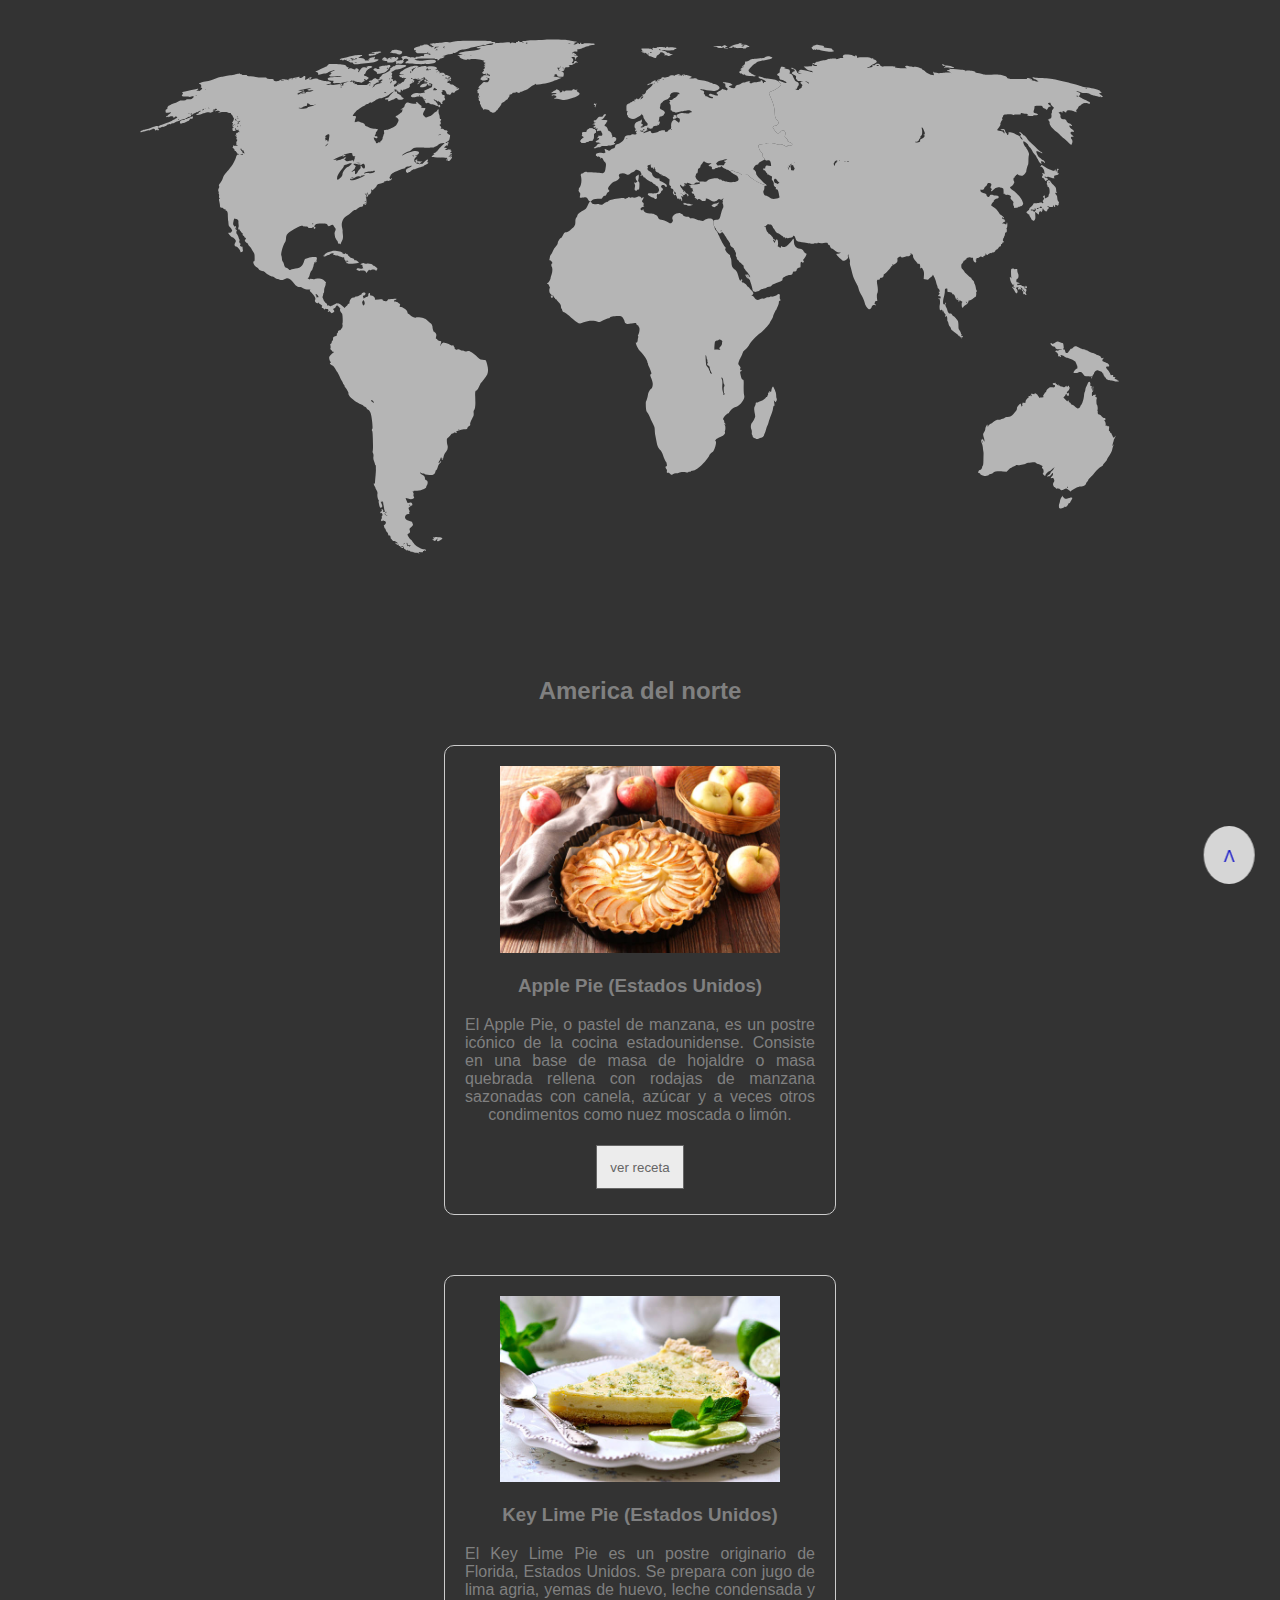
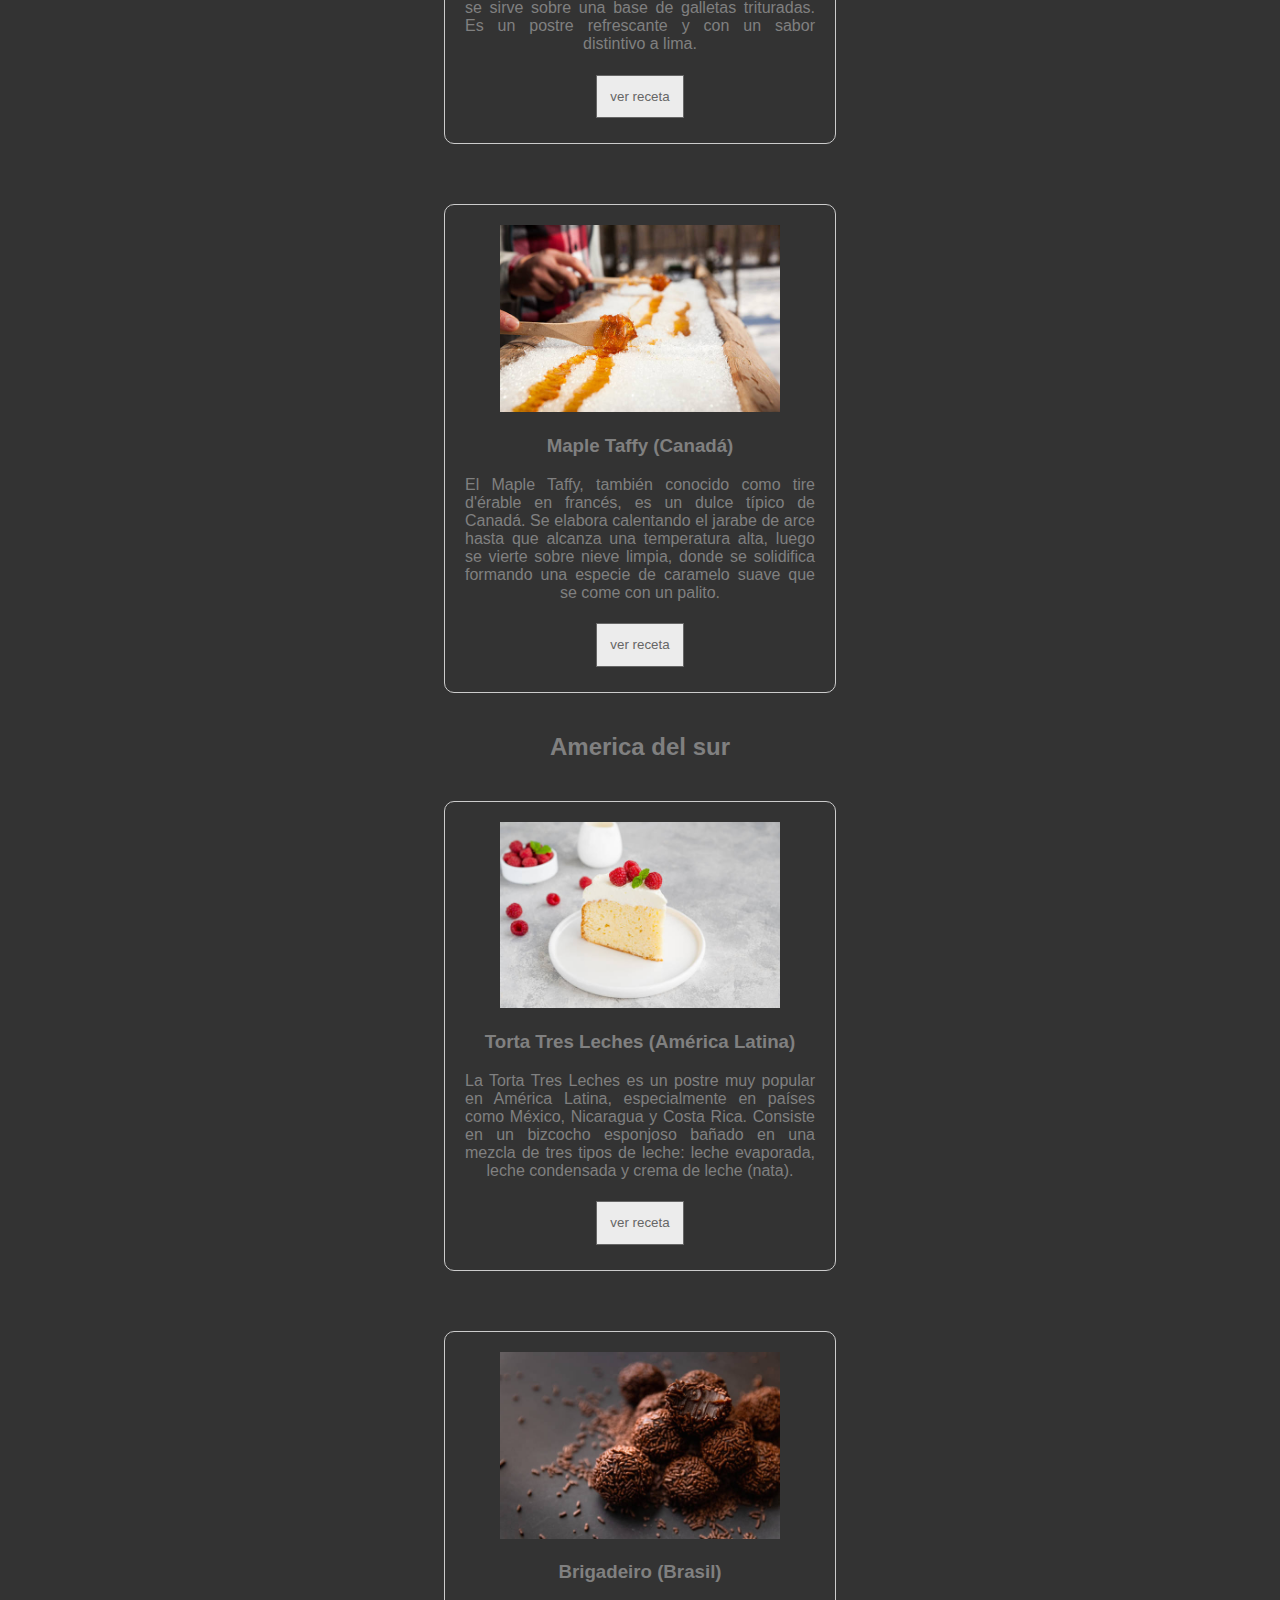
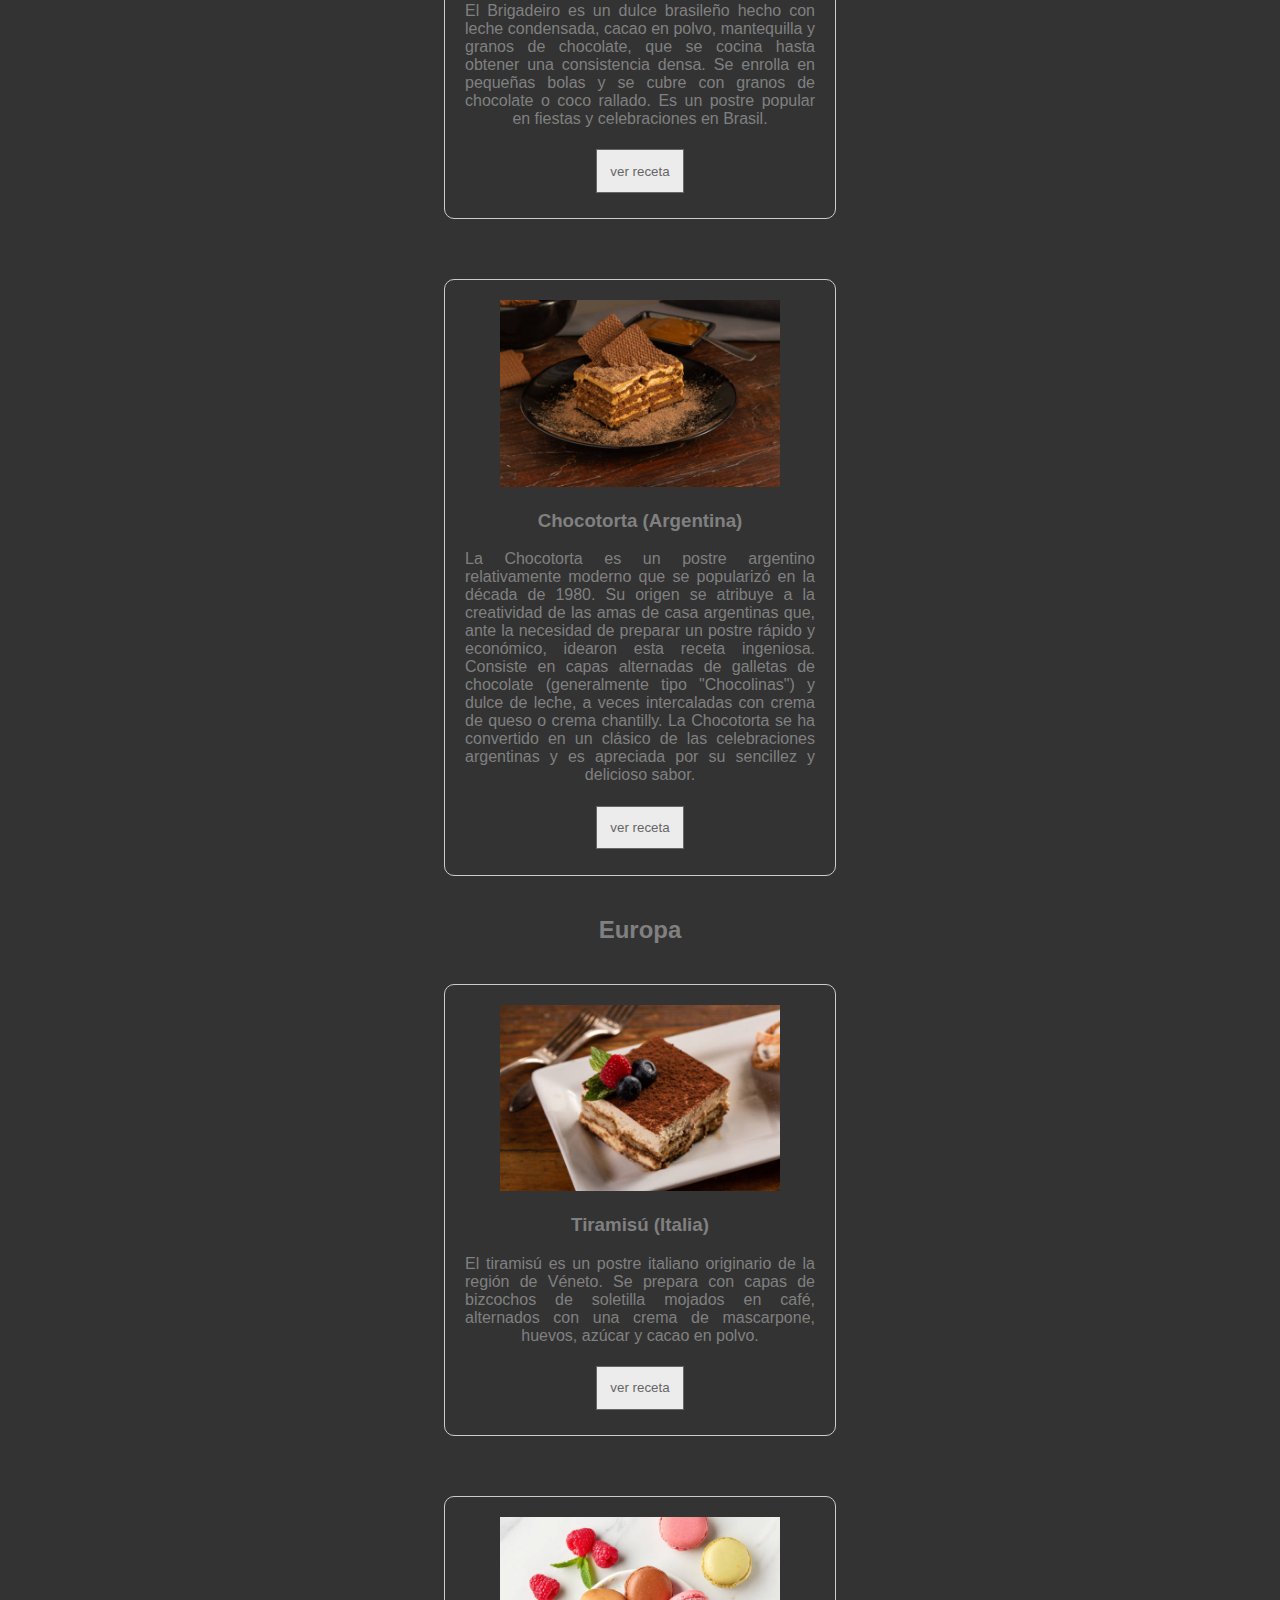
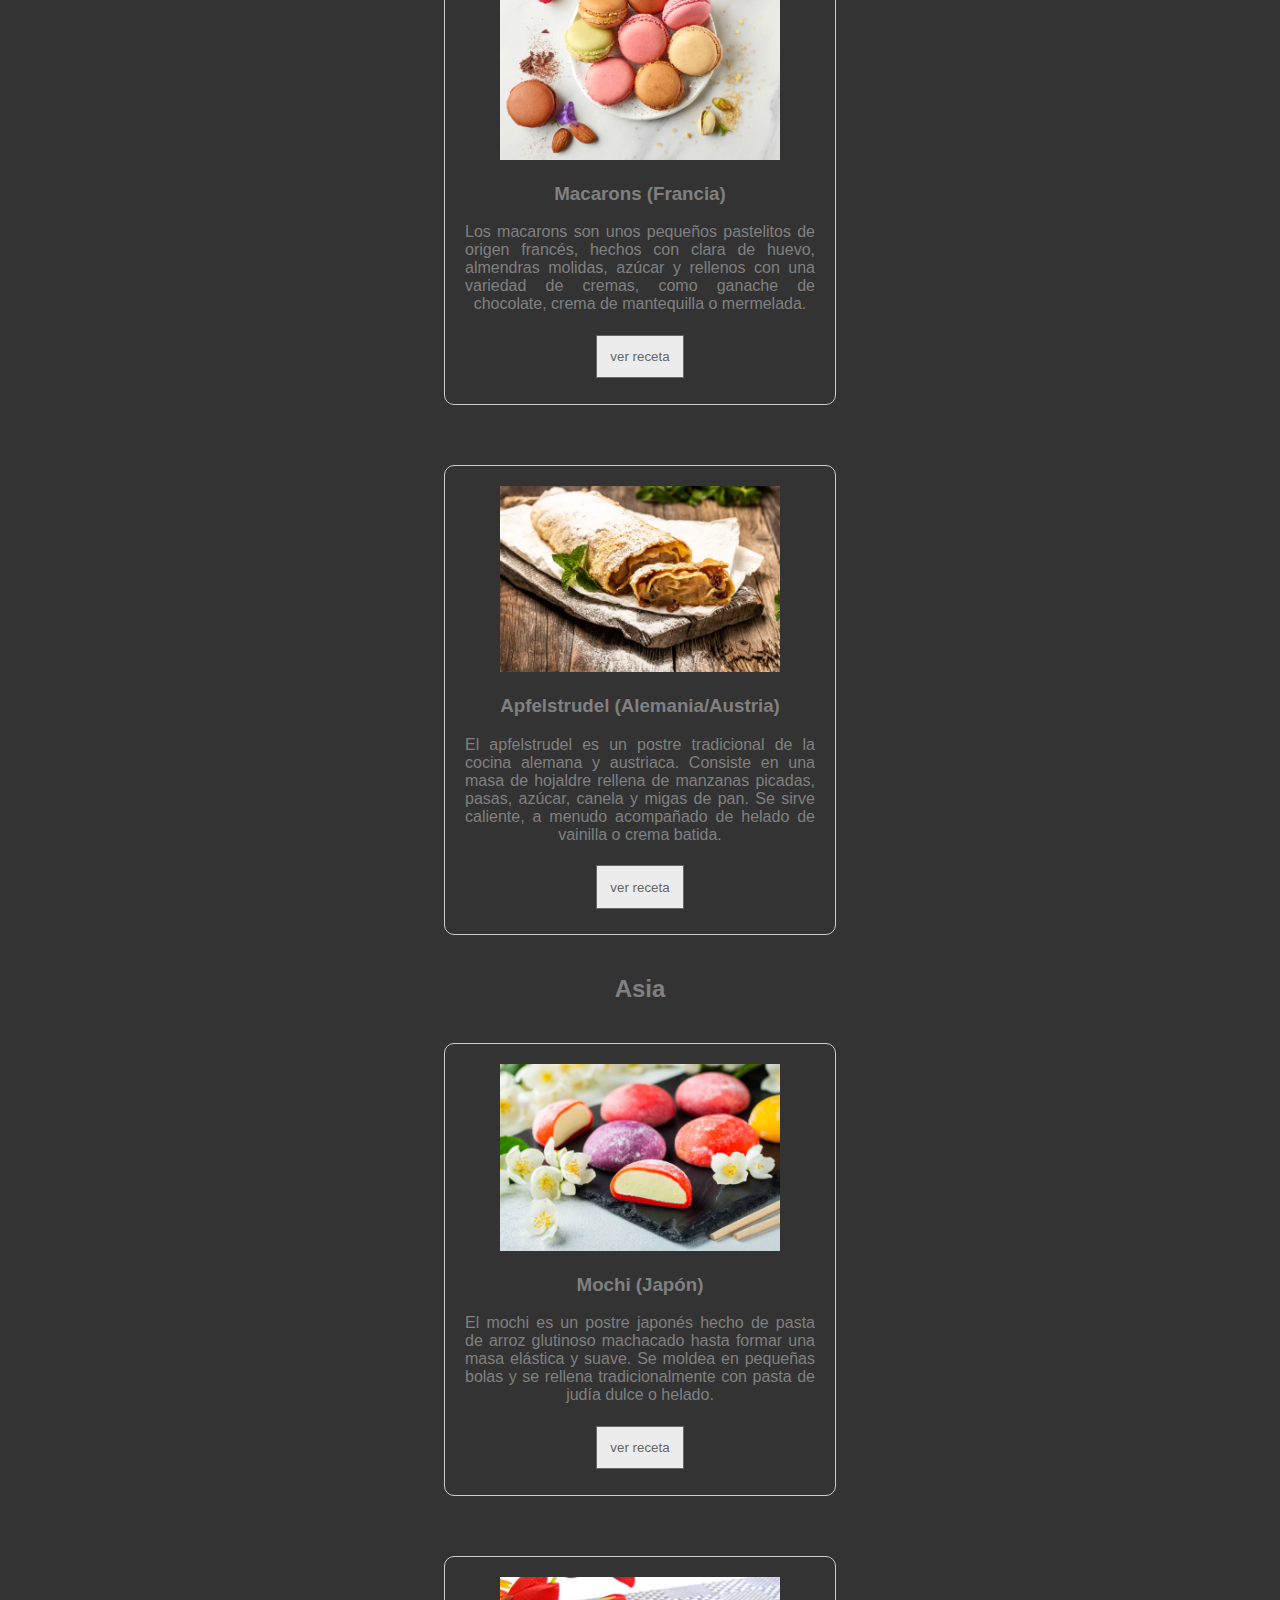
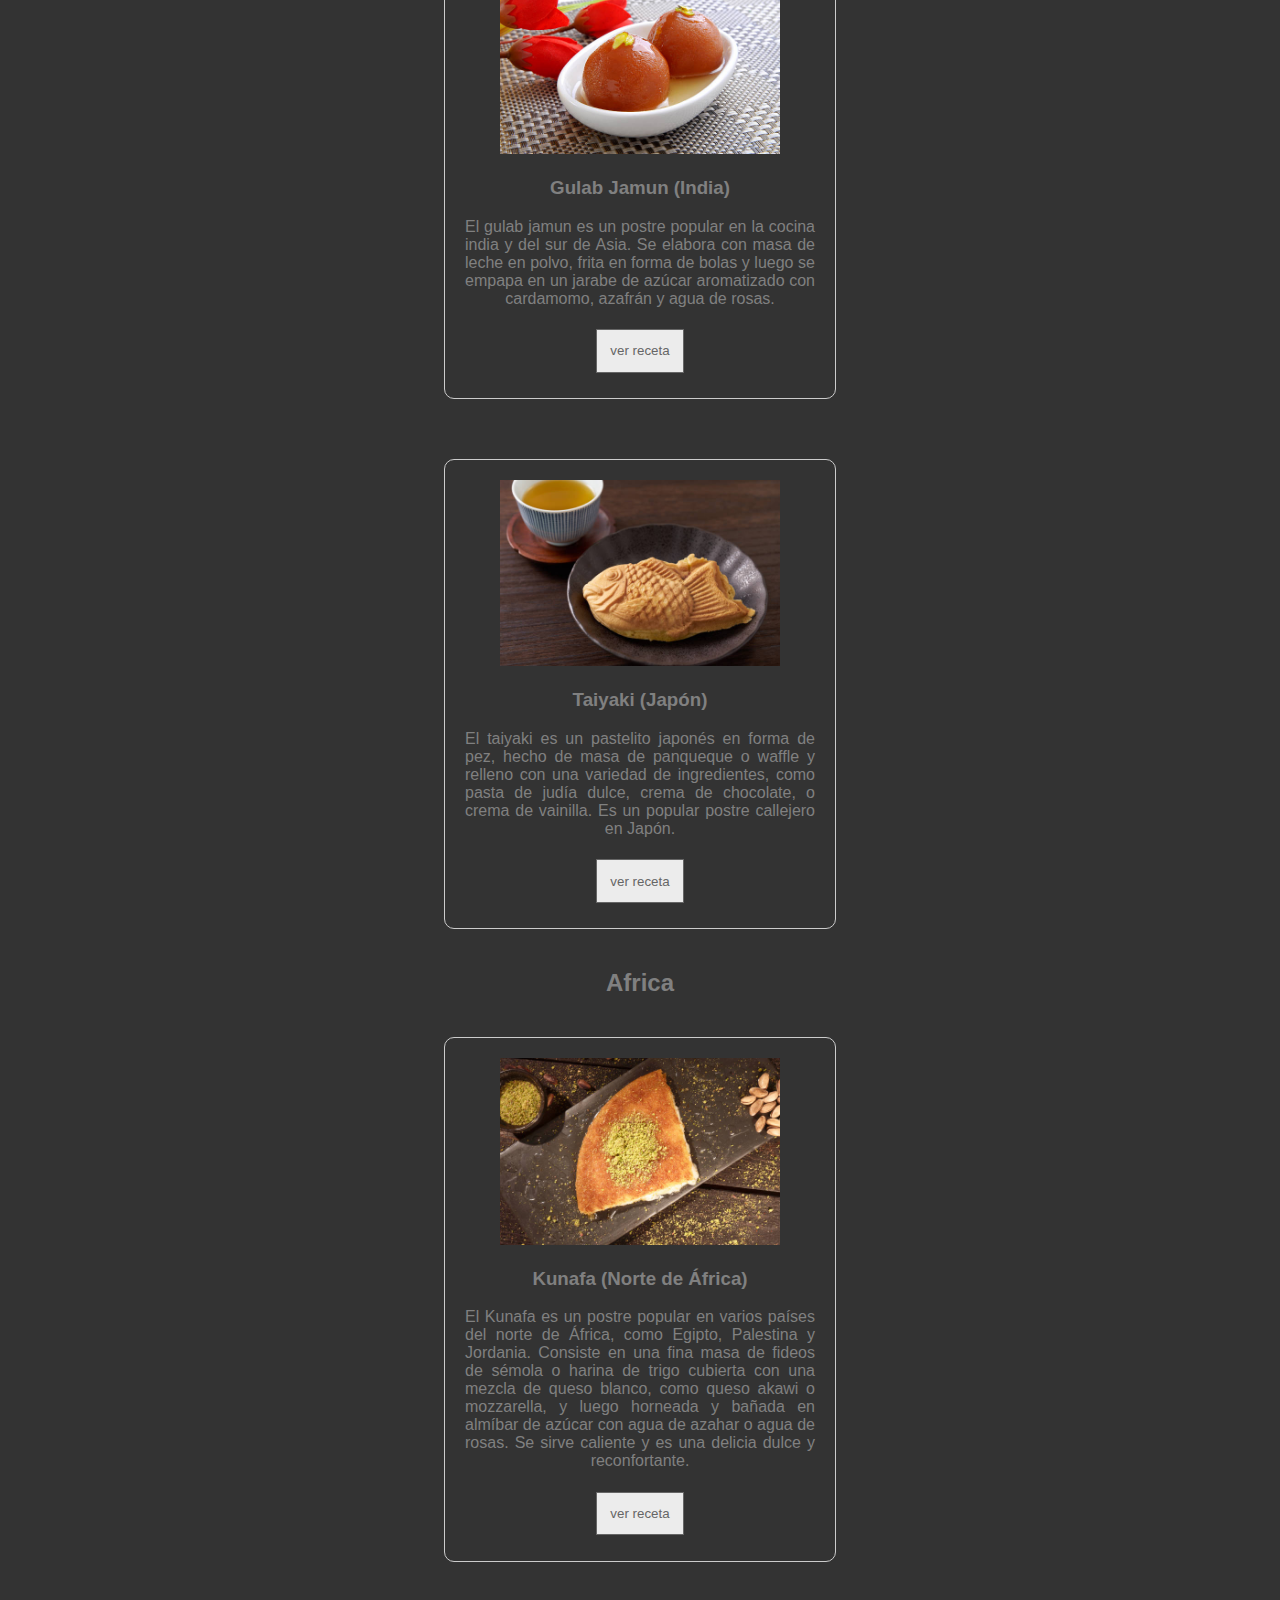
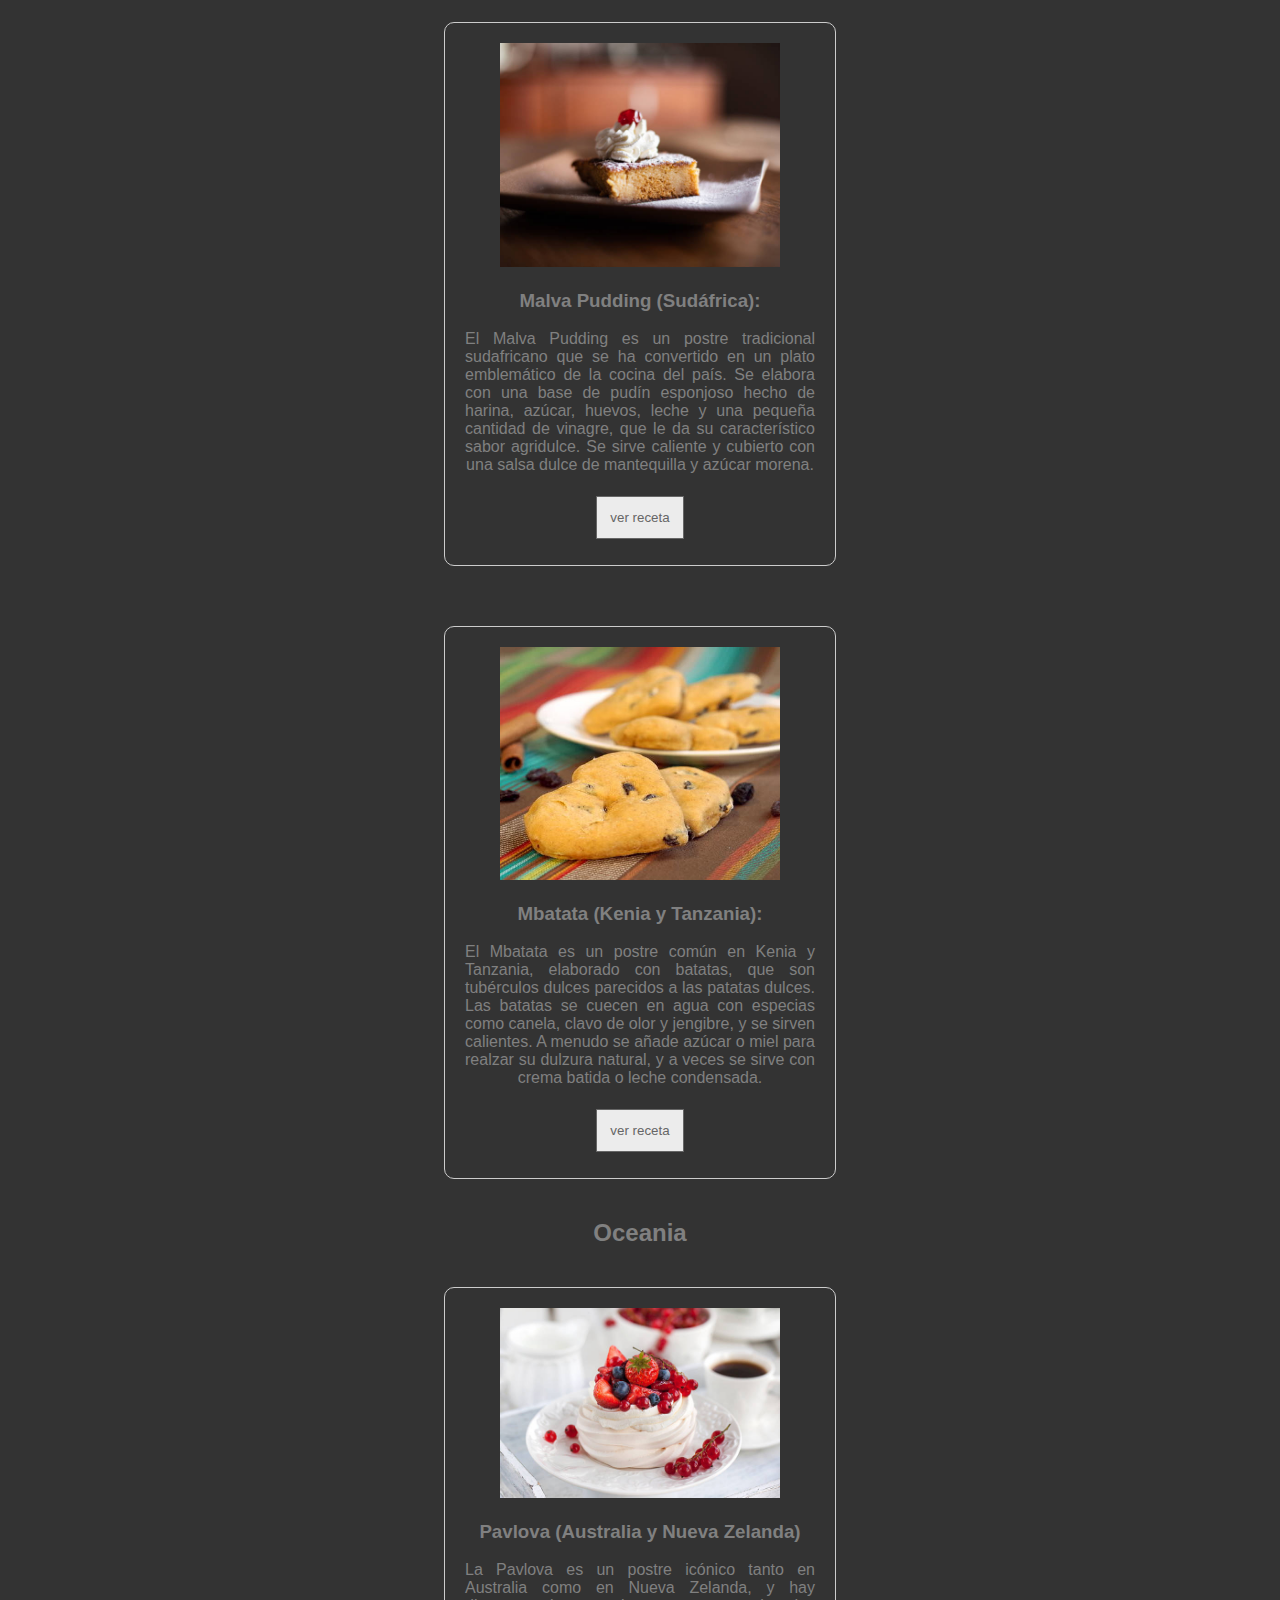
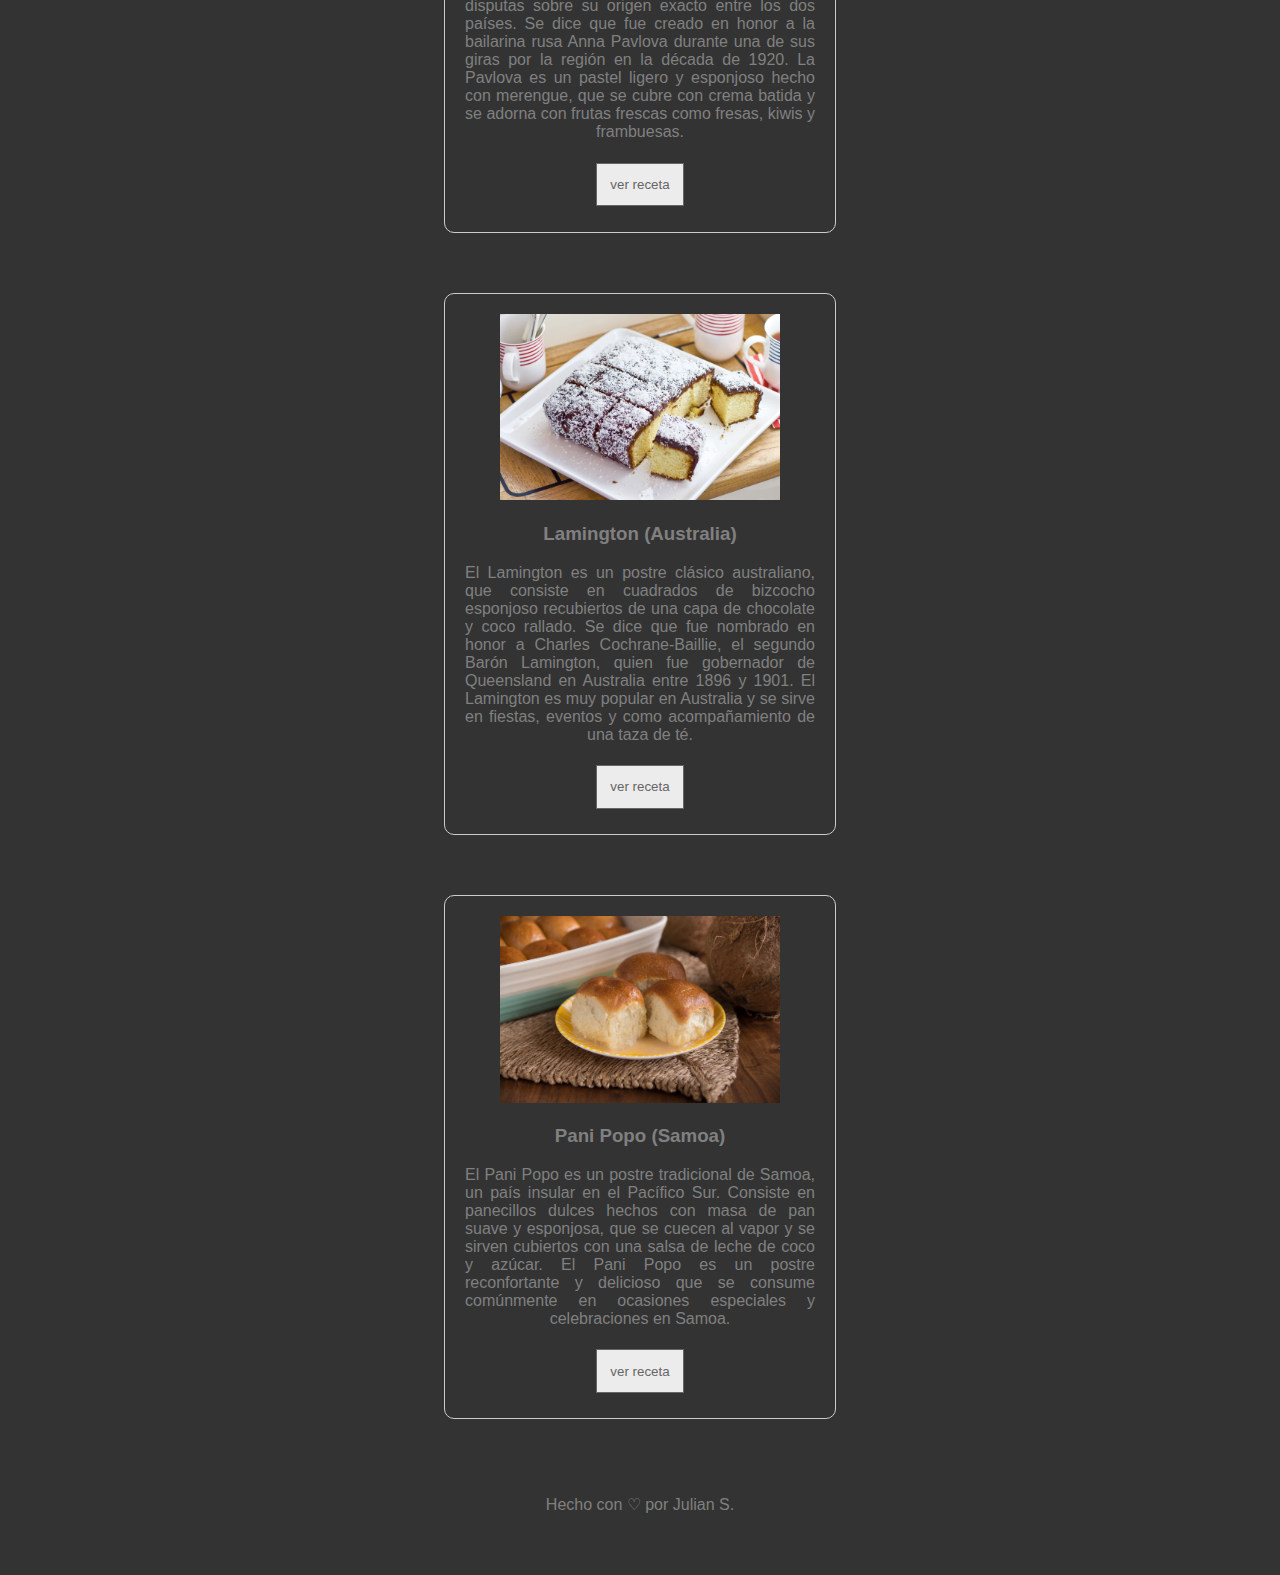
<file: pages/mapa.html>
<!DOCTYPE html>
<html lang="es">
<head>
    <meta charset="UTF-8">
    <meta name="viewport" content="width=device-width, initial-scale=1.0">
    <link rel="stylesheet" href="../css/style.css">
    <script src="../js/main.js"></script>
    <title>mapa</title>
</head>
<body class="body-mapa">
    <header> 

    </header>
    <main class="mapa-scroll">
       <!--mapa continentes-->
            <section class="mapa-continentes" id="mapa-continentes">
                <div class="">
                    <a href="#mapa-continentes"><p class="flecha">V</p></a>
                </div>
                <div class="mapa-svg">
                <?xml version="1.0" standalone="no"?>
                <svg version="1.0" xmlns="http://www.w3.org/2000/svg" preserveAspectRatio="xMidYMid"  viewBox="0 0 468 239">
                <g transform="translate(0,239) scale(0.016963,-0.016963)"
                fill="#000000" stroke="none">
                <a href="#africa"><path d="M13728 10231 c-34 -19 -84 -21 -109 -5 -6 4 -15 1 -19 -5 -5 -9 -14 -9 -35 1 -22 10 -29 10 -33 0 -2 -6 -11 -12 -21 -12 -9 0 -23 -6 -29 -12 -10 -10 -17 -10 -32 0 -27 16 -55 15 -190 -7 -113 -19 -180 -42 -180 -63 0 -5 -7 -8 -15 -5 -8 4 -17 2 -20 -3 -4 -6 -13 -10 -21 -10 -8 0 -26 -11 -40 -25 -14 -14 -30 -25 -37 -26 -25 -2 -62 3 -70 10 -4 4 -33 4 -65 0 -63 -9 -100 6 -109 42 -6 20 -20 24 -39 11 -6 -4 -22 -32 -35 -62 -34 -81 -57 -108 -119 -137 -60 -29 -120 -82 -120 -107 0 -9 -10 -31 -22 -47 -18 -24 -23 -44 -23 -94 0 -38 -5 -69 -12 -76 -7 -7 -13 -18 -13 -24 0 -5 -16 -24 -36 -40 -20 -17 -45 -38 -56 -48 -23 -21 -80 -47 -103 -47 -22 0 -36 -16 -62 -72 -13 -27 -27 -48 -31 -48 -27 0 -82 -82 -82 -123 0 -24 -26 -64 -66 -102 -12 -11 -32 -47 -45 -80 -12 -33 -30 -66 -40 -72 -9 -7 -20 -29 -24 -50 -3 -21 -9 -49 -12 -62 -4 -17 -2 -22 8 -19 7 2 24 -7 36 -20 23 -25 30 -52 14 -52 -17 0 -22 -50 -6 -73 21 -30 19 -116 -5 -177 -11 -28 -20 -62 -20 -77 0 -30 -49 -113 -67 -113 -7 0 -13 -4 -13 -10 0 -5 7 -10 15 -10 9 0 20 -12 26 -27 6 -16 15 -36 20 -45 5 -10 5 -19 -1 -23 -6 -3 -10 -27 -10 -53 1 -39 6 -52 30 -76 33 -32 39 -49 14 -39 -13 5 -15 2 -9 -18 11 -35 18 -39 40 -22 14 11 16 17 8 20 -15 5 -18 33 -4 33 5 0 14 -13 20 -30 5 -16 15 -30 20 -30 6 0 11 -7 11 -15 0 -8 7 -15 15 -15 8 0 15 -3 15 -8 0 -4 23 -31 50 -61 32 -35 50 -63 51 -80 1 -42 7 -64 20 -71 6 -4 8 -13 5 -19 -4 -6 -3 -11 3 -11 6 0 8 -6 6 -12 -3 -8 12 -20 37 -31 42 -17 77 -45 197 -153 121 -109 151 -118 242 -74 96 46 247 50 331 9 11 -5 28 -3 45 6 92 46 161 75 181 75 12 0 25 7 28 14 7 19 88 36 181 38 59 2 75 -1 93 -17 25 -23 60 -87 60 -109 0 -8 10 -25 23 -36 17 -17 30 -20 57 -15 19 3 53 8 75 10 22 3 54 6 72 8 26 4 33 0 37 -19 3 -12 15 -26 26 -29 11 -3 20 -12 20 -19 0 -8 6 -19 14 -25 19 -16 10 -113 -15 -163 -13 -25 -15 -38 -7 -40 7 -3 9 -11 3 -24 -4 -10 -10 -39 -12 -64 -5 -43 -18 -64 -35 -54 -13 8 -9 -20 6 -52 8 -16 22 -47 32 -69 10 -22 35 -56 54 -75 71 -69 160 -201 160 -238 0 -12 5 -24 10 -27 6 -4 8 -10 5 -15 -3 -5 5 -33 19 -62 13 -29 32 -77 43 -106 18 -52 18 -54 -1 -67 -18 -14 -18 -17 14 -97 22 -56 32 -98 31 -128 -2 -52 -18 -100 -35 -100 -19 -1 -65 -84 -72 -131 -8 -60 -34 -149 -42 -149 -13 0 -7 -184 7 -217 7 -18 17 -33 20 -33 10 0 53 -89 96 -195 9 -22 28 -60 43 -85 21 -36 27 -59 28 -115 1 -38 6 -92 12 -120 6 -27 18 -90 27 -139 19 -103 33 -135 85 -192 24 -26 45 -65 60 -110 24 -74 57 -146 71 -155 5 -3 12 -26 15 -52 6 -39 4 -47 -9 -47 -8 0 -17 -6 -20 -12 -4 -14 12 -48 27 -59 5 -4 7 -18 4 -32 -7 -34 8 -58 22 -37 6 10 10 11 10 3 0 -7 6 -13 13 -13 8 0 22 -9 32 -20 22 -25 42 -25 67 -3 12 11 34 17 60 16 23 -1 51 5 65 14 29 19 101 24 156 11 26 -6 43 -6 52 2 8 6 24 10 37 8 13 -2 22 2 21 8 -1 7 17 14 41 16 53 6 154 72 211 136 11 13 37 40 59 60 37 36 106 134 106 151 0 13 67 81 80 81 11 0 29 37 54 115 18 56 22 130 6 120 -18 -11 -10 13 13 40 12 14 54 38 92 54 51 20 76 37 93 61 14 21 19 37 13 43 -6 6 -6 19 1 36 13 32 11 112 -2 125 -6 6 -10 15 -10 20 0 6 5 4 10 -4 8 -12 10 -11 10 8 0 12 -5 21 -12 20 -7 -2 -12 11 -13 32 -1 19 -7 36 -14 38 -6 2 -11 14 -11 26 0 26 90 126 114 126 9 0 16 4 16 8 0 4 8 19 18 32 36 49 73 78 129 101 32 12 60 26 63 29 3 4 12 11 21 16 26 14 93 105 107 146 10 29 10 47 2 80 -7 24 -11 99 -10 173 3 167 4 160 -23 172 -19 9 -28 26 -40 80 -22 87 -21 100 3 106 11 3 20 11 20 17 0 7 -7 10 -15 6 -20 -7 -32 21 -18 43 8 13 4 25 -18 52 -16 18 -29 41 -29 49 0 21 33 114 43 121 10 7 56 113 64 147 3 12 15 27 26 33 31 17 83 73 103 110 43 85 178 230 260 282 54 34 213 208 214 234 0 4 16 33 35 63 19 30 35 62 35 72 0 20 61 151 73 156 4 2 7 8 7 14 0 5 11 32 25 60 14 27 25 65 25 85 0 26 5 36 20 40 21 6 27 19 10 25 -9 3 -14 56 -8 92 5 28 -37 40 -59 17 -22 -22 -108 -52 -129 -44 -8 3 -26 0 -39 -7 -13 -7 -34 -10 -46 -7 -13 4 -32 -2 -49 -15 -20 -14 -38 -19 -61 -16 -22 3 -44 -1 -64 -13 -52 -32 -90 -19 -130 44 -10 15 -28 30 -42 33 l-24 6 23 12 c38 19 34 48 -14 98 -24 25 -50 55 -58 67 -8 11 -19 21 -25 21 -5 0 -18 14 -27 30 -10 17 -25 33 -35 37 -10 4 -24 13 -31 20 -7 6 -19 10 -26 7 -9 -3 -15 4 -18 20 -4 18 -1 26 9 26 12 0 12 2 -1 15 -19 20 -23 19 -30 -7 -6 -23 -7 -23 -21 -3 -9 11 -20 38 -25 60 -28 115 -42 144 -91 182 -56 44 -70 76 -73 173 -2 38 -9 76 -15 84 -7 9 -14 27 -15 41 0 14 -3 25 -6 25 -3 0 -24 17 -48 38 -47 42 -75 112 -44 112 11 0 8 7 -11 24 -14 13 -38 50 -55 82 -16 33 -39 76 -51 97 -11 21 -21 43 -21 50 0 7 -8 24 -17 37 -10 14 -19 33 -20 43 -2 11 -19 37 -38 60 -19 22 -35 51 -35 63 0 13 -4 25 -9 29 -6 3 -13 37 -17 75 -3 38 -12 77 -19 87 -26 35 -145 23 -189 -19 -12 -11 -29 -17 -41 -14 -11 2 -40 10 -65 15 -25 6 -54 15 -65 20 -36 16 -103 29 -128 24 -19 -4 -27 0 -32 16 -5 16 -15 21 -38 21 -54 0 -104 19 -110 40 -3 12 -14 20 -25 20 -12 0 -24 5 -27 10 -15 24 -110 2 -155 -36 -31 -27 -40 -72 -21 -103 16 -26 -24 -80 -60 -81 -8 0 -33 13 -55 28 -41 30 -104 52 -145 52 -35 0 -66 25 -74 61 -5 20 -16 34 -33 41 -15 6 -40 17 -56 26 -18 9 -52 15 -82 14 -33 -1 -66 6 -93 18 -40 20 -67 51 -54 64 3 3 -1 6 -10 6 -9 0 -17 -4 -17 -10 0 -17 -29 -11 -40 9 -8 16 -4 24 20 45 17 14 37 23 45 20 8 -4 15 -1 15 6 0 6 -5 8 -10 5 -7 -4 -8 7 -4 33 5 34 3 42 -15 51 -25 14 -27 36 -5 58 8 9 13 22 10 30 -3 8 -1 11 4 8 6 -3 10 -2 10 3 0 19 -14 21 -32 5 -18 -16 -19 -16 -24 4 -5 17 -29 32 -54 33 -3 0 -22 -9 -42 -19z m1908 -3229 c8 -11 9 -21 2 -29 -5 -7 -7 -16 -4 -21 6 -11 -15 -62 -26 -62 -5 0 -8 -5 -8 -11 0 -7 -8 -18 -17 -25 -17 -13 -17 -15 0 -28 25 -20 10 -26 -43 -16 -27 5 -50 4 -57 -1 -19 -16 -24 6 -18 78 10 107 11 110 52 123 21 7 42 16 47 20 11 11 56 -6 72 -28z m-346 -384 c0 -15 5 -30 11 -33 6 -4 8 -14 5 -22 -3 -8 -1 -24 5 -36 9 -16 9 -22 0 -25 -20 -7 -12 -42 13 -51 24 -10 36 -30 36 -62 0 -11 11 -42 25 -69 31 -61 31 -62 0 -48 -16 7 -24 17 -20 26 3 7 -2 23 -10 35 -8 12 -15 28 -15 35 0 8 -13 30 -30 49 -16 18 -31 41 -32 51 0 9 -2 31 -4 47 -2 17 -5 66 -7 110 -3 72 -2 77 9 50 7 -16 13 -42 14 -57z m360 -458 c6 -11 12 -41 14 -65 1 -25 8 -51 14 -57 15 -15 16 -55 2 -63 -14 -9 -6 -148 9 -153 6 -2 11 -8 11 -13 0 -6 -4 -7 -10 -4 -5 3 -10 1 -10 -4 0 -6 -5 -11 -11 -11 -6 0 -8 9 -4 20 4 12 2 26 -3 33 -10 13 -25 90 -23 122 7 119 5 153 -6 175 -7 14 -13 28 -13 33 0 15 20 6 30 -13z" /></a>
                <a href="#africa"> <path d="M16760 5958 c-8 -13 -15 -38 -17 -57 -3 -42 -9 -48 -33 -33 -16 10 -20 10 -20 -2 0 -8 6 -17 13 -20 6 -3 2 -3 -10 0 -23 5 -27 -1 -24 -38 1 -9 -3 -19 -9 -23 -5 -3 -10 -15 -10 -25 0 -13 -5 -17 -15 -14 -9 4 -15 0 -15 -9 0 -20 -71 -70 -125 -88 -22 -7 -44 -17 -49 -21 -6 -4 -20 -8 -33 -8 -18 0 -23 -5 -23 -27 0 -16 -9 -41 -19 -57 -20 -30 -20 -54 0 -169 12 -67 12 -69 -17 -125 -16 -31 -33 -60 -37 -63 -35 -25 -48 -116 -23 -163 8 -16 12 -44 9 -70 -3 -26 -1 -46 6 -50 6 -4 11 -15 11 -25 0 -22 30 -51 53 -51 9 0 17 -4 17 -10 0 -15 52 -11 74 5 11 8 32 15 47 15 30 0 69 40 69 69 0 9 6 25 14 36 7 11 19 45 26 75 8 30 22 71 31 91 10 20 24 58 30 85 7 27 29 92 50 146 21 53 41 114 44 135 12 72 15 83 28 80 12 -2 13 7 1 83 l-7 45 20 -24 20 -25 17 32 c12 24 14 37 6 51 -5 11 -10 40 -10 64 0 24 -5 59 -11 78 -14 44 -53 128 -59 129 -3 0 -12 -10 -20 -22z" /></a>
                </g>
                <g transform="translate(0,239) scale(0.016963,-0.016963)"
                fill="#000000" stroke="none">
                <a href="#asia"><path d="M17725 13638 c-68 -17 -73 -19 -50 -28 19 -8 19 -9 -2 -9 -33 -1 -38 -20 -12 -47 25 -26 45 -31 52 -11 4 10 6 10 6 0 1 -7 8 -13 16 -13 8 0 15 6 15 13 0 8 3 8 9 -2 5 -8 16 -11 25 -8 9 4 36 0 59 -8 46 -15 187 -35 254 -35 45 0 68 18 34 27 -12 3 -21 13 -21 23 0 23 -24 31 -102 36 -79 5 -102 12 -89 28 8 9 -5 15 -52 25 -98 20 -100 20 -142 9z" /></a>
                <a href="#asia"><path d="M18374 13421 c-27 -12 -38 -39 -23 -57 9 -12 3 -14 -34 -14 -25 0 -47 -4 -49 -9 -1 -5 -20 -12 -41 -15 -28 -4 -36 -3 -31 5 10 17 -184 3 -201 -15 -7 -7 -44 -16 -81 -19 -37 -4 -78 -14 -91 -23 -15 -9 -34 -13 -49 -10 -14 4 -24 2 -24 -4 0 -5 -7 -10 -15 -10 -8 0 -15 -8 -16 -17 0 -11 -3 -13 -6 -5 -7 18 -40 15 -47 -4 -4 -9 -3 -20 0 -23 4 -3 9 0 11 6 3 9 10 9 28 -3 13 -8 31 -14 41 -12 9 2 19 -3 21 -9 6 -16 -73 -18 -82 -3 -3 6 -14 10 -23 10 -14 0 -14 -2 -3 -9 21 -13 -10 -20 -108 -23 l-84 -2 29 -23 c16 -13 39 -33 50 -44 13 -13 40 -23 68 -26 25 -3 46 -9 46 -14 0 -4 8 -10 18 -12 9 -3 2 -5 -16 -6 -19 0 -46 5 -60 13 -24 13 -86 27 -188 43 -20 3 -35 -1 -43 -11 -12 -14 -10 -16 10 -17 26 -1 20 -4 -25 -14 -28 -6 -28 -7 -9 -20 10 -7 35 -18 54 -24 33 -11 33 -11 -14 -7 -49 4 -76 24 -77 57 0 18 -41 59 -58 59 -7 0 -21 6 -32 12 -14 9 -22 10 -31 1 -8 -8 -2 -14 21 -22 18 -6 37 -8 43 -4 5 3 7 1 3 -5 -3 -6 -2 -13 4 -17 18 -11 10 -23 -20 -30 -16 -4 -30 -13 -30 -20 0 -7 -5 -15 -12 -17 -6 -2 14 -17 46 -33 54 -27 56 -30 50 -61 -5 -26 -2 -35 15 -46 12 -7 21 -19 21 -27 0 -11 15 -12 73 -8 62 5 67 4 34 -5 -51 -14 -57 -34 -21 -63 23 -19 27 -26 17 -36 -7 -7 -13 -23 -13 -35 0 -17 -8 -24 -30 -29 -18 -4 -30 -13 -30 -22 0 -12 -7 -14 -32 -9 -18 3 -37 11 -43 17 -7 7 -5 8 6 4 11 -4 21 5 34 35 10 22 21 40 25 40 5 0 7 15 6 33 -1 28 -7 35 -43 51 -24 10 -43 24 -43 30 0 6 -10 27 -22 46 -12 19 -23 43 -25 53 -4 25 -26 45 -58 53 -19 5 -23 10 -16 17 15 15 13 48 -3 70 -10 13 -35 21 -83 26 -41 5 -54 9 -33 10 33 2 34 2 16 16 -25 19 -100 21 -94 3 3 -7 -1 -19 -9 -26 -7 -7 -13 -31 -13 -52 0 -34 -4 -42 -30 -55 -37 -19 -39 -42 -5 -55 19 -7 25 -17 25 -39 0 -32 22 -56 43 -48 8 3 27 -4 43 -14 16 -11 39 -24 52 -29 22 -9 29 -25 15 -33 -5 -3 -39 8 -78 24 -101 41 -118 39 -72 -9 20 -21 37 -42 37 -47 -2 -35 -111 -112 -212 -150 -26 -10 -52 -23 -58 -30 -7 -8 7 -49 46 -136 57 -126 83 -238 84 -351 0 -60 14 -96 51 -130 52 -48 28 -128 -39 -128 -16 0 -37 -9 -47 -20 -17 -18 -17 -20 6 -49 13 -16 35 -46 49 -65 34 -48 67 -48 109 -1 39 45 70 46 95 4 16 -26 16 -37 6 -77 -10 -43 -10 -48 9 -62 66 -49 66 -49 53 -58 -17 -12 4 -30 55 -47 67 -23 51 -81 -20 -72 -27 4 -40 1 -44 -9 -7 -18 -31 -18 -49 1 -9 8 -24 15 -35 15 -10 0 -19 5 -19 11 0 8 -15 10 -48 5 -36 -5 -62 -1 -107 16 -65 23 -188 29 -208 9 -6 -6 -34 -11 -61 -11 -28 0 -68 -5 -89 -11 -37 -10 -37 -10 -31 -52 8 -53 18 -72 61 -120 27 -30 33 -45 31 -73 -2 -29 3 -40 25 -56 15 -11 27 -26 27 -33 0 -18 34 -28 70 -20 23 5 32 2 45 -19 16 -23 29 -119 15 -111 -3 2 -29 6 -57 9 -46 4 -52 2 -62 -21 -6 -13 -9 -29 -6 -34 4 -5 -8 -9 -25 -9 -28 0 -30 -2 -20 -20 6 -11 17 -20 25 -20 8 0 22 -13 32 -30 9 -16 21 -30 25 -30 4 0 8 -9 8 -21 0 -13 4 -18 12 -13 6 4 16 0 22 -8 7 -9 23 -18 36 -20 34 -4 39 -14 33 -59 -3 -22 -2 -39 4 -39 16 0 45 -61 39 -83 -7 -29 16 -73 35 -69 12 2 14 -5 11 -30 -4 -25 -2 -30 11 -25 25 9 44 -24 55 -93 6 -36 13 -72 16 -80 5 -13 -8 -19 -62 -33 -82 -19 -120 -12 -177 33 -21 17 -48 30 -60 30 -30 0 -55 30 -62 75 -4 26 -2 40 8 45 8 6 13 28 14 57 0 46 1 48 28 48 15 -1 27 4 27 10 0 7 -14 9 -33 7 -48 -5 -251 99 -337 173 l-65 57 -54 -6 c-48 -6 -59 -3 -100 23 -25 16 -62 32 -81 36 -19 4 -50 15 -68 26 -25 14 -38 16 -59 8 l-26 -10 23 -24 c12 -13 48 -36 79 -51 43 -21 62 -37 75 -64 34 -70 -10 -100 -149 -105 -53 -2 -95 1 -95 6 0 5 -13 9 -29 9 -17 0 -33 5 -36 10 -4 6 -15 8 -25 5 -13 -4 -22 1 -30 15 -8 15 -17 19 -32 14 -15 -4 -26 0 -37 13 -15 18 -23 19 -98 13 -80 -8 -140 -31 -169 -66 -8 -10 -28 -11 -83 -5 -74 7 -104 -2 -79 -27 24 -24 -14 -38 -107 -40 -49 -1 -91 -6 -93 -11 -2 -6 -10 -7 -18 -4 -8 3 -14 0 -14 -6 0 -6 7 -11 15 -11 9 0 15 -9 15 -25 0 -23 8 -29 37 -26 6 1 10 -6 8 -16 -1 -10 0 -22 4 -28 3 -5 6 -19 8 -30 1 -11 -1 -14 -3 -7 -9 20 -31 13 -29 -10 1 -15 12 -26 36 -34 19 -7 28 -13 21 -13 -10 -1 -10 -5 0 -23 7 -13 17 -26 22 -29 4 -4 0 -12 -10 -18 -20 -11 -16 -13 31 -14 16 0 17 -1 3 -4 -10 -3 -18 -9 -18 -15 0 -5 7 -8 15 -4 8 3 15 1 15 -4 0 -6 7 -10 15 -10 8 0 15 5 15 11 0 16 47 2 70 -21 15 -15 31 -20 60 -18 39 3 45 10 41 46 -4 29 77 3 123 -40 30 -27 113 -17 139 18 21 27 38 30 67 12 15 -10 23 -9 40 7 25 22 39 13 16 -11 -12 -11 -14 -20 -7 -27 6 -6 6 -18 1 -32 -5 -12 -5 -26 -1 -31 12 -13 21 -80 12 -90 -13 -15 -49 -125 -61 -185 -12 -62 -34 -90 -71 -90 -13 -1 -39 -3 -56 -5 -29 -4 -33 -9 -33 -35 0 -48 20 -115 41 -138 10 -11 19 -27 19 -34 0 -15 72 -97 85 -97 3 0 13 7 21 15 9 8 24 15 35 15 10 0 19 -7 19 -15 0 -8 5 -15 10 -15 6 0 10 -5 10 -10 0 -6 8 -19 18 -30 9 -10 26 -36 37 -57 11 -21 28 -47 38 -58 24 -26 50 -75 43 -82 -9 -9 27 -63 41 -63 8 0 16 -7 19 -15 4 -8 11 -12 17 -8 5 3 7 1 4 -4 -4 -6 2 -22 13 -36 11 -14 20 -32 20 -40 0 -9 5 -19 11 -23 7 -4 9 -21 5 -44 -4 -28 -2 -41 10 -51 8 -7 13 -21 11 -31 -4 -12 3 -24 18 -34 14 -9 27 -23 30 -32 2 -10 18 -26 34 -37 16 -10 28 -22 26 -26 -3 -3 7 -11 20 -17 19 -9 25 -19 25 -43 0 -19 7 -37 18 -45 9 -7 17 -17 17 -22 0 -5 17 -26 38 -46 20 -21 37 -44 37 -52 0 -8 4 -14 9 -14 5 0 14 -14 20 -32 11 -31 11 -31 -9 -13 -11 10 -17 22 -14 26 3 5 -2 6 -11 3 -10 -4 -15 -2 -13 7 2 7 -5 15 -14 17 -13 2 -16 -1 -12 -15 5 -17 5 -17 -9 0 -8 10 -18 14 -20 9 -7 -10 47 -94 55 -86 9 8 51 -37 53 -55 0 -9 4 -21 7 -26 8 -14 42 -127 43 -145 3 -48 17 -68 52 -75 20 -3 40 -2 46 4 5 5 15 7 22 5 7 -3 28 9 46 25 22 21 44 31 65 31 34 0 99 24 109 40 3 5 21 10 40 10 24 0 39 7 54 26 13 17 49 36 103 55 97 35 144 61 140 79 -6 27 10 48 51 65 78 32 88 35 121 35 37 0 52 13 58 50 2 19 10 26 33 28 37 5 55 19 55 43 0 22 36 49 66 49 19 0 21 5 20 61 -1 65 10 82 36 55 13 -13 17 -12 30 3 15 18 13 45 -3 35 -17 -10 -9 15 15 43 29 35 56 87 56 108 0 9 -9 15 -21 15 -12 0 -23 8 -26 20 -3 11 -9 20 -14 20 -5 0 -9 5 -9 11 0 21 -32 42 -78 50 -90 17 -134 73 -134 170 0 62 -12 74 -33 32 -21 -40 -139 -160 -153 -155 -7 2 -12 0 -12 -5 0 -5 -16 -7 -35 -5 -19 2 -35 8 -35 13 0 5 -4 9 -10 9 -5 0 -10 -6 -10 -14 0 -23 -20 -29 -39 -12 -10 9 -23 16 -30 16 -8 0 -10 7 -4 23 11 32 4 120 -10 129 -24 15 -36 7 -48 -32 l-12 -40 -19 27 c-20 32 -23 43 -8 43 6 0 10 -7 10 -16 0 -8 5 -12 10 -9 17 11 11 37 -10 42 -11 3 -21 9 -21 14 -1 5 -2 13 -3 19 0 5 -10 16 -21 24 -11 8 -20 20 -20 28 -1 7 -6 12 -13 11 -7 -2 -12 1 -12 6 0 5 -9 13 -20 16 -11 3 -20 13 -20 21 0 8 -4 14 -8 14 -14 0 -53 96 -46 116 4 12 3 15 -3 7 -6 -8 -14 -9 -23 -3 -13 8 -13 10 0 10 9 0 23 8 32 18 33 34 44 40 62 30 9 -5 24 -7 34 -4 12 4 24 -5 40 -27 12 -18 22 -38 22 -44 0 -6 4 -13 9 -15 5 -1 22 -25 37 -52 21 -35 39 -51 64 -60 19 -7 48 -24 64 -39 16 -15 36 -27 45 -27 13 0 13 -2 3 -9 -10 -6 -3 -10 22 -15 20 -4 34 -11 31 -17 -4 -5 -1 -9 4 -9 6 0 11 5 11 10 0 7 7 7 20 0 11 -6 25 -8 31 -5 5 4 26 9 46 11 40 5 66 21 57 35 -8 14 34 10 43 -3 4 -7 13 -31 18 -53 13 -49 51 -70 144 -80 75 -8 106 -13 141 -21 43 -11 130 -13 130 -4 0 4 18 6 40 3 24 -4 40 -2 40 5 0 6 13 7 36 2 20 -5 64 -4 101 2 74 11 93 7 93 -22 0 -13 7 -20 19 -20 12 0 21 -10 26 -27 8 -34 33 -63 53 -63 8 0 28 -13 43 -30 41 -42 82 -61 121 -54 31 5 32 5 14 -10 -20 -16 -36 -20 -68 -17 -10 1 -18 -3 -18 -10 0 -19 138 -149 157 -149 52 2 127 70 104 93 -10 10 -3 47 9 47 4 0 5 -11 2 -25 -2 -15 0 -25 7 -25 7 0 9 -5 6 -10 -4 -6 1 -24 9 -42 11 -21 14 -43 10 -66 -4 -19 -2 -50 4 -70 26 -91 45 -161 57 -214 7 -31 30 -89 50 -130 21 -40 46 -89 55 -108 10 -19 25 -61 33 -94 9 -32 31 -81 50 -110 37 -55 87 -173 87 -203 0 -26 54 -109 80 -123 29 -15 65 8 73 48 7 32 42 48 79 36 15 -4 19 -2 16 7 -3 8 -11 14 -19 14 -16 0 -16 8 -5 48 6 20 15 27 33 27 22 0 24 3 18 29 -10 49 -9 129 3 143 16 19 17 101 2 178 -19 107 -14 136 26 126 19 -5 25 -2 30 19 3 14 12 25 20 25 34 0 64 24 64 52 0 15 4 28 9 28 16 0 116 101 148 150 17 26 48 55 70 65 21 11 48 30 61 42 23 21 25 33 20 82 -2 13 4 27 12 31 8 4 25 12 38 19 18 9 24 9 28 -3 6 -15 44 -13 98 4 16 6 41 10 55 10 35 1 76 33 68 53 -3 9 -2 19 2 22 5 2 11 -5 14 -16 3 -12 10 -18 15 -15 11 7 22 -16 22 -45 0 -24 22 -61 67 -112 18 -20 33 -42 33 -48 0 -6 8 -9 18 -7 20 6 46 -17 39 -35 -2 -7 0 -20 5 -29 6 -13 5 -18 -4 -18 -9 0 -9 -3 0 -12 10 -10 15 -10 20 -1 12 18 29 2 51 -48 17 -37 19 -58 15 -121 l-6 -75 28 -8 c56 -15 74 -14 88 7 8 11 30 31 50 44 23 16 36 33 36 47 1 31 67 -108 76 -158 3 -22 13 -52 20 -67 8 -15 14 -38 14 -53 0 -15 6 -25 14 -25 8 0 19 -14 25 -31 15 -42 14 -49 -4 -43 -11 5 -13 2 -9 -10 3 -9 10 -16 15 -16 4 0 3 -14 -3 -31 -8 -23 -13 -27 -19 -17 -5 7 -9 9 -9 3 0 -19 16 -34 35 -32 22 2 33 -29 16 -46 -7 -7 -15 -6 -26 3 -9 8 -15 8 -15 2 0 -6 8 -15 17 -21 19 -10 24 -78 10 -136 -10 -42 3 -129 16 -116 20 20 47 13 47 -11 0 -19 2 -20 10 -8 7 12 10 12 10 1 0 -7 14 -30 30 -51 27 -34 29 -40 15 -48 -15 -8 -15 -10 -1 -21 14 -11 16 -11 16 5 0 17 1 17 15 -2 8 -12 13 -40 12 -63 -1 -23 3 -45 9 -49 6 -4 14 -26 18 -49 3 -24 17 -54 31 -69 14 -15 25 -37 25 -49 0 -16 19 -35 73 -71 79 -53 97 -70 93 -87 -2 -7 -1 -9 1 -4 9 15 35 7 29 -9 -4 -12 -2 -15 9 -10 10 4 15 -1 15 -14 0 -11 5 -20 11 -20 7 0 9 9 6 21 -4 16 -3 18 8 9 9 -8 15 -8 20 0 10 16 -4 30 -33 31 -17 1 -21 3 -9 6 9 2 17 11 17 19 0 8 -3 13 -7 11 -5 -3 -9 6 -9 19 -1 13 -14 40 -29 60 -24 31 -27 44 -27 107 1 40 -4 86 -11 102 -11 29 -90 115 -105 115 -4 0 -16 14 -26 31 -13 21 -24 29 -36 26 -31 -8 -57 20 -71 75 -6 29 -18 58 -24 63 -15 12 -28 75 -16 75 10 0 9 26 -2 36 -4 4 -7 -3 -7 -15 0 -26 -28 -40 -41 -20 -13 19 -5 103 15 169 10 30 18 82 19 115 2 58 3 60 30 63 25 3 27 1 27 -36 0 -37 1 -39 35 -40 43 -2 75 -18 75 -38 0 -9 7 -14 18 -12 11 2 22 -8 34 -32 10 -19 17 -41 18 -47 0 -16 36 -53 51 -53 5 0 7 6 3 13 -4 7 -3 9 2 4 9 -9 10 -13 13 -42 2 -24 21 -18 21 7 0 19 2 20 18 6 9 -8 26 -18 37 -22 14 -5 16 -9 7 -15 -18 -11 -14 -121 5 -121 7 0 18 9 25 20 7 12 32 32 55 46 39 22 55 47 58 89 1 6 6 9 13 7 17 -3 69 25 101 54 14 13 31 24 38 24 14 0 25 52 19 92 -2 15 1 25 5 22 5 -3 9 4 9 15 0 11 -4 22 -9 25 -4 3 -11 27 -14 53 -3 26 -13 62 -21 78 -9 17 -16 37 -16 46 0 8 -13 28 -30 44 -16 16 -30 34 -30 41 0 7 -8 15 -19 19 -23 7 -141 120 -141 134 0 6 -15 26 -34 46 -29 29 -34 42 -34 81 0 29 5 47 13 50 7 3 21 21 30 40 9 19 20 32 25 29 4 -3 11 2 14 10 3 8 11 14 18 13 7 -2 12 4 12 13 -2 21 66 45 93 34 10 -4 29 -7 42 -6 19 2 22 -1 17 -14 -9 -25 25 -94 47 -95 23 0 31 23 17 50 -8 15 -8 20 -1 16 7 -4 11 1 11 13 0 12 6 22 13 22 6 1 17 2 22 4 6 1 16 3 23 3 7 1 10 7 6 14 -4 6 -3 8 4 4 6 -3 13 -2 17 3 4 7 15 7 31 1 36 -14 47 -12 40 6 -3 8 -2 12 4 9 6 -3 10 -1 10 5 0 6 5 8 11 4 16 -9 29 16 24 46 -4 24 -4 24 7 -2 11 -26 48 -40 48 -19 0 5 18 19 41 30 22 12 38 17 34 11 -3 -5 -1 -10 4 -10 6 0 11 5 11 10 0 6 3 9 8 9 35 -6 55 4 65 30 6 17 20 32 31 35 12 3 30 19 41 36 11 16 25 30 32 30 16 0 36 37 27 52 -4 6 -3 9 2 6 11 -7 35 17 27 26 -4 3 3 6 15 6 13 0 22 6 22 16 0 8 -4 13 -9 10 -13 -8 -22 36 -11 49 6 7 7 15 3 18 -3 4 -1 7 5 7 7 0 12 9 12 19 0 11 5 23 10 26 6 3 10 17 10 30 0 34 10 55 26 55 8 0 15 6 15 13 5 36 4 54 -4 70 -5 11 -4 16 4 15 7 -2 12 18 14 60 1 34 -2 62 -7 62 -4 0 -9 -4 -9 -10 -1 -5 -2 -14 -3 -19 -2 -20 -16 -23 -32 -6 -11 10 -25 14 -40 11 -34 -9 -21 19 17 36 30 14 36 23 19 33 -6 4 -8 10 -5 14 2 5 -8 11 -24 14 -32 7 -48 32 -25 41 7 3 13 0 11 -6 -1 -6 4 -13 11 -15 6 -3 12 2 12 9 0 12 -34 42 -85 76 -5 4 -17 19 -25 33 -40 70 -84 116 -130 138 -45 21 -49 26 -43 49 3 14 19 38 35 54 29 29 37 44 16 32 -7 -4 2 7 20 25 22 20 43 31 63 31 24 0 29 4 29 24 0 31 -6 34 -62 40 -25 2 -55 9 -66 15 -21 11 -76 5 -68 -8 2 -3 -2 -15 -10 -25 -12 -16 -18 -18 -39 -8 -14 6 -25 20 -25 29 -1 30 -23 50 -58 51 -46 1 -82 26 -82 58 0 20 4 25 16 20 30 -11 65 5 70 33 3 15 19 36 35 46 16 11 29 26 29 33 0 23 25 40 53 35 40 -8 53 -28 37 -61 -19 -37 -18 -45 3 -61 17 -12 17 -15 3 -30 -15 -17 -12 -31 5 -31 5 0 26 19 48 41 32 33 48 42 85 46 25 3 53 2 63 -2 10 -5 22 -7 26 -6 4 0 17 -3 27 -9 17 -9 20 -21 20 -78 0 -47 3 -63 10 -52 5 8 10 11 10 5 0 -14 49 -35 56 -24 3 5 13 5 25 -1 10 -6 19 -8 19 -5 0 3 11 -2 25 -11 25 -16 34 -44 15 -44 -17 0 -11 -17 18 -48 42 -46 51 -59 45 -66 -11 -11 -10 -61 1 -68 6 -4 11 -17 11 -30 0 -21 4 -23 45 -20 25 1 47 7 48 12 2 6 12 10 23 10 10 0 19 4 19 10 0 5 6 7 14 4 20 -8 56 31 56 59 0 40 -59 144 -107 189 -25 24 -55 53 -67 66 -11 13 -38 33 -59 45 -20 11 -44 31 -52 44 -15 22 -14 24 12 40 15 8 40 32 54 53 24 34 25 39 12 64 -17 32 -14 82 5 79 6 -2 12 6 12 18 0 11 4 18 9 15 5 -4 14 6 19 21 6 16 11 22 11 14 1 -11 5 -10 16 5 12 15 14 16 15 3 0 -22 70 -42 102 -30 32 12 88 77 88 101 0 27 28 130 39 144 5 6 9 52 9 101 0 50 4 101 10 115 7 20 4 37 -15 80 -13 30 -29 58 -36 62 -6 4 -8 10 -4 14 4 4 -3 14 -14 22 -37 25 -76 132 -49 132 20 0 98 -65 104 -85 3 -11 21 -36 39 -55 18 -19 43 -56 55 -81 12 -25 35 -58 51 -72 16 -14 34 -41 41 -61 6 -20 15 -36 20 -36 5 0 13 -15 19 -33 7 -19 25 -47 42 -63 l31 -29 -7 36 c-7 36 -6 36 21 31 16 -3 36 -15 46 -26 14 -17 17 -18 18 -5 0 19 -33 59 -48 59 -6 0 -22 10 -35 23 -14 12 -36 30 -50 39 -14 10 -32 37 -40 60 -8 24 -18 51 -22 61 -11 26 37 22 85 -8 42 -27 50 -29 50 -17 0 4 -15 16 -32 27 -18 10 -51 37 -74 59 -22 23 -80 77 -128 121 -48 44 -94 92 -102 107 -18 34 -58 78 -71 78 -6 0 -21 12 -34 28 -36 41 -55 53 -73 46 -14 -5 -11 -10 15 -26 31 -19 31 -19 13 -39 -17 -19 -17 -22 -3 -32 21 -16 53 -66 47 -73 -8 -8 -58 49 -58 66 0 5 -28 24 -62 41 -35 16 -76 37 -91 45 -33 18 -121 26 -108 10 10 -13 -4 -56 -19 -56 -5 0 -10 9 -10 20 0 11 -7 20 -15 20 -8 0 -15 9 -15 20 0 11 -5 20 -11 20 -6 0 -9 6 -6 14 8 21 -28 50 -50 41 -10 -5 -23 -7 -30 -6 -6 1 -14 -3 -18 -9 -6 -9 22 -14 70 -12 11 0 14 -2 7 -5 -10 -4 -9 -9 4 -24 9 -10 12 -19 6 -19 -5 0 -8 -10 -5 -22 3 -15 -2 -11 -15 12 -17 31 -25 36 -71 41 -86 11 -87 13 -49 61 43 55 59 86 46 90 -11 4 31 98 44 98 4 0 3 11 -2 25 -8 20 -6 27 5 31 8 4 15 17 15 30 0 16 8 27 21 32 33 13 176 15 184 3 3 -6 15 -11 26 -11 11 0 18 3 15 8 -2 4 32 6 76 5 76 -3 80 -2 75 18 -4 15 -1 19 11 15 40 -11 88 -20 96 -17 6 1 21 0 34 -4 19 -5 21 -9 12 -20 -13 -16 -2 -25 32 -25 79 0 98 2 98 11 0 6 11 8 28 4 16 -3 42 -1 57 5 35 13 24 24 -41 41 -44 11 -50 25 -32 71 5 14 10 41 11 59 2 31 5 33 42 37 22 2 49 3 60 3 11 -1 32 -1 48 -2 17 0 27 -5 27 -14 0 -20 38 -57 51 -50 5 4 18 -4 29 -17 13 -15 19 -18 20 -9 0 8 3 11 7 7 4 -3 12 8 17 26 9 25 17 34 39 36 24 3 40 22 17 22 -5 0 -21 12 -36 27 -26 26 -26 27 -5 34 24 9 54 1 45 -12 -6 -11 47 -79 62 -79 19 0 11 -33 -13 -55 -16 -14 -21 -28 -18 -44 2 -14 0 -30 -6 -38 -7 -7 -9 -27 -5 -43 7 -37 -8 -80 -29 -80 -8 0 -15 -4 -15 -10 0 -5 -10 -10 -22 -10 -23 0 -23 0 3 -24 19 -18 25 -32 22 -49 -8 -42 44 -110 160 -210 27 -23 68 -59 90 -81 23 -21 62 -55 87 -75 24 -20 55 -48 68 -63 13 -15 37 -37 52 -48 l29 -21 16 31 c18 35 13 81 -11 101 -18 15 -18 45 0 52 8 3 25 3 38 0 19 -4 15 3 -21 34 -35 32 -42 44 -36 62 6 19 11 21 42 15 30 -6 35 -4 31 12 -2 10 -21 30 -42 44 -61 42 -85 103 -31 78 14 -6 28 -8 32 -5 9 10 -37 57 -56 57 -22 1 -71 45 -71 64 0 21 -37 39 -66 32 -36 -9 -76 33 -68 72 5 23 0 35 -20 56 -25 24 -25 31 -3 27 4 -1 17 4 29 10 11 6 18 7 14 1 -3 -5 1 -12 9 -16 16 -6 29 9 21 23 -13 21 24 17 44 -4 25 -26 40 -25 40 4 0 38 93 41 169 6 58 -27 69 -27 53 1 -7 13 -4 23 14 41 13 13 27 35 30 48 3 14 17 28 35 34 16 5 29 15 29 20 0 6 6 11 14 11 7 0 20 7 27 16 13 16 52 15 132 -2 23 -5 27 -3 27 14 0 13 -9 23 -22 28 -13 3 -30 12 -38 19 -8 7 -26 16 -40 21 -39 14 -150 78 -150 87 0 4 9 17 19 29 26 27 11 52 -41 67 -21 7 -36 16 -33 21 3 6 32 -3 63 -19 48 -24 69 -29 127 -28 58 0 79 -4 120 -26 27 -15 60 -27 72 -27 11 0 49 -9 82 -19 57 -18 62 -18 72 -2 9 14 10 14 5 -1 -6 -20 19 -24 44 -8 13 8 11 11 -7 16 -13 4 -20 10 -17 15 3 5 0 9 -5 9 -6 0 -20 9 -30 19 -20 20 -20 20 6 23 15 2 29 9 31 17 3 10 0 12 -11 8 -10 -4 -14 -2 -11 6 2 7 -8 20 -24 29 -47 28 -218 68 -290 68 -50 0 -79 6 -117 24 -54 27 -503 139 -650 163 -49 8 -128 16 -175 18 -128 6 -243 15 -265 22 -16 4 -15 1 8 -21 15 -14 32 -26 37 -26 5 0 26 -10 47 -22 l38 -23 -28 -3 c-16 -2 -34 1 -41 7 -7 6 -34 14 -60 17 -26 4 -49 10 -51 14 -3 5 4 6 15 3 11 -3 20 0 20 6 0 6 -3 10 -7 10 -5 -1 -24 0 -43 1 l-35 3 35 7 35 7 -32 3 c-62 6 -68 5 -68 -10 0 -11 -11 -15 -45 -14 -81 3 -265 4 -280 2 -35 -5 -120 14 -120 28 0 19 -47 41 -127 60 -55 13 -99 15 -224 10 -125 -5 -162 -4 -191 8 -19 8 -56 17 -83 21 -69 8 -96 16 -89 26 16 26 -183 52 -213 28 -9 -8 -14 -9 -10 -2 11 17 -11 21 -198 38 -203 18 -196 18 -165 0 l25 -14 -37 -1 c-29 0 -36 -3 -32 -15 4 -8 18 -15 32 -15 14 0 22 -3 18 -7 -3 -4 6 -13 21 -20 l28 -13 -30 6 c-16 4 -39 6 -50 6 -11 -1 -48 -2 -83 -2 -34 0 -73 -5 -85 -9 -14 -5 -42 -5 -68 1 -24 5 -54 10 -66 11 -11 1 -19 5 -16 10 2 4 -1 7 -8 7 -6 0 -9 -8 -6 -17 21 -67 22 -63 -14 -57 -52 10 -130 48 -167 83 -18 17 -40 31 -48 31 -8 0 -14 6 -14 13 0 28 -181 79 -196 55 -3 -4 -11 -5 -17 -1 -7 4 -23 9 -37 10 -14 2 -45 8 -70 14 -32 7 -46 7 -48 0 -2 -6 -8 -9 -13 -5 -5 3 -9 0 -9 -5 0 -6 9 -16 20 -23 11 -7 20 -15 20 -18 0 -5 -85 -4 -180 4 -30 2 -64 4 -75 5 -15 1 -17 3 -6 10 8 5 9 11 3 15 -14 8 -256 11 -269 3 -15 -9 -83 31 -83 49 0 10 -13 14 -46 14 -37 0 -47 -4 -51 -19 -3 -13 -11 -17 -24 -14 -10 3 -26 2 -35 -1 -13 -5 -14 -9 -4 -20 9 -12 5 -17 -27 -25 -48 -14 -96 -14 -88 -1 3 6 17 10 30 10 13 0 28 6 32 13 10 15 36 31 95 60 26 12 50 28 53 36 9 23 -35 62 -65 58 -14 -2 -19 -2 -12 0 10 4 9 8 -5 19 -21 16 -37 18 -28 4 10 -16 -7 -12 -27 7 -15 13 -41 17 -141 17 -67 1 -133 -3 -146 -8 -18 -6 -22 -5 -19 5 7 20 -10 49 -28 49 -8 0 -12 -4 -9 -10 10 -15 -33 -12 -59 5 -27 18 -162 29 -192 16z m776 -241 c11 -7 7 -10 -17 -10 -18 0 -33 5 -33 10 0 13 30 13 50 0z m-1574 -381 c24 -27 12 -33 -16 -9 -13 11 -29 20 -36 20 -7 0 -15 4 -18 8 -10 17 53 -1 70 -19z m6239 -139 c3 -6 -1 -7 -9 -4 -18 7 -21 14 -7 14 6 0 13 -4 16 -10z m-190 -170 c8 -13 -15 -13 -35 0 -12 8 -11 10 7 10 12 0 25 -4 28 -10z m-3478 -727 c40 -93 45 -112 33 -130 -10 -16 -11 -16 -6 0 3 9 1 17 -4 17 -6 0 -10 -9 -10 -20 0 -12 7 -20 18 -20 10 0 13 -3 6 -8 -6 -4 -14 -16 -18 -27 -3 -13 -23 -27 -49 -36 -36 -14 -42 -19 -39 -42 3 -22 -2 -27 -37 -38 -30 -9 -47 -9 -63 -1 -22 10 -22 11 6 11 28 1 66 25 66 43 0 4 9 17 21 29 11 11 18 27 15 35 -3 7 0 17 7 21 33 21 42 100 21 176 -9 28 20 20 33 -10z m-1923 -722 c3 -5 -1 -11 -9 -15 -8 -3 -15 -12 -15 -21 0 -8 -7 -15 -15 -15 -10 0 -15 -10 -15 -31 0 -27 -2 -30 -15 -19 -18 15 -20 60 -3 60 6 0 9 3 6 6 -9 9 25 42 44 43 9 1 19 -3 22 -8z m59 2 c-7 -2 -19 -2 -25 0 -7 3 -2 5 12 5 14 0 19 -2 13 -5z m137 -13 c11 -8 7 -9 -15 -4 -37 8 -45 14 -19 14 10 0 26 -5 34 -10z m60 1 c0 -6 -9 -9 -20 -8 -11 1 -20 5 -20 9 0 4 9 8 20 8 11 0 20 -4 20 -9z m-1203 -17 c-3 -3 -12 -4 -19 -1 -8 3 -5 6 6 6 11 1 17 -2 13 -5z m-77 -44 c0 -5 -5 -10 -11 -10 -5 0 -7 -5 -4 -10 4 -6 15 -8 26 -5 14 5 20 0 25 -19 3 -14 12 -30 20 -37 11 -9 11 -16 -2 -41 -10 -20 -20 -28 -30 -24 -9 3 -22 6 -30 6 -10 0 -14 14 -14 54 0 30 -4 58 -10 61 -6 4 -5 11 3 20 14 17 27 19 27 5z m-35 -50 c10 -33 -6 -44 -21 -15 -17 34 -17 35 0 35 8 0 17 -9 21 -20z m-30 -78 c-6 -6 -25 45 -24 66 0 9 7 -1 15 -22 8 -22 12 -41 9 -44z m-274 -224 c6 -13 25 -36 43 -51 17 -16 25 -26 18 -22 -8 4 -20 -1 -28 -11 -11 -14 -17 -15 -20 -6 -3 6 -15 12 -26 12 -26 0 -47 27 -48 62 0 41 42 52 61 16z m-1241 -1143 c0 -8 -4 -15 -10 -15 -5 0 -7 7 -4 15 4 8 8 15 10 15 2 0 4 -7 4 -15z m3850 -755 c0 -5 -2 -10 -4 -10 -3 0 -8 5 -11 10 -3 6 -1 10 4 10 6 0 11 -4 11 -10z m-3246 -278 c3 -5 -1 -9 -9 -9 -8 0 -12 4 -9 9 3 4 7 8 9 8 2 0 6 -4 9 -8z m4691 -481 c3 -5 1 -12 -5 -16 -5 -3 -10 1 -10 9 0 18 6 21 15 7z m210 -91 c10 -11 13 -20 7 -20 -6 0 -16 9 -22 20 -6 11 -9 20 -7 20 2 0 12 -9 22 -20z" /></a>
                <a href="#asia"><path d="M20570 13201 c0 -17 29 -33 48 -27 13 4 22 1 26 -9 4 -10 -1 -15 -15 -15 -12 0 -17 -4 -13 -11 3 -6 16 -8 29 -5 12 3 60 1 105 -5 82 -10 108 -6 80 11 -25 16 -116 40 -152 40 -18 0 -42 7 -52 15 -22 16 -56 20 -56 6z" /></a>
                <a href="#asia"><path d="M22790 10934 c0 -8 -4 -12 -10 -9 -5 3 -10 1 -10 -5 0 -7 6 -10 14 -7 25 10 91 -87 80 -118 -3 -7 -1 -16 5 -20 22 -13 10 -23 -18 -15 -37 10 -46 2 -25 -21 14 -16 15 -19 2 -24 -9 -4 -15 -19 -15 -38 0 -18 2 -26 4 -20 7 19 50 -13 57 -43 7 -27 33 -32 42 -9 4 8 12 15 20 15 27 0 14 19 -26 36 -22 10 -40 21 -40 26 0 11 14 10 27 -3 8 -8 16 -7 31 2 16 10 29 9 75 -10 31 -13 61 -20 68 -15 8 4 9 3 5 -4 -4 -7 -2 -12 4 -12 8 0 10 9 6 24 -9 38 3 56 38 56 33 1 66 20 66 38 0 6 -7 9 -16 5 -12 -5 -15 2 -13 40 2 32 6 44 16 40 7 -3 13 -1 13 5 0 5 -9 12 -20 15 -17 4 -21 -1 -26 -34 -7 -41 -24 -44 -24 -3 0 29 -16 32 -25 4 -6 -19 -8 -19 -78 7 -65 23 -113 47 -127 63 -10 12 -78 50 -89 50 -6 0 -11 -7 -11 -16z" /></a>
                <a href="#asia"><path d="M22940 10595 c0 -9 -5 -13 -11 -9 -8 5 -10 -1 -5 -19 3 -15 1 -29 -5 -32 -7 -5 -5 -13 6 -25 8 -9 13 -24 9 -34 -4 -11 -1 -16 10 -16 8 0 20 -9 26 -20 16 -31 19 -123 4 -140 -13 -15 -14 -19 -14 -45 0 -9 -12 -21 -27 -28 -16 -6 -31 -16 -35 -22 -11 -14 -29 16 -22 37 7 22 -7 29 -28 14 -14 -10 -14 -15 -2 -36 7 -14 13 -19 14 -11 0 8 2 12 5 9 6 -6 -18 -58 -27 -58 -12 0 -10 -38 2 -42 6 -2 6 -9 0 -17 -7 -12 -11 -12 -24 -2 -12 10 -26 11 -65 1 -27 -6 -60 -11 -73 -10 -42 4 -58 0 -58 -12 0 -17 -50 -73 -72 -81 -10 -3 -18 -15 -18 -26 0 -11 -6 -25 -12 -31 -7 -6 -23 -19 -36 -29 l-23 -20 27 -30 c15 -17 31 -28 37 -24 6 3 7 2 4 -4 -4 -5 6 -28 21 -49 15 -21 27 -46 27 -54 0 -8 10 -16 23 -18 12 -2 22 -9 22 -15 0 -7 10 -1 23 13 19 21 22 35 20 90 -1 37 -2 70 -4 75 -4 25 3 24 32 -4 33 -33 65 -42 55 -15 -8 20 11 54 29 54 8 0 15 -4 15 -10 0 -19 15 -10 27 16 6 14 10 31 7 39 -3 7 -1 16 5 20 6 3 11 0 11 -8 0 -18 40 -54 64 -59 15 -2 21 5 28 30 5 18 15 32 23 32 22 0 18 28 -5 35 -11 3 -20 10 -20 15 0 4 9 6 20 3 11 -3 20 -8 20 -12 0 -3 20 -6 45 -6 41 0 45 2 45 25 l1 25 15 -28 c17 -32 38 -26 31 9 -5 28 14 32 37 8 15 -14 17 -14 32 0 8 9 12 21 9 26 -4 6 -2 17 4 24 8 10 6 19 -9 36 -11 13 -21 32 -21 44 -1 12 -3 28 -4 36 -1 8 -3 22 -4 31 0 9 -10 26 -21 39 -11 13 -20 29 -20 37 0 10 6 12 20 8 11 -4 20 -2 20 4 0 6 -4 11 -10 11 -5 0 -10 22 -10 49 0 47 -3 53 -65 117 -36 37 -65 74 -65 81 0 7 -6 13 -14 13 -8 0 -21 3 -30 6 -11 4 -16 1 -16 -11z m50 -29 c0 -2 -7 -6 -15 -10 -8 -3 -15 -1 -15 4 0 6 7 10 15 10 8 0 15 -2 15 -4z m-183 -561 c8 -22 0 -27 -31 -19 -21 5 -24 9 -15 20 15 19 38 18 46 -1z m-73 -30 c-7 -17 -30 -20 -39 -6 -4 8 9 15 37 20 4 0 5 -6 2 -14z m-87 -17 c-3 -8 -6 -5 -6 6 -1 11 2 17 5 13 3 -3 4 -12 1 -19z m29 -5 c-7 -27 -31 -53 -48 -53 -4 0 -7 6 -5 13 1 7 -11 13 -30 15 -18 2 -33 8 -33 14 0 7 17 8 49 4 44 -6 50 -4 56 14 10 30 18 24 11 -7z" /></a>
                <a href="#asia"><path d="M15534 10095 c-10 -8 -36 -15 -56 -15 -21 0 -38 -4 -38 -10 0 -5 -9 -10 -21 -10 -30 0 -20 -32 15 -48 25 -13 31 -12 57 7 15 12 33 21 38 21 6 0 8 6 5 14 -3 9 3 20 15 28 21 13 28 28 13 28 -5 0 -17 -7 -28 -15z" /></a>
                <a href="#asia"><path d="M22123 8618 c-9 -14 -7 -158 2 -192 6 -19 5 -20 -8 -3 -32 39 -36 7 -10 -74 17 -52 43 -89 63 -89 6 0 10 8 10 17 0 9 3 13 7 10 3 -4 1 -18 -7 -31 -14 -26 -7 -61 10 -51 5 3 10 1 10 -4 0 -17 -30 -13 -36 4 -4 8 -13 15 -21 15 -10 0 -6 -11 15 -37 16 -21 37 -52 46 -70 21 -42 36 -50 52 -28 17 22 8 64 -16 86 -18 16 -18 17 5 29 25 14 58 4 34 -10 -10 -7 -10 -12 1 -25 13 -16 15 -16 26 0 11 15 13 15 22 -2 6 -10 14 -14 18 -10 5 4 2 17 -5 28 -23 38 -5 29 41 -20 42 -45 49 -61 26 -61 -4 0 -7 3 -6 8 3 10 -25 52 -34 52 -14 0 -8 -31 7 -36 10 -4 15 -20 15 -48 0 -27 3 -36 9 -27 7 11 13 11 32 -3 35 -24 41 -20 23 15 -9 19 -12 34 -6 38 5 3 11 18 14 33 4 22 0 29 -23 39 -31 12 -39 29 -14 29 8 0 15 -4 15 -10 0 -12 10 -13 29 -1 10 7 11 13 2 30 -14 24 -31 28 -31 6 0 -14 -3 -14 -30 0 -17 9 -34 13 -39 10 -5 -2 -12 2 -15 11 -5 13 -15 15 -50 10 -34 -5 -45 -4 -49 9 -6 14 5 19 41 18 6 -1 12 2 12 5 0 10 -35 31 -52 32 -20 0 -25 14 -20 52 3 18 10 28 22 28 25 0 36 84 14 117 -8 13 -16 42 -16 64 0 39 -1 39 -33 33 -19 -3 -35 -1 -39 5 -10 15 -53 14 -63 -1z" />
                <a href="#asia"><path d="M22470 8089 c0 -10 13 -28 29 -40 17 -12 27 -27 24 -36 -4 -11 -8 -10 -18 4 -19 25 -27 11 -20 -31 4 -21 13 -36 21 -36 9 0 14 -11 14 -29 0 -22 7 -31 28 -40 16 -7 29 -17 29 -24 0 -7 3 -22 7 -33 5 -18 3 -21 -19 -21 -14 0 -25 3 -25 8 0 5 -4 9 -10 9 -5 0 -7 -13 -3 -32 5 -23 3 -29 -6 -24 -8 5 -14 0 -18 -13 -7 -26 -11 -26 -33 1 -15 20 -21 21 -44 10 -14 -6 -26 -18 -26 -27 0 -9 -9 -15 -25 -15 -14 0 -27 -6 -29 -12 -2 -7 -7 -27 -13 -43 -5 -17 -8 -36 -5 -43 6 -18 32 -14 32 6 0 9 7 26 15 36 15 19 15 19 15 -2 0 -23 14 -30 25 -12 3 5 12 7 20 3 10 -3 15 2 15 16 0 18 3 20 19 11 16 -8 20 -20 19 -62 -1 -45 2 -54 27 -74 16 -13 38 -24 50 -26 12 -2 21 -12 23 -26 4 -24 26 -25 28 -1 0 8 4 22 8 32 5 11 3 29 -5 45 -18 36 -17 45 4 48 10 1 17 -4 17 -15 0 -9 7 -26 15 -37 13 -18 14 -17 15 18 0 20 5 40 10 43 6 3 10 15 10 27 0 37 -43 178 -52 172 -6 -4 -6 10 -2 32 6 33 5 36 -11 31 -12 -5 -18 -1 -22 13 -6 23 -23 27 -23 5 0 -8 -7 -15 -16 -15 -12 0 -14 4 -6 13 5 7 6 21 1 32 -13 33 -10 37 21 33 l29 -4 -19 31 c-11 18 -20 43 -20 56 0 38 -16 53 -59 55 -34 2 -41 -1 -41 -17z" /></a>
                <a href="#asia"><path d="M22290 8041 c0 -6 5 -13 10 -16 7 -4 9 -30 7 -61 -4 -56 0 -63 22 -41 10 9 15 9 18 0 2 -7 11 -9 19 -6 21 8 17 -20 -6 -40 -17 -14 -18 -20 -8 -37 7 -11 18 -20 24 -20 7 0 14 -7 18 -15 9 -25 24 -17 36 20 6 19 16 35 21 35 6 0 7 -4 4 -10 -7 -11 24 -13 49 -4 24 9 19 39 -9 54 -20 11 -25 21 -25 52 0 31 -3 38 -20 38 -11 0 -20 -4 -20 -10 0 -5 -8 -10 -19 -10 -14 0 -17 6 -13 25 4 21 0 25 -19 25 -13 1 -35 7 -49 15 -30 17 -40 18 -40 6z m157 -93 c-3 -8 -6 -5 -6 6 -1 11 2 17 5 13 3 -3 4 -12 1 -19z m-7 -73 c0 -5 -5 -3 -10 5 -5 8 -10 20 -10 25 0 6 5 3 10 -5 5 -8 10 -19 10 -25z m17 3 c-3 -8 -6 -5 -6 6 -1 11 2 17 5 13 3 -3 4 -12 1 -19z m-40 -20 c-3 -8 -6 -5 -6 6 -1 11 2 17 5 13 3 -3 4 -12 1 -19z" /></a>
                <a href="#asia"><path d="M22104 7970 c-4 -19 -15 -47 -26 -62 -11 -16 -16 -33 -13 -38 4 -6 3 -9 -2 -8 -12 4 -90 -76 -98 -101 -4 -13 -2 -28 4 -34 8 -8 11 -8 11 0 0 5 23 33 50 61 28 28 50 55 50 61 0 16 43 58 64 62 27 5 31 25 6 32 -14 3 -20 13 -20 32 0 15 4 24 10 20 6 -3 10 -2 10 4 0 5 -9 9 -20 8 -14 -1 -22 -11 -26 -37z" /></a>
                <a href="#asia"><path d="M22104 7970 c-4 -19 -15 -47 -26 -62 -11 -16 -16 -33 -13 -38 4 -6 3 -9 -2 -8 -12 4 -90 -76 -98 -101 -4 -13 -2 -28 4 -34 8 -8 11 -8 11 0 0 5 23 33 50 61 28 28 50 55 50 61 0 16 43 58 64 62 27 5 31 25 6 32 -14 3 -20 13 -20 32 0 15 4 24 10 20 6 -3 10 -2 10 4 0 5 -9 9 -20 8 -14 -1 -22 -11 -26 -37z" /></a>
                <a href="#asia"><path d="M19114 7858 c-4 -6 -2 -14 4 -16 7 -2 12 -12 12 -23 0 -12 -5 -16 -15 -13 -8 4 -15 1 -15 -5 0 -6 5 -11 10 -11 13 0 13 -43 1 -55 -8 -9 10 -146 24 -183 9 -23 48 -31 80 -15 52 26 65 43 65 86 0 41 -40 136 -66 158 -8 6 -14 17 -14 23 0 15 -52 66 -67 66 -7 0 -15 -5 -19 -12z" /></a>
                <a href="#asia"><path d="M21953 7652 c-5 -4 -16 -24 -24 -44 -7 -21 -17 -38 -22 -38 -4 0 -13 -13 -18 -29 -6 -16 -22 -37 -35 -46 -20 -13 -23 -19 -13 -31 9 -12 7 -14 -15 -14 -15 0 -34 -7 -42 -15 -9 -8 -24 -15 -35 -15 -13 0 -19 -7 -19 -21 0 -12 -18 -43 -40 -69 -33 -40 -47 -49 -85 -54 -24 -4 -47 -11 -50 -17 -4 -5 -11 -7 -16 -4 -8 5 -14 -32 -10 -58 1 -4 -3 -17 -9 -28 -9 -16 -14 -18 -33 -7 -12 7 -30 11 -40 9 -9 -1 -20 5 -23 13 -9 22 -37 4 -56 -35 -17 -33 -16 -70 0 -156 14 -71 27 -92 52 -86 17 5 20 1 19 -28 0 -19 3 -55 6 -81 8 -50 7 -49 83 -48 35 0 42 -3 42 -19 0 -23 16 -36 25 -21 4 6 14 8 24 5 10 -3 27 4 39 15 12 12 22 16 22 10 0 -5 7 -10 15 -10 8 0 15 -5 15 -11 0 -7 9 -9 21 -6 33 9 49 -3 49 -34 0 -35 6 -36 61 -4 l44 24 12 -22 c11 -22 12 -22 23 7 6 16 8 37 5 47 -4 10 2 35 11 56 12 24 14 38 7 40 -19 7 -2 47 34 81 19 17 38 32 44 32 5 0 7 22 3 53 -7 67 9 92 59 89 54 -4 57 16 8 59 -34 29 -42 41 -36 58 4 14 -1 31 -14 50 -18 25 -20 33 -9 56 8 19 8 29 0 37 -14 14 5 34 42 44 36 9 42 22 11 30 -30 7 -33 24 -4 24 25 0 59 17 59 31 0 5 -10 14 -22 19 -29 13 -61 33 -69 43 -3 4 -12 7 -20 5 -9 -2 -13 4 -11 17 1 12 -8 30 -23 43 -13 12 -22 28 -19 36 6 17 -7 28 -23 18z" /></a>
                <a href="#asia"><path d="M20305 7500 c-20 -32 11 -76 128 -186 34 -32 57 -63 57 -77 0 -7 20 -27 45 -45 25 -17 44 -35 43 -39 -5 -21 34 -122 50 -128 28 -9 102 -142 108 -192 2 -24 32 -68 77 -113 15 -15 27 -31 27 -36 0 -4 40 -47 89 -95 88 -87 90 -88 121 -77 25 8 35 8 46 -4 12 -12 13 -20 3 -41 -13 -28 -29 -36 -29 -15 0 15 -13 1 -16 -17 -2 -11 8 -15 36 -15 34 0 70 -22 62 -39 -1 -3 14 -9 35 -14 21 -4 47 -11 58 -16 35 -16 53 -20 59 -13 12 12 90 0 127 -18 38 -20 188 -43 214 -34 8 4 15 1 15 -6 0 -6 6 -10 13 -7 6 2 26 -2 44 -10 44 -18 55 -17 48 6 -5 16 -2 18 15 14 12 -3 20 -14 20 -27 1 -21 1 -21 15 -2 8 11 15 15 15 8 0 -6 17 -14 38 -17 20 -4 47 -10 58 -15 14 -5 40 -4 70 5 27 7 43 14 35 14 -8 1 -11 4 -8 7 4 4 12 3 19 -3 20 -15 55 -13 69 3 9 11 15 11 25 3 23 -19 163 -20 224 -2 30 9 61 15 68 14 8 -1 19 2 26 8 6 5 18 6 25 2 13 -8 77 1 88 13 16 16 -10 19 -102 13 -27 -2 -53 2 -58 7 -5 7 -15 1 -28 -17 -11 -15 -25 -24 -31 -21 -13 8 -71 16 -131 18 -33 0 -51 -4 -57 -14 -7 -11 -10 -12 -10 -2 0 9 -7 11 -19 7 -11 -3 -22 -1 -26 5 -3 5 -1 10 5 10 6 0 8 5 4 11 -5 8 -8 8 -13 0 -8 -12 -45 -10 -57 2 -13 13 -55 7 -61 -9 -3 -8 -11 -13 -19 -10 -7 3 -14 0 -17 -7 -2 -8 -9 -6 -21 6 -22 22 -38 18 -51 -11 -5 -12 -15 -22 -22 -22 -16 0 -17 16 -2 25 15 10 -28 38 -46 31 -21 -8 -45 3 -45 20 0 15 -2 16 -70 18 -33 1 -45 5 -48 18 -2 13 2 16 17 13 28 -5 83 14 78 28 -2 6 -31 9 -74 8 -48 -2 -81 3 -101 13 -16 8 -32 12 -36 9 -3 -4 -12 2 -20 12 -13 18 -14 17 -30 -8 -13 -19 -24 -25 -44 -22 -15 1 -45 3 -67 4 -31 1 -43 6 -50 23 -6 12 -20 23 -33 25 -13 2 -37 10 -55 19 -19 11 -32 13 -35 6 -2 -7 -14 -7 -34 -1 -17 4 -35 6 -40 3 -5 -4 -7 8 -3 28 3 18 7 67 10 108 5 102 12 122 36 109 22 -11 59 4 59 24 0 8 -3 8 -9 -2 -6 -9 -11 -10 -15 -2 -4 6 -5 15 -2 20 3 5 -3 11 -14 14 -20 5 -24 11 -34 60 -8 33 -27 34 -60 4 -27 -25 -25 -37 6 -37 10 0 18 -5 18 -11 0 -7 -9 -9 -22 -5 -13 3 -26 6 -30 6 -5 0 -8 5 -8 11 0 6 -7 17 -15 25 -8 9 -15 29 -15 45 0 24 -4 29 -23 29 -13 0 -32 6 -42 14 -17 12 -18 16 -5 31 20 24 23 60 6 74 -8 7 -12 20 -9 28 5 12 2 15 -10 10 -11 -4 -17 -1 -17 8 0 8 -11 17 -25 21 -14 3 -25 12 -25 20 0 13 -5 16 -40 18 -8 1 -15 10 -15 21 0 12 -8 21 -20 23 -11 2 -25 8 -31 13 -5 4 -19 6 -31 3 -15 -4 -23 0 -28 15 -3 12 -11 21 -16 21 -5 0 -9 5 -9 11 0 13 -15 28 -60 59 -19 13 -41 30 -48 37 -7 7 -18 13 -23 13 -5 0 -9 7 -9 15 0 9 -5 21 -10 28 -6 7 -19 23 -30 36 -16 19 -29 23 -69 23 -35 0 -57 6 -72 19 -24 21 -45 24 -54 9z m1725 -1226 c0 -2 -7 -4 -15 -4 -8 0 -15 4 -15 10 0 5 7 7 15 4 8 -4 15 -8 15 -10z" /></a>
                <a href="#asia"><path d="M18580 7351 c0 -17 4 -32 10 -36 5 -3 7 -12 4 -19 -3 -8 -1 -17 5 -21 6 -3 11 -12 11 -18 0 -7 -4 -6 -11 3 -9 12 -10 12 -5 -3 3 -10 6 -27 6 -38 0 -23 23 -25 40 -3 11 13 10 16 -8 21 -12 3 -19 10 -16 15 10 16 -6 79 -18 72 -7 -5 -9 4 -6 25 2 17 1 31 -4 31 -4 0 -8 -13 -8 -29z m50 -131 c0 -5 -4 -10 -10 -10 -5 0 -10 5 -10 10 0 6 5 10 10 10 6 0 10 -4 10 -10z" /></a>
                <a href="#asia"><path d="M22790 7184 c-8 -14 -14 -43 -15 -65 0 -21 -4 -39 -10 -39 -5 0 -3 -5 5 -11 10 -7 11 -12 4 -15 -7 -3 -9 -15 -6 -26 5 -21 6 -21 13 -2 6 16 8 14 8 -10 1 -24 -2 -27 -19 -23 -24 6 -34 -6 -25 -32 7 -25 65 -35 65 -12 1 13 2 13 11 -2 20 -34 26 -7 8 31 -26 52 -18 74 22 60 40 -14 45 -6 15 23 -24 23 -24 24 -5 37 18 13 27 62 11 62 -4 0 -18 -7 -30 -16 -22 -15 -22 -14 -22 25 0 47 -11 52 -30 15z" /></a>
                <a href="#asia"><path d="M22546 7130 c-23 -24 -45 -39 -55 -36 -9 3 -51 8 -93 12 -43 3 -78 10 -78 14 0 10 -36 19 -47 11 -5 -3 -12 -14 -16 -24 -4 -10 -12 -15 -17 -12 -14 9 -50 -32 -50 -57 0 -10 -4 -18 -8 -18 -5 0 -7 -13 -4 -29 2 -17 -3 -39 -12 -53 -9 -12 -16 -37 -16 -54 0 -34 -26 -94 -41 -94 -5 0 -8 -12 -5 -27 2 -16 5 -35 5 -44 1 -11 8 -15 24 -12 20 4 23 0 25 -33 2 -21 -2 -60 -9 -87 -14 -58 -6 -69 42 -61 32 6 35 9 36 42 2 157 8 202 26 208 27 9 33 -3 19 -38 -11 -29 -9 -34 17 -57 21 -20 26 -31 21 -46 -8 -21 5 -45 24 -45 6 0 19 9 29 20 9 11 22 20 28 20 8 0 7 -6 -3 -17 -25 -29 -28 -60 -7 -79 18 -16 20 -16 39 1 12 11 18 25 15 36 -3 9 -2 20 2 22 4 3 8 22 8 44 -1 31 -4 37 -19 35 -22 -4 -45 25 -39 49 3 10 -9 41 -26 70 -25 40 -29 54 -20 65 6 8 18 14 25 14 7 0 24 14 36 31 17 23 28 29 45 24 18 -4 23 -1 23 15 0 27 -25 36 -56 20 -13 -7 -40 -14 -60 -14 -25 -1 -42 -9 -55 -25 -18 -22 -49 -23 -49 -1 0 5 -9 19 -21 31 -16 16 -20 28 -15 52 10 51 19 54 146 45 170 -11 200 -10 200 13 0 6 11 25 25 43 15 20 23 40 19 50 -9 23 -14 21 -58 -24z" /></a>
                <a href="#asia"><path d="M22855 6772 c-16 -2 -33 -9 -37 -15 -6 -9 -8 -9 -8 0 0 9 -7 7 -20 -4 -24 -20 -26 -38 -5 -29 11 4 15 -1 15 -18 0 -23 2 -24 35 -13 19 6 35 17 35 24 0 11 4 11 20 3 12 -6 29 -8 39 -5 11 3 34 -3 53 -15 42 -26 48 -25 48 3 0 51 -75 80 -175 69z" /></a>
                <a href="#asia"><path d="M22699 6296 c-2 -2 -31 -7 -64 -11 -42 -4 -65 -12 -75 -25 -8 -11 -36 -28 -62 -40 -29 -13 -49 -29 -54 -43 -3 -12 -13 -29 -21 -39 -11 -12 -11 -18 -3 -23 21 -13 87 17 123 54 20 21 54 43 79 51 56 18 120 58 113 70 -6 10 -28 13 -36 6z" /></a>
                </g>
                <g transform="translate(0,239) scale(0.016963,-0.016963)"
                fill="#000000" stroke="none">
                <a href="#oceania"><path d="M23110 6970 c-19 -11 -40 -24 -47 -29 -8 -7 -14 -7 -18 -1 -7 11 -45 14 -45 4 0 -17 44 -64 60 -64 28 0 50 -11 50 -25 0 -29 34 -43 93 -39 42 3 57 2 52 -6 -4 -7 -17 -9 -30 -6 -14 4 -28 0 -35 -9 -7 -9 -21 -13 -30 -10 -20 6 -50 -3 -50 -16 0 -5 11 -14 25 -19 14 -5 25 -16 25 -25 0 -8 5 -15 11 -15 5 0 7 -5 4 -10 -9 -15 5 -51 16 -44 6 3 17 0 25 -7 8 -6 18 -9 21 -5 4 4 2 10 -4 14 -7 5 -9 13 -3 21 7 12 14 11 45 -3 20 -10 45 -25 55 -33 10 -9 32 -18 48 -19 39 -5 187 -76 186 -89 -1 -5 5 -19 12 -30 8 -11 14 -27 14 -37 0 -10 3 -18 8 -18 4 0 7 -16 8 -35 0 -27 -3 -35 -17 -35 -19 0 -69 -64 -69 -88 0 -14 90 -14 101 1 3 4 21 10 40 12 32 4 38 1 72 -44 37 -48 38 -49 92 -49 31 1 58 -2 62 -5 3 -4 14 -2 24 3 15 8 17 7 14 -10 -2 -11 -7 -25 -10 -30 -3 -6 -2 -10 3 -10 12 0 22 24 22 51 0 10 5 19 10 19 6 0 10 7 10 16 0 8 4 13 9 10 5 -3 9 5 9 18 0 40 73 92 96 68 4 -4 24 -12 44 -17 22 -6 41 -19 47 -33 5 -12 13 -22 17 -22 5 0 8 -8 8 -19 0 -10 7 -24 15 -31 8 -7 12 -16 9 -21 -3 -5 2 -9 10 -9 9 0 18 -11 22 -24 4 -18 17 -27 52 -37 26 -7 61 -12 77 -11 17 0 40 -6 52 -14 26 -16 99 -19 108 -4 4 6 3 10 -2 9 -4 -1 -15 -1 -23 0 -12 1 -12 3 -2 9 9 6 0 13 -28 22 -36 12 -55 30 -30 30 23 0 8 19 -17 22 -23 2 -27 7 -25 27 3 22 1 23 -26 18 -27 -6 -30 -3 -43 36 -8 23 -31 58 -51 78 -21 20 -38 46 -38 57 0 18 6 22 35 22 27 0 35 4 35 18 0 21 -33 55 -56 58 -9 1 -23 9 -32 17 -10 8 -29 17 -43 21 -22 5 -25 10 -21 31 2 14 8 25 13 25 5 0 9 7 9 16 0 14 -3 14 -15 4 -13 -11 -19 -9 -35 8 -11 12 -20 26 -20 32 0 6 -4 9 -9 5 -5 -3 -16 2 -24 10 -9 8 -24 15 -35 15 -11 0 -25 7 -32 15 -6 8 -37 21 -68 30 -32 9 -75 27 -97 39 -22 13 -46 21 -52 19 -7 -3 -13 0 -13 5 0 5 -19 12 -41 16 -23 4 -72 23 -109 43 -63 33 -70 35 -98 22 -17 -7 -33 -21 -35 -31 -3 -11 -15 -18 -31 -18 -14 0 -26 -4 -26 -8 0 -5 -8 -18 -17 -30 -10 -11 -25 -30 -33 -41 -8 -12 -24 -21 -36 -21 -17 0 -24 9 -34 48 -7 26 -15 41 -17 34 -7 -18 -23 -4 -23 21 0 18 2 20 11 7 9 -12 10 -11 4 5 -4 11 -8 37 -10 58 -5 46 -13 60 -30 53 -7 -2 -29 4 -49 15 -44 23 -61 23 -106 -1z" /></a>
                <a href="#oceania"><path d="M23852 6078 c-5 -7 -13 -24 -17 -38 -4 -14 -16 -40 -28 -58 -11 -19 -21 -52 -23 -74 -2 -22 -8 -46 -14 -53 -5 -7 -12 -41 -15 -76 -6 -76 -40 -186 -66 -215 -11 -11 -19 -25 -19 -31 0 -20 -31 -43 -56 -43 -16 0 -39 15 -64 40 -22 22 -48 40 -58 40 -10 0 -25 11 -32 25 -7 14 -19 25 -26 25 -8 0 -16 11 -20 25 -7 27 -24 34 -24 10 0 -10 -18 2 -49 31 l-49 47 20 21 c11 12 24 31 29 44 5 13 14 20 20 17 6 -4 8 -13 5 -20 -5 -13 31 -28 46 -19 8 5 4 52 -6 62 -3 3 -12 -1 -21 -8 -13 -11 -15 -9 -15 14 0 14 5 25 11 24 6 -2 22 17 36 42 20 37 21 46 10 55 -8 5 -12 16 -10 23 3 6 0 12 -6 12 -6 0 -11 -4 -11 -9 0 -5 -9 -11 -21 -14 -15 -4 -19 -2 -15 9 7 19 0 18 -34 -8 -23 -17 -33 -19 -42 -10 -7 7 -22 12 -34 12 -13 0 -29 6 -36 13 -7 8 -19 12 -26 9 -6 -2 -12 5 -12 15 0 15 -2 16 -10 3 -9 -13 -12 -13 -21 3 -6 9 -14 15 -20 12 -5 -4 -9 3 -9 14 0 18 -3 19 -25 11 -14 -5 -25 -6 -25 -3 0 4 -5 2 -12 -5 -14 -14 7 -43 26 -36 19 7 29 -25 14 -43 -9 -12 -26 -14 -65 -10 -30 3 -53 1 -53 -4 0 -5 -5 -9 -12 -9 -18 0 -67 -60 -62 -75 3 -8 -4 -18 -15 -25 -12 -6 -21 -16 -21 -22 0 -7 -10 -22 -22 -35 -18 -19 -20 -26 -9 -32 23 -15 2 -30 -35 -25 -20 2 -43 -1 -50 -7 -12 -10 -13 -9 -8 5 4 10 0 18 -10 22 -9 3 -16 12 -16 19 0 8 -14 24 -31 36 -29 20 -33 21 -44 6 -7 -9 -14 -15 -16 -12 -11 10 -69 15 -69 5 0 -5 5 -10 10 -10 6 0 10 -10 10 -22 -1 -22 -1 -23 -15 -4 -14 18 -15 18 -15 2 0 -13 -5 -16 -20 -11 -17 5 -20 2 -20 -21 0 -15 -3 -25 -6 -22 -11 11 -58 -44 -60 -70 -1 -15 -3 -31 -3 -36 -1 -4 -17 -5 -37 -1 -23 4 -34 3 -30 -4 4 -5 2 -12 -4 -16 -7 -4 -7 -12 0 -26 7 -11 7 -19 1 -19 -5 0 -11 -8 -14 -17 -2 -10 -8 1 -12 25 -4 23 -11 42 -14 42 -4 0 -24 -17 -44 -38 -29 -29 -37 -46 -37 -73 0 -27 -9 -45 -32 -71 -18 -20 -41 -47 -51 -62 -25 -36 -73 -59 -129 -61 -28 -1 -55 -8 -66 -18 -10 -9 -30 -17 -44 -17 -14 0 -31 -7 -38 -15 -9 -11 -25 -14 -51 -11 -22 2 -41 0 -45 -5 -3 -5 -12 -9 -20 -9 -8 0 -29 -13 -47 -29 -17 -17 -48 -37 -68 -46 -20 -10 -42 -29 -50 -44 l-12 -26 -6 30 c-5 24 -8 27 -16 15 -25 -38 -35 -65 -35 -92 0 -16 -11 -46 -25 -66 -30 -44 -30 -53 -7 -129 23 -75 18 -113 -8 -57 l-18 39 -10 -25 -10 -25 -11 25 c-10 22 -11 19 -6 -19 3 -24 13 -57 21 -73 9 -17 17 -53 19 -82 2 -28 7 -64 10 -81 4 -16 7 -43 6 -60 0 -16 -2 -84 -3 -149 -2 -85 -7 -121 -15 -123 -7 -3 -13 -15 -13 -27 0 -30 -27 -66 -51 -66 -12 0 -23 -10 -29 -26 -14 -36 -13 -44 9 -44 11 0 22 -8 25 -18 8 -24 40 -39 98 -46 45 -5 98 8 98 24 0 8 32 21 61 25 9 1 25 11 36 22 25 25 97 35 215 29 l86 -5 44 45 c23 24 51 44 60 44 9 0 19 4 22 9 3 5 18 12 33 16 16 3 36 13 45 22 12 11 27 13 50 9 33 -6 171 25 193 44 6 5 52 12 103 16 87 7 94 6 117 -16 13 -12 30 -20 37 -18 7 3 30 -6 50 -19 21 -12 43 -23 50 -23 9 0 9 -3 0 -12 -17 -17 -15 -48 2 -48 23 0 34 -91 13 -104 -14 -9 -12 -14 16 -39 32 -28 32 -28 35 -6 4 25 68 89 89 89 8 0 35 20 60 45 25 25 48 43 52 39 3 -4 0 -9 -6 -11 -7 -3 -13 -13 -13 -23 0 -10 -12 -25 -26 -35 -14 -9 -32 -32 -40 -51 -8 -19 -25 -39 -37 -43 -13 -5 -29 -17 -37 -27 -14 -16 -13 -17 10 -11 14 4 33 7 43 7 10 0 27 16 38 35 12 19 25 35 30 35 20 0 7 -50 -21 -78 -33 -33 -30 -44 10 -36 23 5 29 1 40 -27 12 -29 12 -36 -6 -68 -17 -31 -19 -41 -9 -70 7 -19 22 -38 34 -42 11 -5 21 -12 21 -17 0 -5 18 -9 41 -9 23 0 44 -5 48 -10 3 -6 16 -15 28 -22 19 -10 30 -8 70 13 26 14 50 22 53 18 3 -4 22 -16 43 -26 20 -11 37 -26 37 -34 0 -12 4 -12 21 4 58 52 164 104 216 104 64 0 122 32 123 67 0 7 11 24 25 39 14 15 25 32 25 39 0 6 20 30 45 53 25 23 67 68 92 100 61 76 110 123 156 147 20 11 37 25 37 31 0 6 12 24 28 41 45 49 62 73 62 85 0 7 10 28 23 47 57 87 89 146 93 175 3 17 12 48 20 70 16 41 11 65 -5 25 -5 -13 -10 -19 -10 -14 -1 11 17 82 26 105 3 8 5 19 4 23 -1 5 8 23 19 42 11 18 20 41 19 51 0 14 -2 15 -6 4 -15 -41 -53 -48 -53 -9 0 10 -4 19 -9 19 -5 0 -11 14 -14 30 -4 17 -13 30 -21 30 -8 0 -16 10 -18 23 -2 12 -9 21 -16 19 -11 -2 -12 10 -6 54 6 54 6 57 -14 52 -13 -4 -23 0 -26 9 -5 13 -9 13 -22 2 -13 -11 -15 -7 -13 28 2 25 -4 51 -14 67 -21 31 -21 36 -2 36 10 0 14 8 11 23 -2 12 -9 21 -16 19 -17 -4 -79 39 -86 60 -3 10 -11 15 -20 11 -7 -3 -14 0 -14 7 0 6 -4 9 -9 6 -15 -10 -34 23 -29 49 3 14 1 28 -4 31 -4 3 -5 10 -2 16 12 19 4 101 -11 118 -15 16 -17 123 -2 146 4 7 -4 19 -20 29 -24 16 -25 19 -10 30 12 9 14 14 5 23 -7 7 -19 12 -27 11 -11 0 -10 -3 4 -9 20 -9 20 -9 0 -10 -11 -2 -23 -2 -27 -1 -5 0 -8 -3 -8 -9 0 -5 -7 -10 -16 -10 -12 0 -14 10 -12 50 2 37 7 49 16 45 10 -4 13 5 12 33 -1 20 -1 39 0 42 7 21 7 40 -1 40 -10 0 -13 -20 -10 -69 2 -20 -1 -31 -7 -27 -6 3 -9 14 -7 24 1 9 -2 22 -7 28 -10 14 -7 35 7 47 6 5 3 7 -7 3 -17 -5 -43 25 -32 37 3 3 3 19 -1 36 -7 32 -25 40 -43 19z m-2362 -1343 c0 -8 -2 -15 -4 -15 -2 0 -6 7 -10 15 -3 8 -1 15 4 15 6 0 10 -7 10 -15z m1900 -1020 c-7 -9 -15 -13 -17 -11 -7 7 7 26 19 26 6 0 6 -6 -2 -15z" /></a>
                <a href="#oceania"><path d="M23246 3492 c-14 -21 -28 -57 -30 -80 -3 -22 -10 -50 -16 -61 -6 -12 -10 -39 -8 -60 2 -35 5 -40 31 -45 31 -6 97 19 97 36 0 7 5 7 13 0 10 -8 20 -4 40 18 15 15 27 35 27 44 0 9 8 16 19 16 12 0 23 9 27 23 4 12 17 38 30 58 31 49 18 60 -49 41 -88 -24 -91 -24 -112 -5 -11 11 -24 21 -30 24 -5 2 -9 10 -7 17 5 21 -4 13 -32 -26z" /></a>
                </g>
                <g transform="translate(0,239) scale(0.016963,-0.016963)"
                fill="#000000" stroke="none">
                <a href="#europa"><path d="M16006 13671 c-4 -5 -25 -12 -49 -16 -42 -7 -127 -43 -138 -59 -4 -5 -12 -5 -18 -2 -6 4 -11 2 -11 -3 0 -6 6 -12 13 -12 6 -1 23 -3 35 -4 14 -1 33 7 44 19 12 11 18 16 15 10 -4 -7 3 -14 16 -18 31 -8 39 -7 32 4 -3 6 1 7 9 4 9 -3 13 -11 9 -17 -4 -7 20 -8 78 -4 50 3 76 2 64 -3 -16 -7 -11 -9 21 -9 29 -1 44 4 48 14 3 8 14 15 25 15 26 0 51 10 51 21 0 5 -9 9 -19 9 -11 0 -21 4 -23 10 -3 8 -68 18 -132 20 -15 0 -16 3 -6 15 11 13 7 15 -23 15 -20 0 -38 -4 -41 -9z m119 -51 c-10 -11 -30 -20 -44 -19 l-26 1 25 8 c14 4 18 9 10 10 -8 1 -4 6 10 10 40 13 44 11 25 -10z m-255 -14 c0 -3 -4 -8 -10 -11 -5 -3 -10 -1 -10 4 0 6 5 11 10 11 6 0 10 -2 10 -4z" /></a>
                <a href="#europa"><path d="M15662 13626 c-18 -6 -30 -15 -26 -19 4 -4 2 -7 -4 -7 -7 0 -12 5 -12 10 0 12 -72 12 -145 0 -50 -7 -36 -13 32 -13 18 0 30 -4 27 -9 -3 -4 -4 -8 -2 -9 53 -9 119 -9 114 0 -5 7 2 11 16 11 16 0 19 -3 10 -9 -16 -9 30 -21 82 -21 24 0 28 3 16 10 -8 6 -28 7 -45 4 -27 -6 -28 -5 -16 10 7 9 22 16 33 16 10 0 16 5 13 10 -3 6 -15 10 -26 10 -10 0 -19 5 -19 10 0 12 -6 12 -48 -4z" /></a>
                <a href="#europa"><path d="M14170 13582 c-9 -10 -25 -12 -52 -8 -30 5 -40 3 -45 -10 -3 -9 0 -20 8 -25 8 -5 9 -9 3 -9 -6 0 -17 7 -25 16 -7 9 -22 14 -36 11 -13 -2 -25 -1 -28 3 -2 4 -30 5 -62 4 -32 -2 -70 -3 -85 -4 -22 0 -26 -4 -21 -17 4 -10 18 -29 32 -42 l26 -24 -27 16 c-16 10 -29 13 -33 7 -3 -5 13 -18 37 -30 50 -24 54 -25 38 -5 -24 29 51 -18 78 -47 13 -16 31 -28 40 -28 10 -1 35 -9 57 -20 59 -29 82 -26 90 10 4 17 13 30 20 30 15 0 73 50 59 50 -5 0 -1 5 9 11 20 12 52 4 85 -22 21 -16 22 -18 5 -28 -20 -12 -13 -14 33 -11 18 1 35 -3 39 -9 7 -12 53 -5 70 10 5 5 17 9 28 9 10 0 15 5 12 10 -3 6 -19 10 -35 10 -16 0 -30 7 -34 16 -4 11 -14 15 -31 12 -14 -3 -25 -1 -25 3 0 14 -91 51 -108 44 -13 -5 -14 -3 -5 6 8 8 31 9 75 5 107 -12 199 -6 206 14 2 6 12 10 22 10 26 0 34 17 13 28 -29 15 -151 21 -158 8 -3 -8 -7 -7 -11 2 -9 18 -54 15 -54 -4 0 -13 -3 -14 -15 -4 -21 18 -178 19 -195 2z m88 -50 c3 -9 -2 -13 -14 -10 -9 1 -19 9 -22 16 -3 9 2 13 14 10 9 -1 19 -9 22 -16z m-198 -67 c0 -3 -8 -5 -18 -5 -10 0 -19 7 -19 14 0 11 5 13 19 5 10 -5 18 -12 18 -14z m-70 -25 c0 -5 -4 -10 -10 -10 -5 0 -10 5 -10 10 0 6 5 10 10 10 6 0 10 -4 10 -10z" /></a>
                <a href="#europa"><path d="M16641 13383 c-14 -3 -35 -12 -48 -20 -16 -11 -65 -18 -149 -24 -120 -8 -163 -15 -174 -28 -11 -14 -86 -44 -103 -42 -13 2 -18 -3 -16 -16 5 -32 -11 -59 -44 -75 l-32 -16 25 -10 c15 -7 19 -11 9 -11 -9 -1 -29 -12 -45 -26 -23 -19 -25 -25 -11 -25 25 0 21 -19 -8 -30 -14 -5 -25 -16 -25 -24 0 -21 27 -39 50 -33 11 3 18 1 14 -4 -3 -5 7 -14 22 -19 21 -8 29 -8 36 2 6 10 8 9 8 -3 0 -22 21 -29 100 -36 120 -9 133 -9 138 6 3 10 0 12 -12 8 -9 -4 -15 -3 -12 2 3 4 -13 14 -34 21 -22 7 -40 16 -40 19 0 4 -12 14 -28 23 -27 16 -44 68 -22 68 6 0 10 5 10 10 0 14 105 120 119 120 6 0 19 8 29 18 23 23 66 36 197 62 174 35 209 57 127 80 -38 10 -41 10 -81 3z m-514 -219 c-3 -3 -12 -4 -19 -1 -8 3 -5 6 6 6 11 1 17 -2 13 -5z" /></a>
                <a href="#europa"><path d="M14635 12979 c-4 -6 -14 -8 -23 -4 -8 3 -26 -4 -40 -17 -14 -13 -22 -17 -18 -10 5 8 -2 12 -26 12 -43 0 -79 -10 -73 -20 6 -10 -43 -24 -74 -21 -17 2 -21 -1 -16 -11 6 -10 5 -11 -6 0 -24 22 -89 12 -89 -14 0 -15 -1 -15 -37 -19 -41 -4 -55 -14 -50 -35 3 -11 0 -23 -5 -27 -7 -4 -8 -1 -3 7 6 10 2 11 -20 6 -25 -6 -27 -5 -16 8 19 22 0 21 -53 -5 -33 -15 -43 -25 -39 -36 4 -11 2 -14 -5 -9 -14 8 -82 -19 -82 -33 0 -14 4 -14 45 3 19 8 35 13 35 11 0 -2 14 0 30 5 18 5 30 5 30 -1 0 -5 -7 -9 -15 -9 -8 0 -15 -9 -15 -19 0 -11 -20 -34 -50 -55 -27 -20 -50 -40 -50 -45 0 -5 -9 -11 -20 -14 -14 -3 -20 -14 -20 -31 0 -34 -33 -66 -67 -66 -23 0 -25 -2 -13 -11 12 -9 13 -11 1 -16 -7 -3 -31 -23 -52 -44 -35 -35 -41 -38 -60 -27 -17 11 -22 10 -32 -3 -7 -9 -18 -14 -26 -11 -10 3 -12 0 -8 -11 4 -11 -2 -17 -24 -22 -16 -4 -29 -11 -29 -16 0 -5 -11 -11 -25 -15 -14 -3 -25 -10 -25 -16 0 -5 -4 -7 -8 -4 -5 3 -22 -3 -39 -14 -30 -18 -31 -21 -32 -94 -1 -63 2 -74 14 -70 16 6 21 -11 7 -20 -12 -7 -13 -66 -1 -66 5 0 9 -9 9 -20 0 -12 15 -29 40 -45 52 -33 106 -33 151 0 19 13 53 34 77 46 23 12 42 29 43 38 0 13 2 14 6 1 3 -8 12 -19 19 -23 8 -4 14 -20 14 -35 0 -15 9 -38 20 -52 11 -14 20 -29 20 -33 0 -5 16 -25 35 -45 19 -20 30 -38 25 -40 -6 -2 -10 -10 -10 -18 0 -8 -3 -13 -7 -13 -16 3 -73 -14 -73 -21 0 -10 -59 -24 -67 -17 -2 3 0 14 6 24 10 17 10 17 11 0 0 -10 5 -15 10 -12 6 4 8 10 5 15 -3 5 -1 11 5 15 18 11 11 35 -10 35 -20 0 -28 24 -11 35 12 7 11 65 -1 65 -4 0 -8 -4 -8 -10 0 -5 -6 -10 -14 -10 -7 0 -19 -7 -26 -15 -7 -8 -25 -15 -41 -15 -54 0 -91 -107 -51 -148 14 -16 15 -29 2 -37 -5 -3 -7 -12 -3 -21 4 -11 9 -12 19 -3 11 9 14 8 14 -5 0 -9 -5 -16 -11 -16 -8 0 -8 -5 1 -15 22 -26 -5 -46 -51 -39 -26 5 -46 2 -61 -8 -14 -9 -36 -13 -54 -11 -47 7 -90 -19 -98 -60 -10 -53 -76 -113 -151 -138 -44 -14 -51 -20 -58 -52 -8 -32 -14 -38 -48 -47 -22 -6 -45 -20 -52 -30 -14 -23 -49 -26 -69 -7 -7 8 -26 17 -42 21 -26 6 -28 5 -21 -16 21 -68 19 -73 -22 -73 -21 0 -43 4 -50 8 -13 8 -89 -1 -113 -14 -19 -9 -21 -59 -3 -59 7 0 13 -4 13 -10 0 -5 6 -7 13 -4 23 9 67 -14 61 -31 -3 -8 -1 -15 6 -15 6 0 8 5 5 10 -11 18 25 10 47 -10 13 -11 16 -20 9 -20 -9 0 -8 -5 3 -16 9 -8 16 -20 16 -25 0 -5 7 -9 16 -9 8 0 12 -4 9 -10 -3 -5 -2 -10 3 -10 5 0 9 -6 9 -12 0 -7 2 -17 4 -23 4 -14 -10 -114 -22 -153 -12 -36 -40 -56 -69 -47 -17 5 -151 15 -277 19 -29 1 -55 5 -59 9 -14 14 -51 7 -69 -13 -10 -11 -26 -20 -35 -20 -28 0 -42 -24 -31 -53 5 -13 11 -55 12 -93 3 -73 -20 -157 -50 -181 -8 -7 -12 -13 -9 -13 4 0 3 -13 -2 -30 -5 -18 -5 -30 1 -30 5 0 9 -7 9 -15 0 -8 6 -14 13 -12 13 2 15 -49 3 -93 -7 -24 -5 -25 36 -24 24 0 53 4 66 8 36 12 62 -3 79 -45 17 -44 55 -62 76 -36 22 27 81 46 142 47 33 0 68 0 78 1 9 0 24 14 32 30 11 20 26 32 46 36 23 4 34 15 46 44 8 22 21 39 28 39 7 0 18 7 25 15 11 13 10 18 -2 28 -24 19 -27 42 -10 69 36 53 97 118 111 118 8 0 38 12 67 27 54 27 84 67 64 87 -5 5 -10 20 -10 32 0 49 106 67 167 28 33 -21 56 -17 92 15 19 17 46 33 62 36 16 4 34 15 39 25 5 10 16 20 24 23 21 8 106 -31 106 -49 0 -8 6 -23 13 -35 10 -17 9 -22 -6 -34 -13 -9 -15 -15 -6 -20 6 -4 15 -2 19 6 7 10 11 10 24 0 9 -8 16 -20 16 -27 0 -8 9 -14 20 -14 11 0 20 -3 20 -8 0 -15 100 -86 123 -87 13 0 35 -12 49 -27 14 -16 33 -28 42 -28 9 0 16 -7 16 -16 0 -9 13 -21 30 -27 22 -8 33 -22 45 -57 10 -28 12 -46 5 -48 -5 -2 -10 -12 -10 -21 0 -23 -92 -44 -164 -37 -59 5 -76 0 -76 -24 0 -17 90 -70 118 -70 6 0 15 -6 19 -13 4 -8 18 -16 31 -20 25 -6 46 21 36 47 -3 9 -3 28 0 42 5 20 11 24 27 19 25 -8 69 29 69 58 0 10 9 21 20 24 28 7 26 45 -5 63 -22 14 -23 18 -12 40 10 20 19 24 42 22 17 -2 32 -8 33 -13 2 -5 11 -17 20 -25 15 -15 17 -15 26 5 13 30 -17 60 -104 102 -59 28 -67 36 -59 51 5 10 6 18 2 19 -4 0 -27 1 -50 3 -34 2 -50 10 -78 39 -19 20 -35 44 -35 54 -1 25 -18 45 -62 71 -41 25 -56 55 -38 77 7 9 8 15 0 20 -20 12 -10 31 23 43 40 14 69 16 49 4 -9 -6 -10 -16 -3 -34 12 -33 31 -45 42 -27 6 11 9 8 9 -8 0 -12 5 -25 10 -28 6 -3 10 3 10 14 0 11 5 23 12 27 8 5 9 2 5 -10 -4 -10 -1 -24 9 -33 11 -12 12 -18 4 -23 -13 -8 34 -50 56 -50 8 0 22 -9 31 -20 10 -11 29 -20 43 -21 l25 -1 -25 -8 c-24 -8 -24 -8 7 -9 17 -1 35 -5 38 -11 3 -5 14 -10 24 -10 9 0 40 -17 68 -37 l52 -38 -6 -62 c-5 -58 -4 -62 22 -79 16 -10 22 -20 15 -24 -14 -9 -2 -40 15 -40 8 0 21 -7 29 -16 16 -15 16 -33 1 -68 -4 -10 -4 -21 2 -25 5 -3 12 -14 16 -23 7 -20 27 -24 27 -6 0 25 38 -25 45 -59 6 -31 9 -34 31 -29 17 5 24 2 24 -9 0 -8 5 -15 10 -15 6 0 10 5 10 10 0 6 5 10 10 10 6 0 10 -11 10 -25 0 -14 5 -25 10 -25 19 0 15 51 -7 95 -11 21 -11 26 -2 18 7 -7 21 -13 32 -13 14 0 17 5 12 21 -6 17 -3 20 17 17 18 -2 22 1 20 16 -3 17 -2 18 12 7 9 -8 16 -10 16 -6 0 4 7 2 15 -5 8 -7 15 -21 15 -32 0 -18 1 -18 16 -4 14 14 13 18 -5 38 -12 12 -21 18 -21 14 0 -15 -32 18 -41 41 -5 14 -17 23 -29 23 -14 0 -24 10 -31 30 -6 17 -15 30 -20 30 -11 0 -41 58 -37 72 2 6 18 -1 35 -16 31 -26 49 -34 38 -16 -4 6 1 7 11 3 14 -5 16 -3 10 13 -6 15 -5 17 5 7 24 -24 33 -13 10 11 -23 24 -23 24 -3 35 15 8 23 8 28 -1 4 -7 3 -8 -4 -4 -7 4 -12 2 -12 -3 0 -19 27 -12 33 8 4 18 8 18 38 7 19 -6 44 -17 57 -24 31 -17 63 -12 84 14 13 16 28 21 54 20 19 -1 40 4 46 12 12 14 12 14 -23 29 -31 13 -74 92 -59 107 6 6 10 20 10 32 0 13 8 24 19 27 16 4 20 15 23 53 3 42 7 51 31 62 19 9 27 21 27 38 0 14 13 39 30 57 16 18 30 38 30 45 0 6 11 12 25 12 15 0 25 -6 25 -15 0 -15 52 -29 107 -28 18 1 30 -3 27 -8 -3 -5 -10 -9 -15 -9 -13 0 -55 -40 -43 -41 13 -2 26 -5 52 -14 18 -6 22 -14 20 -34 -3 -22 1 -26 26 -29 19 -2 32 2 38 12 5 9 20 16 33 16 13 0 27 5 30 10 3 6 22 10 41 10 24 0 34 5 34 15 0 17 5 14 51 -27 10 -10 25 -18 32 -18 7 0 22 -7 33 -15 10 -8 25 -15 33 -15 8 0 22 -7 32 -16 15 -13 24 -14 49 -6 25 9 36 8 63 -7 17 -11 48 -22 67 -26 19 -4 56 -20 81 -36 41 -26 52 -29 100 -23 l54 6 65 -57 c110 -95 375 -216 357 -162 -2 6 -11 12 -20 12 -10 0 -60 47 -112 104 -82 88 -95 108 -95 137 0 33 -29 74 -63 88 -8 3 -9 7 -2 13 6 4 15 21 20 37 10 31 61 66 83 58 6 -2 12 2 12 10 0 20 25 41 90 74 30 16 57 30 60 32 3 2 -8 14 -25 27 -24 20 -29 31 -27 59 2 28 -5 43 -31 73 -43 48 -53 67 -61 120 -6 42 -6 42 31 52 21 6 61 11 89 11 27 0 55 5 61 11 20 20 143 14 208 -9 45 -17 71 -21 107 -16 33 5 48 3 48 -5 0 -6 9 -11 19 -11 11 0 26 -7 35 -15 18 -19 42 -19 49 -1 4 10 17 13 44 9 71 -9 87 49 20 72 -51 17 -72 35 -55 47 13 9 6 16 -52 58 -20 14 -21 18 -10 62 10 41 10 50 -6 77 -25 42 -56 41 -95 -4 -42 -47 -75 -47 -109 1 -14 19 -36 49 -49 65 -23 29 -23 31 -6 49 10 11 31 20 47 20 67 0 91 80 39 128 -37 34 -51 70 -51 130 -1 113 -27 225 -84 351 -39 87 -53 128 -46 136 6 7 32 20 58 30 102 38 210 115 212 150 0 6 -19 29 -42 52 -49 47 -110 68 -228 78 -106 10 -111 11 -169 36 -39 16 -55 19 -63 11 -9 -9 -6 -17 10 -32 12 -12 26 -19 31 -16 10 6 88 -30 108 -49 19 -19 16 -25 -12 -25 -18 0 -23 -4 -19 -15 5 -11 2 -13 -10 -9 -8 3 -15 9 -15 12 3 20 -15 51 -32 55 -21 6 -27 -9 -6 -16 6 -2 -6 -8 -28 -12 -22 -4 -44 -11 -50 -15 -5 -4 -31 -7 -58 -7 -26 -1 -54 -6 -62 -13 -7 -6 -24 -10 -37 -8 -28 4 -36 34 -11 41 10 3 0 5 -22 6 -22 0 -50 -6 -62 -14 -11 -8 -36 -16 -54 -17 -19 -1 -52 -13 -74 -25 -22 -13 -49 -23 -60 -23 -31 -1 -61 -23 -60 -45 0 -11 -7 -23 -15 -27 -27 -12 -77 -8 -90 7 -7 8 -19 15 -27 15 -28 0 -6 24 32 34 l38 11 -34 26 c-27 21 -49 27 -107 31 -74 5 -106 -5 -52 -17 28 -6 30 -10 30 -49 0 -36 4 -45 25 -54 26 -12 31 -27 16 -51 -6 -10 -13 -11 -29 -2 -11 6 -30 11 -41 11 -12 0 -21 7 -21 16 0 10 -10 6 -32 -15 -18 -17 -40 -31 -48 -31 -8 0 -28 -11 -44 -23 l-29 -23 23 -22 c37 -34 15 -46 -53 -28 -30 8 -65 20 -78 26 -16 9 -27 9 -44 0 -24 -13 -23 -40 1 -40 8 0 14 -4 14 -10 0 -5 13 -10 29 -10 16 0 31 -6 35 -15 9 -26 -51 -22 -103 6 -20 10 -44 19 -53 19 -10 0 -18 6 -18 13 0 8 -9 22 -20 32 -15 14 -17 22 -9 37 12 23 -8 43 -53 53 -14 3 -28 12 -31 19 -4 9 14 8 77 -4 208 -43 266 -43 328 1 32 23 35 45 10 76 -17 21 -91 57 -100 49 -2 -3 -19 2 -36 11 -17 9 -33 16 -36 16 -8 -1 -31 8 -80 29 -25 11 -87 24 -137 30 -61 7 -93 15 -93 23 0 14 -69 28 -84 17 -6 -4 -31 -5 -56 -2 l-45 5 33 12 c19 7 31 16 28 21 -8 13 -124 44 -136 37 -6 -3 -10 -1 -10 4 0 6 -15 11 -34 11 -23 0 -38 -7 -49 -22 -11 -16 -16 -18 -17 -8 0 8 -12 21 -27 28 -33 15 -40 15 -48 1z m45 -19 c0 -5 -5 -10 -11 -10 -5 0 -7 5 -4 10 3 6 8 10 11 10 2 0 4 -4 4 -10z m110 6 c0 -9 -30 -14 -35 -6 -4 6 3 10 14 10 12 0 21 -2 21 -4z m-460 -96 c0 -5 -7 -7 -15 -4 -8 4 -15 8 -15 10 0 2 7 4 15 4 8 0 15 -4 15 -10z m-100 -20 c0 -5 -8 -10 -17 -10 -15 0 -16 2 -3 10 19 12 20 12 20 0z m-106 -66 c3 -8 2 -12 -4 -9 -6 3 -10 10 -10 16 0 14 7 11 14 -7z m79 9 c-7 -2 -19 -2 -25 0 -7 3 -2 5 12 5 14 0 19 -2 13 -5z m446 -219 c21 -4 31 -12 31 -24 0 -14 -5 -17 -21 -13 -16 4 -20 2 -17 -8 6 -16 -56 -79 -78 -79 -8 0 -14 -4 -14 -8 0 -14 -58 -42 -73 -36 -8 3 -18 1 -22 -5 -3 -6 1 -14 9 -17 14 -5 14 -8 1 -20 -11 -11 -12 -20 -5 -34 6 -11 14 -28 18 -37 5 -10 7 -41 6 -69 -2 -43 0 -51 14 -50 9 0 16 -4 15 -10 -1 -7 13 -15 32 -18 18 -4 35 -11 37 -17 2 -7 30 -3 77 9 41 11 81 18 88 15 8 -3 18 -1 22 5 3 6 38 13 76 16 58 4 74 2 95 -14 28 -21 25 -29 -13 -32 -15 -1 -27 -8 -27 -16 0 -13 -50 -12 -150 1 -47 6 -164 -47 -132 -60 17 -7 15 -24 -3 -17 -8 4 -15 12 -15 20 0 8 -6 14 -12 13 -19 -1 -55 -17 -40 -18 18 -1 15 -21 -4 -21 -13 0 -15 -6 -9 -27 8 -33 16 -42 22 -25 3 6 13 12 24 12 10 0 19 4 19 9 0 12 39 21 46 10 3 -5 13 -9 22 -9 34 0 24 -99 -9 -100 -3 0 -22 15 -43 34 -34 30 -41 32 -66 23 -39 -15 -64 -75 -57 -137 6 -51 -11 -80 -46 -80 -9 0 -17 -7 -17 -15 0 -9 -11 -20 -24 -27 -27 -12 -61 -4 -51 12 18 29 -124 16 -150 -15 -5 -6 -38 -17 -72 -25 -65 -13 -93 -6 -93 25 0 28 -28 24 -124 -19 -21 -9 -41 -14 -45 -11 -8 9 39 46 49 40 4 -3 10 2 14 10 3 8 13 15 21 15 9 0 13 5 10 10 -4 6 -12 7 -18 3 -8 -5 -8 -2 0 9 7 8 10 18 6 21 -3 4 -1 7 5 7 7 0 12 8 13 18 1 11 4 8 8 -8 6 -22 13 -25 51 -25 37 0 45 4 49 20 5 29 31 44 74 45 28 0 37 4 37 18 0 14 2 15 10 2 5 -8 11 -12 13 -10 12 13 36 84 31 89 -4 3 -9 0 -11 -6 -8 -23 -24 -14 -18 10 5 18 11 54 14 88 1 4 11 10 24 14 12 4 24 8 27 9 3 1 15 5 28 10 12 4 22 14 22 23 0 9 7 21 15 27 12 9 12 15 2 35 -12 25 -20 30 -72 53 -31 14 -42 37 -29 66 4 9 7 29 7 43 0 17 9 32 28 45 16 10 29 24 29 29 0 10 70 45 91 45 5 0 26 16 47 36 27 26 33 37 23 43 -11 7 -9 15 9 39 13 17 27 29 32 26 4 -3 8 0 8 5 0 12 79 15 129 5z m-779 -96 c0 -14 -48 -58 -63 -58 -5 0 -4 7 3 15 7 8 9 15 5 15 -5 0 2 9 15 20 26 23 40 25 40 8z m-183 -114 c-3 -3 -12 -4 -19 -1 -8 3 -5 6 6 6 11 1 17 -2 13 -5z m213 -624 c0 -4 -7 -11 -16 -14 -8 -3 -12 -2 -9 4 3 6 1 10 -4 10 -6 0 -11 4 -11 9 0 5 9 7 20 4 11 -3 20 -9 20 -13z m602 -2 c-7 -7 -12 -8 -12 -2 0 14 12 26 19 19 2 -3 -1 -11 -7 -17z m-652 -17 c0 5 6 4 14 -3 21 -19 -9 -34 -40 -19 -33 15 -32 33 1 21 16 -6 25 -6 25 1z m-345 -180 c-3 -6 -11 -11 -16 -11 -5 0 -4 6 3 14 14 16 24 13 13 -3z m2225 -480 c-19 -10 -38 -17 -42 -14 -5 2 -8 -2 -8 -10 0 -8 10 -18 23 -21 19 -6 20 -8 6 -16 -9 -5 -20 -21 -23 -36 -7 -25 -9 -26 -66 -21 -32 2 -63 0 -68 -5 -6 -6 -18 1 -30 17 l-21 27 27 29 c15 16 41 30 57 33 17 2 38 7 49 11 26 11 77 23 106 24 22 1 21 -1 -10 -18z m-1130 -734 c5 2 7 -4 4 -12 -4 -8 -10 -15 -15 -15 -5 0 -12 -1 -16 -2 -4 -2 -8 13 -10 32 -3 34 -3 34 13 15 8 -11 19 -19 24 -18z m190 23 c13 -8 13 -10 -2 -10 -9 0 -20 5 -23 10 -8 13 5 13 25 0z m-63 -36 c-3 -3 -12 -4 -19 -1 -8 3 -5 6 6 6 11 1 17 -2 13 -5z m20 -36 c-3 -8 -6 -5 -6 6 -1 11 2 17 5 13 3 -3 4 -12 1 -19z" /></a>
                <a href="#europa"><path d="M11906 12634 c-9 -8 -25 -16 -36 -17 -11 -1 -20 -7 -20 -14 0 -7 -4 -13 -8 -13 -5 0 -17 -7 -28 -15 -17 -15 -14 -15 44 -12 79 5 87 -18 9 -29 -47 -7 -59 -13 -52 -24 3 -5 11 -10 16 -10 6 0 8 4 5 8 -7 12 68 1 76 -12 15 -22 8 -36 -17 -36 -15 0 -25 -6 -25 -14 0 -10 12 -13 48 -11 27 2 61 -3 79 -12 39 -18 127 -21 168 -6 56 21 100 35 146 48 63 18 129 61 129 84 0 11 -12 23 -30 31 -16 7 -27 16 -24 21 3 5 -1 9 -8 9 -8 1 -5 7 7 16 19 15 18 16 -17 10 -21 -4 -39 -2 -43 4 -10 16 -45 12 -45 -5 0 -9 -9 -15 -22 -15 -13 0 -51 0 -85 0 -48 0 -64 -4 -72 -18 -9 -16 -10 -16 -16 1 -10 24 -35 21 -35 -4 0 -14 -5 -19 -15 -16 -8 4 -17 2 -20 -3 -11 -17 -23 -11 -18 9 3 13 -6 24 -32 40 -43 25 -40 25 -59 5z" /></a>
                <a href="#europa"><path d="M12767 12323 c-11 -10 -8 -35 2 -28 5 3 13 0 17 -6 3 -6 1 -15 -5 -19 -9 -5 -7 -11 5 -21 16 -12 17 -12 11 3 -3 10 -2 20 4 23 5 4 7 10 4 15 -3 5 -1 11 5 15 5 3 10 12 10 18 0 8 -3 8 -9 -2 -6 -9 -11 -10 -15 -2 -8 12 -19 14 -29 4z" /></a>
                <a href="#europa"><path d="M12981 12077 c-6 -6 -11 -17 -11 -24 0 -15 -42 -27 -75 -21 -18 4 -29 -1 -40 -19 -26 -39 -55 -64 -66 -58 -5 4 -16 1 -25 -5 -11 -10 -12 -16 -2 -28 7 -8 12 -17 11 -19 -2 -1 -3 -6 -3 -10 0 -5 4 -2 9 6 5 8 11 9 15 3 3 -6 -9 -16 -29 -22 -19 -6 -35 -16 -35 -21 0 -6 8 -5 20 1 16 8 20 8 20 -4 0 -8 8 -16 18 -19 13 -3 11 -6 -10 -15 -16 -6 -28 -16 -28 -21 0 -16 20 -23 34 -12 14 11 26 5 26 -13 0 -6 -5 -4 -10 4 -8 13 -10 12 -10 -3 0 -15 5 -17 30 -12 25 5 29 4 24 -9 -3 -9 -10 -16 -15 -16 -6 0 -5 -10 2 -21 6 -12 14 -18 18 -13 10 14 81 14 75 0 -2 -6 4 -21 14 -31 18 -21 18 -55 -2 -67 -6 -4 -28 -5 -48 -2 -23 2 -38 0 -38 -6 0 -6 5 -8 10 -5 18 11 11 -4 -12 -25 l-23 -22 25 4 c44 6 37 -27 -10 -46 -56 -22 -52 -49 9 -52 48 -2 84 -24 40 -24 -24 0 -69 -32 -69 -49 0 -4 -16 -16 -35 -26 -19 -11 -32 -21 -29 -24 11 -11 38 -9 61 6 14 9 34 13 51 10 21 -4 33 0 45 13 13 16 27 18 86 15 39 -2 71 0 71 5 0 4 19 7 43 6 44 -3 127 26 127 43 0 6 -7 11 -15 11 -19 0 -20 26 -1 33 28 11 48 54 37 76 -14 25 -66 37 -89 19 -15 -11 -16 -11 -4 3 10 13 10 22 0 45 -6 16 -12 34 -12 39 -1 13 -29 40 -55 55 -11 6 -24 23 -27 38 -10 38 -36 71 -56 72 -24 0 -23 32 2 50 11 8 20 20 20 26 0 7 7 20 16 28 24 25 7 36 -56 36 -32 0 -62 5 -65 10 -3 6 -1 10 5 10 7 0 23 9 37 20 14 11 22 20 18 20 -5 0 1 10 12 23 11 12 23 27 26 33 9 15 -38 15 -52 1z m-191 -137 c0 -5 -5 -10 -11 -10 -5 0 -7 5 -4 10 3 6 8 10 11 10 2 0 4 -4 4 -10z" /></a>
                <a href="#europa"><path d="M12653 11762 c-24 -8 -71 -62 -53 -62 6 0 8 -5 5 -10 -3 -6 -26 -8 -51 -6 -35 4 -46 1 -54 -14 -7 -13 -6 -20 3 -23 9 -4 9 -7 0 -18 -19 -19 -16 -26 12 -33 35 -9 31 -26 -15 -60 -37 -28 -54 -66 -29 -66 5 0 7 -5 3 -12 -5 -8 -2 -9 9 -5 10 3 17 2 17 -4 0 -17 77 0 128 27 25 13 59 24 77 24 28 0 33 4 43 39 7 21 12 56 12 78 0 33 4 42 25 51 29 13 32 38 7 68 -20 23 -99 38 -139 26z" /></a>
                <a href="#europa"><path d="M12653 11762 c-24 -8 -71 -62 -53 -62 6 0 8 -5 5 -10 -3 -6 -26 -8 -51 -6 -35 4 -46 1 -54 -14 -7 -13 -6 -20 3 -23 9 -4 9 -7 0 -18 -19 -19 -16 -26 12 -33 35 -9 31 -26 -15 -60 -37 -28 -54 -66 -29 -66 5 0 7 -5 3 -12 -5 -8 -2 -9 9 -5 10 3 17 2 17 -4 0 -17 77 0 128 27 25 13 59 24 77 24 28 0 33 4 43 39 7 21 12 56 12 78 0 33 4 42 25 51 29 13 32 38 7 68 -20 23 -99 38 -139 26z" /></a>
                <a href="#europa"><path d="M12653 11762 c-24 -8 -71 -62 -53 -62 6 0 8 -5 5 -10 -3 -6 -26 -8 -51 -6 -35 4 -46 1 -54 -14 -7 -13 -6 -20 3 -23 9 -4 9 -7 0 -18 -19 -19 -16 -26 12 -33 35 -9 31 -26 -15 -60 -37 -28 -54 -66 -29 -66 5 0 7 -5 3 -12 -5 -8 -2 -9 9 -5 10 3 17 2 17 -4 0 -17 77 0 128 27 25 13 59 24 77 24 28 0 33 4 43 39 7 21 12 56 12 78 0 33 4 42 25 51 29 13 32 38 7 68 -20 23 -99 38 -139 26z" /></a>
                <a href="#europa"><path d="M13756 10728 c-4 -9 -18 -19 -31 -22 -13 -3 -25 -14 -27 -24 -6 -26 9 -73 28 -87 16 -11 15 -14 -10 -30 -21 -14 -29 -16 -35 -6 -6 9 -10 7 -13 -6 -3 -11 1 -28 8 -38 8 -10 12 -28 9 -39 -15 -79 -15 -85 7 -97 18 -9 24 -8 34 6 7 10 20 15 28 12 19 -8 25 11 28 96 3 57 0 71 -15 82 -16 12 -17 18 -7 52 13 42 10 130 -4 101z" /></a>
                <a href="#europa"><path d="M14777 10103 c-4 -3 -7 -14 -7 -23 0 -13 12 -19 42 -24 23 -4 45 -11 48 -17 4 -6 27 -6 60 -2 51 8 70 21 41 31 -9 3 -11 0 -6 -9 6 -10 2 -9 -11 2 -10 9 -41 17 -69 18 -27 2 -52 7 -53 12 -2 5 -8 6 -14 3 -6 -4 -13 -1 -17 5 -4 6 -10 8 -14 4z" /></a>
                </g>
                <g transform="translate(0,239) scale(0.016963,-0.016963)"
                fill="#000000" stroke="none">
                <a href="#sudamerica"><path d="M7578 8086 c-17 -6 -28 -17 -28 -28 0 -10 -6 -18 -14 -18 -7 0 -25 -9 -39 -20 -15 -12 -40 -20 -61 -20 -23 0 -39 -5 -42 -15 -4 -10 -14 -13 -28 -9 -41 10 -96 -72 -87 -128 0 -5 -4 -8 -10 -8 -13 0 -39 -25 -39 -37 0 -5 -13 -17 -30 -26 -21 -13 -27 -23 -23 -35 4 -9 -13 4 -38 30 -38 40 -101 78 -130 78 -5 0 -9 -13 -9 -28 0 -20 7 -33 25 -42 13 -7 27 -22 31 -32 3 -11 10 -15 17 -11 8 4 7 1 -1 -9 -15 -19 -7 -61 15 -80 8 -7 20 -24 26 -38 14 -33 19 -207 7 -215 -7 -4 -6 -13 1 -26 11 -22 -5 -89 -22 -89 -5 0 -9 -6 -9 -13 0 -7 -16 -19 -35 -27 -25 -10 -35 -20 -35 -36 0 -12 -7 -24 -15 -28 -11 -4 -14 -13 -10 -29 6 -21 1 -26 -39 -41 -44 -17 -46 -20 -46 -56 0 -24 -5 -40 -15 -44 -8 -3 -15 -17 -15 -30 0 -15 -8 -30 -20 -36 -11 -6 -18 -15 -15 -21 13 -20 14 -89 2 -89 -7 0 3 -13 21 -29 17 -16 32 -34 32 -40 0 -6 5 -11 10 -11 6 0 10 5 10 12 0 6 2 9 5 6 8 -8 -6 -38 -18 -38 -6 0 -28 -19 -50 -42 -35 -39 -38 -47 -32 -83 3 -22 12 -47 20 -56 17 -18 20 -39 5 -39 -26 0 -5 -31 34 -51 33 -16 51 -35 72 -73 15 -28 37 -64 49 -81 12 -16 36 -64 55 -105 18 -41 41 -87 52 -102 10 -14 18 -33 18 -40 0 -8 9 -23 20 -33 11 -10 20 -26 20 -36 0 -10 4 -20 9 -23 21 -13 82 -118 77 -132 -9 -24 12 -63 61 -112 47 -48 183 -134 241 -153 17 -6 32 -14 32 -18 0 -4 16 -16 35 -27 19 -10 35 -22 35 -27 0 -10 26 -37 35 -37 18 0 51 -46 62 -88 29 -108 51 -342 31 -342 -4 0 -8 -11 -8 -25 0 -14 3 -25 8 -25 14 0 26 -409 12 -444 -6 -16 -4 -32 7 -52 10 -21 13 -44 8 -80 -5 -39 -1 -61 15 -98 11 -26 20 -56 20 -67 0 -10 5 -19 10 -19 6 0 11 -19 10 -42 0 -24 0 -52 1 -63 1 -21 -7 -137 -16 -220 -2 -27 -5 -61 -5 -74 0 -17 -4 -22 -16 -17 -13 5 -15 1 -9 -21 3 -16 13 -35 21 -44 8 -8 14 -22 14 -29 0 -7 12 -33 26 -58 18 -31 24 -52 20 -72 -9 -46 5 -127 26 -150 10 -11 14 -20 7 -20 -7 0 -9 -10 -5 -30 3 -16 9 -45 12 -62 11 -59 43 -77 64 -37 9 15 8 24 -1 35 -6 8 -8 14 -4 14 4 0 2 7 -5 15 -7 8 -9 15 -4 15 4 0 3 5 -4 12 -17 17 -15 31 4 24 12 -5 15 -2 10 9 -3 9 -2 13 4 10 6 -3 10 -13 10 -21 0 -8 5 -14 11 -14 5 0 8 -4 5 -8 -3 -5 -1 -24 4 -43 5 -19 11 -56 15 -83 3 -28 11 -53 17 -57 9 -6 7 -10 -7 -15 -11 -4 -23 -9 -26 -10 -3 -2 -5 9 -3 24 3 27 -9 42 -34 42 -8 0 -10 -5 -5 -12 13 -22 12 -38 -3 -38 -7 0 -18 -9 -24 -19 -12 -24 -13 -42 -1 -22 13 21 51 -4 51 -34 0 -14 -5 -25 -11 -25 -7 0 -9 -11 -6 -30 4 -19 1 -34 -8 -44 -8 -8 -12 -22 -9 -30 7 -19 31 -21 36 -5 3 9 10 9 26 0 12 -7 27 -9 32 -6 6 3 7 -1 4 -9 -3 -9 -2 -16 4 -16 18 0 -3 -54 -26 -66 -12 -6 -19 -14 -14 -18 4 -4 7 -11 7 -14 2 -20 18 -52 26 -52 5 0 8 -3 7 -7 -2 -14 19 -58 35 -72 9 -7 19 -26 22 -42 4 -16 11 -30 16 -30 5 -1 15 -2 22 -3 6 0 15 -19 18 -41 3 -22 7 -35 8 -30 1 6 11 -5 23 -23 16 -26 26 -32 43 -28 14 4 30 -2 46 -17 13 -12 27 -21 31 -19 5 1 8 -3 8 -9 0 -11 -13 -9 -55 6 -13 5 -9 -3 14 -24 24 -23 36 -29 41 -20 11 16 31 2 23 -17 -3 -8 -2 -14 3 -13 17 4 44 -13 44 -27 0 -9 11 -14 30 -14 23 0 28 4 23 16 -3 9 -13 14 -24 11 -11 -3 -19 -1 -19 4 0 19 40 8 51 -13 7 -13 11 -25 10 -28 -1 -3 5 -9 15 -15 10 -5 24 -16 32 -23 17 -16 32 -16 32 1 0 8 3 7 10 -3 5 -8 13 -15 17 -16 4 0 21 -6 36 -12 16 -7 32 -10 37 -7 5 3 11 1 15 -5 4 -6 11 -8 16 -5 5 4 9 2 9 -4 0 -6 20 -10 45 -9 25 0 52 -5 60 -12 9 -7 19 -10 23 -6 4 4 -2 14 -12 21 -16 13 -12 14 39 10 47 -3 56 -2 51 10 -3 9 1 15 10 15 8 0 17 7 20 15 4 8 11 15 16 15 6 0 5 -6 -2 -15 -10 -12 -10 -15 4 -15 9 0 16 8 16 20 0 16 -7 20 -35 20 -52 0 -160 57 -219 115 -29 29 -50 57 -48 63 2 6 -9 18 -23 28 -33 22 -85 96 -85 123 0 14 8 23 25 27 30 7 39 32 25 69 -12 31 -7 40 47 88 19 17 30 34 26 41 -4 6 -9 20 -10 30 -5 31 -23 46 -54 46 -32 0 -95 34 -108 59 -23 41 16 101 66 101 25 0 39 15 22 26 -8 5 -7 9 2 14 10 7 9 17 -4 50 l-16 43 30 28 c17 16 37 29 45 29 16 0 18 23 4 50 -9 16 -18 19 -54 14 l-44 -6 -24 53 c-14 30 -21 56 -16 57 5 2 27 -3 49 -12 47 -19 79 -20 114 -4 26 11 34 41 14 54 -7 4 -8 20 -4 41 5 26 2 40 -11 54 -17 19 -17 20 1 13 13 -5 16 -4 11 4 -5 9 6 12 39 12 107 0 245 50 245 88 0 10 4 22 9 27 35 39 30 125 -8 125 -20 0 -31 18 -31 54 0 26 -24 50 -72 74 -18 10 -35 26 -37 37 -3 19 -3 19 16 3 11 -10 34 -18 51 -18 18 0 32 -4 32 -9 0 -13 47 -24 115 -26 83 -4 120 18 131 74 4 17 9 31 13 31 12 0 38 54 45 91 4 23 19 46 41 66 25 22 33 36 28 49 -6 15 -7 15 -14 -5 -8 -20 -35 -38 -44 -29 -3 2 6 20 20 38 14 19 25 44 25 55 0 13 6 22 16 22 11 0 14 -7 11 -23 -2 -13 2 -25 9 -28 9 -3 17 9 25 37 26 94 32 108 60 138 39 41 52 107 34 160 -13 36 -17 149 -6 146 8 -2 91 83 91 93 0 5 14 11 30 15 17 4 30 11 30 17 0 6 13 8 35 4 22 -4 35 -3 35 4 0 5 -5 10 -11 10 -5 0 -8 4 -5 9 11 17 136 52 189 52 51 1 55 3 60 28 4 15 19 33 38 44 25 14 30 22 25 40 -5 20 13 67 70 178 9 17 11 43 8 76 -5 39 -3 53 12 67 17 17 29 99 26 181 0 17 -2 75 -4 130 -4 95 3 125 28 125 11 0 33 31 55 80 35 79 43 92 67 114 31 29 110 139 122 170 23 60 22 132 -3 220 -14 48 -28 90 -31 93 -4 4 -33 10 -65 14 -64 7 -65 8 -146 86 -30 28 -79 66 -110 83 -50 29 -59 31 -99 22 -32 -7 -50 -5 -70 5 -15 8 -31 11 -37 8 -5 -4 -21 0 -34 9 -30 20 -89 31 -80 15 5 -8 0 -9 -16 -4 -29 10 -47 27 -42 41 2 7 -3 19 -12 27 -8 9 -15 20 -15 26 0 6 -4 11 -10 11 -5 0 -10 -4 -10 -10 0 -11 -71 19 -82 35 -4 6 -8 6 -8 1 0 -5 -6 -3 -14 3 -14 11 -39 19 -83 26 -27 4 -62 -20 -74 -52 -16 -42 -19 -21 -4 22 20 58 19 62 -22 68 -23 4 -43 15 -51 27 -7 11 -18 20 -26 20 -14 0 -14 14 0 72 4 20 0 35 -17 57 -13 16 -29 30 -34 30 -12 1 -35 78 -35 119 0 23 -39 91 -40 70 0 -4 -25 17 -57 47 -31 30 -61 55 -68 55 -7 0 -26 7 -44 16 -36 18 -152 28 -161 14 -11 -18 -85 11 -128 51 -24 21 -48 39 -53 39 -5 0 -9 10 -9 23 -1 12 -9 32 -19 44 -28 34 -110 81 -130 76 -22 -6 -37 13 -24 30 15 20 9 41 -14 52 -13 5 -23 13 -23 17 0 5 -8 8 -18 8 -10 0 -24 6 -30 12 -10 10 -15 10 -22 -2 -6 -9 -10 -10 -10 -3 0 6 -3 18 -6 27 -4 10 -1 16 8 16 8 0 23 7 34 15 17 15 11 15 -76 11 -52 -3 -98 -6 -102 -6 -5 0 -8 -6 -8 -13 0 -8 -11 -19 -24 -26 -30 -16 -96 2 -96 26 0 13 -12 14 -85 8 l-85 -7 0 26 c0 29 -48 66 -87 66 -17 0 -23 6 -23 23 0 29 -7 37 -26 30 -8 -3 -14 -19 -14 -39 0 -28 -4 -35 -27 -40 -16 -4 -41 -16 -57 -27 -25 -18 -29 -18 -23 -4 3 9 2 17 -3 17 -6 0 -10 9 -10 20 0 12 7 20 16 20 18 0 43 27 44 47 0 20 -33 31 -62 19z m42 -236 c0 -24 -16 -50 -30 -50 -4 0 -13 17 -20 39 -11 34 -10 41 6 60 l18 21 13 -23 c7 -12 12 -33 13 -47z m187 -2193 c14 -16 19 -28 13 -37 -7 -12 -10 -11 -16 3 -3 9 -12 17 -19 17 -7 0 -15 9 -18 20 -7 27 13 25 40 -3z m1933 -647 c0 -5 -2 -10 -4 -10 -3 0 -8 5 -11 10 -3 6 -1 10 4 10 6 0 11 -4 11 -10z m-373 -652 c-3 -8 -6 -5 -6 6 -1 11 2 17 5 13 3 -3 4 -12 1 -19z m-722 -1038 c3 -5 -3 -10 -14 -10 -12 0 -21 5 -21 10 0 6 6 10 14 10 8 0 18 -4 21 -10z m-541 -165 c-4 -8 -10 -12 -15 -9 -11 6 -2 24 11 24 5 0 7 -7 4 -15z m-19 -36 c10 -30 0 -33 -13 -4 -6 14 -7 25 -2 25 5 0 12 -9 15 -21z m45 -33 c0 -2 -7 -6 -15 -10 -8 -3 -15 -1 -15 4 0 6 7 10 15 10 8 0 15 -2 15 -4z m450 -636 c0 -24 17 -34 55 -32 29 2 29 1 7 -11 -12 -7 -19 -17 -15 -23 5 -5 -1 0 -11 11 -14 15 -20 17 -24 7 -2 -9 -9 -4 -18 13 -16 32 -19 69 -4 60 6 -3 10 -15 10 -25z m-65 1 c-3 -6 -14 -11 -23 -11 -13 0 -13 2 4 14 21 15 30 14 19 -3z" /></a>
                <a href="#sudamerica"><path d="M9195 2601 c-11 -5 -27 -6 -35 -3 -12 4 -13 2 -2 -9 17 -18 15 -40 -3 -33 -28 11 -15 -15 14 -31 29 -15 30 -14 62 23 17 21 28 28 24 17 -18 -48 -18 -55 1 -55 11 0 41 13 67 29 43 25 46 29 31 42 -9 8 -38 15 -63 16 -25 0 -53 4 -61 6 -8 3 -24 2 -35 -2z" /></a>
                </g>
                <g transform="translate(0,239) scale(0.016963,-0.016963)"
                fill="#000000" stroke="none">
                <a href="#norteamerica"><path d="M11660 13759 c-74 -4 -196 -10 -270 -13 -74 -3 -148 -9 -165 -13 -16 -3 -41 -5 -55 -4 l-25 3 25 -21 c20 -16 22 -20 8 -21 -9 0 -20 5 -24 11 -3 6 -15 9 -25 6 -11 -3 -26 1 -33 9 -17 16 -30 19 -21 4 4 -6 -9 -10 -30 -10 -30 0 -36 -3 -31 -16 5 -13 2 -15 -16 -9 -56 16 -92 16 -105 -1 -12 -17 -13 -17 -13 1 0 17 -8 18 -113 12 -62 -4 -142 -9 -177 -12 -36 -3 -59 -3 -52 1 24 12 11 24 -26 24 -21 0 -43 5 -50 12 -8 8 -110 12 -354 13 -349 2 -462 -4 -533 -28 -28 -10 -51 -11 -82 -5 -28 6 -61 6 -96 -2 -30 -6 -90 -13 -133 -15 -115 -6 -184 -16 -184 -26 0 -5 9 -9 20 -9 11 0 20 -6 20 -14 0 -7 15 -18 33 -24 22 -7 26 -10 12 -11 -12 -1 -27 -7 -34 -13 -10 -11 -12 -10 -9 1 2 8 -7 15 -21 17 -14 3 -33 13 -43 24 -14 15 -32 20 -68 20 -27 0 -52 -4 -55 -10 -3 -5 -22 -10 -41 -10 -19 0 -34 -4 -34 -10 0 -5 -10 -10 -22 -11 -13 0 -43 -8 -68 -18 -35 -15 -44 -23 -44 -42 -1 -19 6 -25 29 -28 22 -2 25 -5 13 -10 -16 -6 -16 -8 2 -31 18 -24 22 -25 152 -26 135 -1 204 -14 164 -30 -13 -5 -21 -3 -24 4 -4 12 -78 17 -105 6 -9 -3 -13 -13 -9 -26 4 -18 2 -20 -16 -15 -12 3 -47 -1 -77 -8 -30 -7 -56 -10 -59 -8 -8 8 -46 -8 -46 -18 0 -6 5 -7 12 -3 7 5 8 3 4 -5 -6 -9 -12 -8 -26 4 -14 13 -29 15 -63 10 -29 -4 -47 -3 -51 4 -4 6 -18 11 -31 11 -13 0 -26 4 -29 9 -6 10 -98 2 -106 -9 -3 -4 -12 -10 -20 -13 -12 -4 -12 -6 2 -6 17 -1 36 -46 25 -57 -2 -3 -36 -7 -73 -9 l-69 -5 29 26 c26 24 26 28 12 43 -13 13 -20 13 -36 3 -24 -15 -33 -15 -25 -2 9 15 -60 12 -121 -6 -34 -10 -54 -21 -54 -30 0 -8 -5 -12 -10 -9 -6 4 -8 10 -5 15 8 13 -42 40 -61 33 -24 -9 -57 -43 -42 -43 6 0 8 -3 5 -7 -13 -12 29 -32 69 -33 34 0 42 -3 40 -17 -1 -16 8 -18 73 -15 55 2 77 7 86 19 8 11 18 14 31 8 13 -5 15 -9 6 -12 -10 -4 -8 -9 5 -19 11 -8 13 -13 6 -14 -18 0 -16 -20 2 -20 8 0 15 4 15 9 0 4 22 6 49 3 44 -4 53 -1 77 23 22 22 24 29 13 37 -11 7 -11 11 -1 15 6 2 12 11 12 19 0 21 86 19 94 -2 4 -9 5 -18 4 -18 -2 -1 -15 -7 -29 -13 -24 -10 -47 -51 -31 -54 31 -6 81 -9 235 -15 128 -5 181 -3 191 5 11 9 16 9 21 0 8 -12 117 -6 175 11 32 9 60 32 60 49 0 31 -138 38 -274 15 -44 -7 -83 -11 -88 -8 -5 3 -29 7 -54 8 -45 3 -89 26 -48 26 12 0 24 3 28 8 4 4 65 8 134 8 70 1 154 2 187 3 33 1 69 2 80 1 20 -1 20 -1 0 -11 -14 -6 -2 -8 40 -4 44 3 54 2 38 -5 -30 -12 -29 -20 3 -20 17 0 28 6 31 20 3 12 14 20 28 20 37 0 85 21 85 37 0 11 -7 14 -26 9 -17 -5 -23 -3 -19 4 3 5 16 10 28 10 12 0 36 7 52 16 17 9 53 18 80 20 70 6 92 14 74 25 -9 6 -3 7 17 3 19 -4 34 -1 38 5 4 6 15 11 25 11 10 0 28 11 40 24 23 24 49 31 160 42 30 2 69 12 87 20 18 9 38 17 46 18 209 38 266 51 255 58 -6 4 5 5 25 1 21 -3 43 -1 50 5 14 10 158 36 165 28 2 -2 -3 -11 -12 -20 -11 -11 -35 -16 -73 -16 -76 -1 -284 -42 -290 -58 -2 -8 10 -12 42 -12 25 0 46 -4 46 -10 0 -19 -47 -33 -140 -41 -146 -12 -303 -36 -333 -52 l-27 -14 26 -11 c14 -7 33 -12 44 -12 10 0 21 -4 24 -8 2 -4 -20 -7 -50 -6 -30 1 -57 -2 -60 -7 -3 -5 6 -9 20 -9 17 0 24 -4 20 -13 -9 -23 70 -69 128 -75 35 -3 49 -1 44 6 -4 7 3 8 25 2 18 -5 35 -7 40 -4 24 15 170 11 243 -7 79 -19 104 -29 73 -29 -23 0 -11 -27 16 -34 21 -6 21 -7 4 -20 -18 -14 -18 -14 0 -19 14 -4 13 -5 -5 -6 -13 0 -21 -5 -17 -11 3 -5 13 -7 23 -4 11 4 9 -2 -8 -17 l-25 -22 23 6 c23 5 23 5 6 -14 -16 -17 -16 -22 -4 -29 12 -8 10 -10 -7 -10 -25 0 -31 -15 -10 -24 8 -3 3 -13 -16 -28 -24 -21 -26 -26 -14 -43 11 -14 22 -17 50 -12 20 3 39 2 42 -4 3 -5 -1 -6 -9 -3 -9 3 -16 1 -16 -5 0 -6 9 -11 21 -11 14 0 19 6 17 18 -1 9 2 17 7 17 5 0 9 -6 7 -12 -2 -8 7 -13 20 -13 17 0 24 -6 25 -20 2 -21 -11 -27 -22 -10 -8 13 -122 13 -129 1 -4 -5 0 -12 6 -15 7 -3 0 -4 -15 -1 -16 3 -26 2 -23 -3 3 -5 -3 -21 -14 -34 l-19 -25 32 -18 c29 -15 38 -15 86 -3 62 15 73 29 35 47 -15 6 -24 15 -20 18 3 4 12 1 18 -5 7 -7 22 -12 34 -12 28 0 29 -32 2 -72 -17 -25 -23 -26 -66 -21 -45 5 -50 3 -74 -26 -15 -17 -29 -31 -33 -31 -11 0 -55 -53 -55 -66 0 -8 8 -14 18 -15 13 0 12 -2 -5 -9 -25 -10 -48 -46 -34 -54 5 -3 7 -16 3 -28 -4 -17 -2 -20 13 -15 13 5 16 3 11 -8 -3 -8 -2 -15 3 -15 5 0 3 -17 -4 -37 -11 -33 -11 -39 2 -47 11 -6 12 -10 4 -15 -15 -9 3 -61 20 -61 7 0 9 -11 6 -30 -4 -16 -3 -30 2 -30 4 0 13 -18 20 -39 6 -21 18 -42 26 -45 8 -3 15 -15 15 -26 0 -22 12 -25 38 -11 24 12 112 -15 112 -35 0 -8 8 -17 18 -20 9 -3 27 -10 39 -16 28 -14 75 2 88 30 5 12 15 22 22 22 6 0 14 9 18 20 3 10 21 34 39 52 18 18 36 46 40 61 4 17 17 32 32 37 13 5 37 21 52 35 15 14 35 28 45 31 9 3 17 12 17 19 0 8 10 23 21 34 14 13 20 27 16 40 -3 11 -2 19 2 18 13 -4 71 26 65 34 -3 5 16 9 41 9 34 0 44 3 39 13 -6 9 -4 9 7 1 21 -16 69 -26 69 -14 0 5 7 10 15 10 8 0 15 5 15 11 0 5 5 7 10 4 6 -4 16 -3 23 2 7 5 37 17 67 27 33 11 75 35 105 62 28 24 62 46 77 50 16 3 32 13 38 22 8 14 11 15 19 3 6 -10 21 -12 53 -7 144 22 293 55 336 76 23 11 45 20 49 20 5 0 39 13 76 29 l68 28 -58 7 c-81 9 -153 23 -125 25 18 1 23 6 20 24 -2 18 2 22 26 22 21 0 30 -5 32 -18 1 -11 5 -22 9 -25 9 -10 114 -19 126 -11 6 4 13 26 14 50 2 41 0 44 -34 61 -30 14 -32 16 -8 11 32 -6 66 15 45 28 -10 7 -8 9 5 9 13 0 17 5 12 19 -6 20 16 31 66 31 41 0 66 34 32 43 -13 3 -11 5 7 7 14 1 29 2 34 1 15 -3 90 32 102 48 6 8 18 11 27 8 9 -3 19 -2 22 3 4 6 -1 10 -10 10 -9 0 -13 5 -10 10 4 6 -6 10 -23 10 -29 0 -48 -22 -36 -41 6 -10 -39 -13 -49 -2 -4 3 2 13 13 20 28 20 23 70 -8 91 -29 19 -15 29 32 24 26 -3 33 -8 29 -20 -4 -9 -2 -13 4 -9 7 5 9 0 6 -13 -8 -31 7 -23 18 10 6 17 18 30 26 30 8 0 13 7 11 18 -2 12 -14 17 -41 19 -21 0 -41 4 -45 8 -4 5 3 6 14 3 12 -3 28 -2 35 3 10 6 6 10 -13 18 -14 5 -29 15 -33 21 -5 8 -11 8 -21 -1 -24 -20 -29 0 -5 20 18 16 32 19 64 14 34 -4 39 -3 34 11 -4 11 -1 16 11 17 14 0 14 2 -3 9 -25 10 -11 16 54 23 24 3 47 10 50 15 3 6 23 13 43 17 21 4 35 11 32 16 -3 5 11 9 30 9 19 0 37 4 40 8 3 5 37 14 76 21 101 18 77 32 -64 39 -83 3 -120 1 -130 -7 -17 -14 -60 -5 -51 10 4 5 -1 9 -9 9 -9 0 -15 -5 -13 -12 1 -6 -6 -14 -16 -16 -10 -2 -16 2 -15 9 2 7 -6 15 -17 17 -11 2 -17 1 -12 -4 4 -4 -14 -16 -40 -26 -57 -22 -63 -22 -38 -5 10 8 15 19 11 26 -4 6 0 13 8 16 9 3 23 7 32 10 27 9 13 13 -60 20 -38 4 -86 13 -106 20 -48 17 -361 25 -540 14z m-393 -74 c0 -17 0 -17 -23 -8 -16 6 -16 7 2 14 10 4 19 8 20 8 0 1 1 -6 1 -14z m963 -5 c-8 -5 -24 -9 -35 -9 -16 1 -16 2 5 9 35 11 48 11 30 0z m-3023 -16 c-3 -3 -12 -4 -19 -1 -8 3 -5 6 6 6 11 1 17 -2 13 -5z m50 -72 c-24 -2 -42 -10 -50 -23 -16 -26 -25 -24 -20 5 5 27 35 36 83 26 20 -4 18 -6 -13 -8z m158 8 c3 -5 -2 -10 -11 -10 -16 0 -16 -1 2 -15 18 -14 17 -14 -8 -4 -22 10 -25 15 -17 26 14 16 26 17 34 3z m-165 -67 c0 -9 -3 -12 -7 -7 -5 5 -12 12 -18 16 -6 4 -2 8 8 8 9 0 17 -7 17 -17z m-20 -17 c0 -3 -4 -8 -10 -11 -5 -3 -10 -1 -10 4 0 6 5 11 10 11 6 0 10 -2 10 -4z m-190 -41 c-7 -8 -17 -15 -23 -15 -6 0 -2 7 9 15 25 19 30 19 14 0z m973 -62 c-7 -2 -19 -2 -25 0 -7 3 -2 5 12 5 14 0 19 -2 13 -5z m-150 -10 c-7 -2 -19 -2 -25 0 -7 3 -2 5 12 5 14 0 19 -2 13 -5z m-1648 -64 c11 -17 -1 -21 -15 -4 -8 9 -8 15 -2 15 6 0 14 -5 17 -11z m-158 -15 c-3 -3 -12 -4 -19 -1 -8 3 -5 6 6 6 11 1 17 -2 13 -5z m3958 -174 c3 -5 1 -10 -4 -10 -6 0 -11 5 -11 10 0 6 2 10 4 10 3 0 8 -4 11 -10z m-22 -30 c-29 -12 -30 -37 -2 -45 27 -9 20 -16 -9 -8 -13 3 -22 13 -22 24 0 10 -8 23 -17 28 -14 8 -8 10 27 10 37 0 41 -2 23 -9z m90 3 c-7 -2 -21 -2 -30 0 -10 3 -4 5 12 5 17 0 24 -2 18 -5z m4 -19 c-3 -3 -12 -4 -19 -1 -8 3 -5 6 6 6 11 1 17 -2 13 -5z m-1882 -632 c-3 -3 -11 0 -18 7 -9 10 -8 11 6 5 10 -3 15 -9 12 -12z" /></a>
                <a href="#norteamerica"><path d="M8270 13531 c-25 -3 -45 -11 -45 -18 0 -7 -9 -19 -20 -27 -11 -8 -18 -17 -15 -20 3 -3 39 -7 79 -10 40 -2 78 -9 84 -15 6 -6 28 -11 48 -11 32 0 40 5 52 30 15 29 15 30 -16 44 -18 8 -43 16 -57 19 -14 3 -34 7 -45 10 -11 2 -40 2 -65 -2z" /></a>
                <a href="#norteamerica"><path d="M7853 13486 c-78 -12 -106 -26 -52 -26 19 0 39 -4 45 -8 7 -4 -19 -7 -57 -7 -51 0 -72 -4 -79 -15 -14 -23 16 -33 82 -26 61 6 111 29 86 39 -7 3 2 3 21 0 24 -4 32 -3 27 5 -5 8 1 12 16 12 13 0 30 5 38 10 13 9 13 11 0 20 -18 11 -32 11 -127 -4z" /></a>
                <a href="#norteamerica"><path d="M7430 13411 c-66 -6 -114 -17 -226 -52 -17 -5 -42 -9 -56 -9 -14 0 -39 -5 -57 -11 -38 -14 -43 -38 -5 -31 16 3 29 -1 34 -9 7 -11 13 -10 29 5 14 13 21 15 21 6 0 -9 9 -11 32 -6 30 6 31 5 13 -8 -19 -15 -19 -15 7 -16 15 0 38 4 52 10 14 5 26 7 26 5 0 -3 -12 -10 -27 -16 -24 -9 -26 -12 -11 -20 9 -5 36 -11 60 -13 26 -2 42 -7 40 -15 -6 -28 50 -32 172 -12 67 11 162 22 211 25 73 4 101 10 143 32 62 32 56 49 -14 45 l-47 -2 16 24 c15 24 13 37 -5 37 -5 0 -6 -5 -2 -12 4 -7 3 -8 -5 -4 -6 4 -28 2 -49 -4 -72 -22 -68 -20 -52 -30 12 -8 10 -10 -7 -10 -27 0 -31 -17 -5 -23 9 -3 -9 -5 -41 -6 -32 0 -56 3 -53 8 12 19 -33 41 -95 48 -63 6 -64 7 -34 19 17 7 26 14 20 15 -5 1 3 4 19 8 17 3 30 11 30 16 1 13 -38 14 -134 6z m-21 -92 l46 -8 -47 3 c-25 2 -52 0 -60 -5 -10 -7 -8 -9 7 -10 11 0 15 -3 9 -5 -6 -3 -22 0 -35 5 -17 7 -19 10 -6 10 9 1 17 6 17 12 0 7 -12 8 -32 4 -33 -6 -33 -6 -8 8 17 9 31 11 44 4 10 -5 39 -13 65 -18z m36 21 c-3 -5 -15 -10 -26 -10 -11 0 -17 5 -14 10 3 6 15 10 26 10 11 0 17 -4 14 -10z m-10 -90 c4 -6 -7 -10 -27 -9 -31 1 -32 1 -8 9 14 4 26 8 27 9 1 1 5 -3 8 -9z" /></a>
                <a href="#norteamerica"><path d="M6827 13213 c-17 -3 -32 -14 -39 -29 -6 -13 -17 -24 -23 -24 -7 0 -33 -11 -59 -25 -26 -14 -52 -25 -58 -25 -6 0 -19 -6 -27 -14 -9 -7 -37 -21 -63 -31 -26 -10 -45 -21 -42 -26 2 -4 10 -6 17 -4 19 7 50 -22 43 -40 -9 -23 15 -28 65 -12 24 8 62 15 83 16 22 1 51 10 65 20 34 24 149 62 156 51 3 -4 -10 -11 -28 -14 -17 -4 -41 -13 -51 -21 -19 -15 -19 -15 -1 -28 17 -13 16 -15 -13 -25 -37 -13 -38 -15 -16 -36 13 -14 31 -15 107 -10 103 8 101 8 141 6 16 -1 27 -5 23 -8 -3 -3 -57 -7 -119 -9 -150 -3 -198 -12 -198 -36 0 -33 28 -49 88 -49 43 0 53 -3 44 -12 -7 -7 -12 -19 -12 -28 0 -15 12 -16 88 -14 48 2 110 8 137 14 28 6 70 13 95 15 l45 4 -40 -8 c-82 -17 -101 -30 -95 -70 1 -10 -7 -12 -37 -6 -41 7 -50 12 -41 21 4 3 15 1 26 -5 24 -13 36 -3 17 15 -11 11 -20 12 -42 3 -56 -22 -182 -31 -217 -15 -14 7 -17 6 -12 -2 5 -9 -6 -12 -39 -10 -53 2 -42 14 23 24 52 8 62 22 33 45 -16 13 -38 18 -79 17 -31 -1 -79 6 -105 15 -26 9 -54 17 -61 17 -8 0 -19 7 -26 15 -17 20 -98 20 -138 -1 -18 -8 -41 -13 -52 -9 -21 7 -28 25 -10 25 6 0 10 -4 10 -10 0 -5 5 -10 11 -10 5 0 8 4 5 9 -3 5 1 11 9 15 8 3 15 10 15 16 0 12 -48 3 -70 -14 -14 -12 -66 -36 -76 -36 -2 0 -1 18 2 40 5 32 3 41 -11 46 -9 4 -20 2 -25 -5 -10 -17 -58 -41 -81 -41 -13 0 -17 5 -12 17 5 13 3 15 -13 9 -10 -5 -28 -10 -39 -11 -68 -10 -189 -36 -203 -45 -13 -8 -10 -9 13 -5 26 5 27 5 11 -5 -14 -10 -24 -9 -45 1 -28 14 -121 19 -121 7 0 -5 -9 -8 -19 -8 -11 0 -27 -8 -36 -17 -29 -29 -141 -12 -129 20 3 9 -10 13 -48 15 -69 3 -108 11 -108 24 0 5 -30 9 -72 8 -40 0 -102 4 -138 10 -36 6 -103 14 -150 18 -63 5 -84 10 -82 20 2 11 -10 13 -53 10 -39 -2 -56 1 -60 11 -3 7 -12 11 -20 7 -8 -3 -18 1 -23 10 -7 12 -16 11 -67 -7 -33 -11 -89 -22 -125 -24 -36 -2 -92 -10 -125 -19 -32 -9 -73 -16 -91 -16 -35 0 -111 -25 -195 -64 -34 -16 -91 -31 -140 -37 -46 -6 -97 -17 -112 -25 -16 -8 -37 -14 -48 -14 -25 0 -24 -17 1 -25 27 -9 46 -43 31 -58 -17 -17 -13 -27 9 -27 14 0 18 -5 13 -17 -9 -25 -43 -53 -62 -52 -28 2 -77 17 -60 18 9 0 22 8 29 16 16 20 5 20 -85 -1 -86 -19 -134 -30 -205 -44 -61 -13 -82 -26 -57 -36 15 -6 15 -9 -3 -34 -27 -37 -16 -43 73 -42 39 1 76 -3 82 -8 8 -7 24 -5 48 5 42 17 71 20 47 5 -12 -8 -12 -10 -1 -10 21 0 -35 -49 -64 -56 -14 -3 -41 -3 -60 0 -20 4 -35 3 -35 -3 0 -16 -62 -32 -98 -25 -34 7 -60 -2 -114 -38 -14 -10 -33 -18 -42 -18 -16 0 -87 -30 -96 -41 -3 -3 -18 -9 -33 -13 -28 -7 -53 -48 -41 -67 3 -5 -6 -13 -19 -18 -21 -8 -25 -16 -24 -45 1 -32 4 -36 26 -36 15 0 43 4 63 9 34 8 37 7 28 -9 -6 -10 -19 -21 -29 -25 -11 -3 -26 -17 -35 -30 -9 -14 -24 -25 -33 -25 -12 0 -14 -3 -6 -11 8 -8 17 -8 33 1 15 8 20 8 16 1 -10 -15 0 -14 34 4 35 18 84 10 76 -11 -7 -19 24 -18 38 2 9 11 18 13 36 6 24 -9 24 -9 -20 -42 -25 -18 -65 -41 -90 -52 -25 -11 -54 -23 -65 -28 -11 -5 -54 -20 -95 -33 -91 -30 -130 -47 -130 -59 0 -5 -9 -4 -19 1 -19 11 -51 2 -166 -42 -67 -26 -79 -29 -117 -33 -48 -5 -123 -43 -110 -56 6 -6 17 -6 30 1 11 6 33 11 49 11 15 0 41 7 58 16 16 8 39 13 50 10 11 -3 29 2 39 9 10 8 22 12 27 10 4 -3 10 -1 14 5 11 19 56 11 62 -10 6 -23 14 -25 31 -8 8 8 15 8 26 -1 12 -10 17 -8 26 8 9 17 8 21 -5 21 -8 0 -15 7 -15 16 0 12 6 15 25 10 16 -4 34 0 50 10 13 8 29 13 34 9 12 -7 78 21 99 42 8 7 18 11 23 8 5 -4 9 -1 9 5 0 6 12 8 31 5 18 -3 28 -2 25 4 -3 5 12 12 34 16 22 4 50 14 62 24 19 14 46 25 118 46 3 1 18 7 33 13 16 7 36 12 45 12 9 0 35 11 57 25 22 13 50 25 61 25 30 0 53 28 33 41 -11 7 -10 9 6 10 11 1 25 1 31 0 7 -1 14 5 18 14 3 8 17 15 31 15 14 0 25 5 25 10 0 6 8 10 18 10 10 0 26 6 37 13 28 19 55 28 55 18 0 -4 -12 -13 -26 -19 -14 -7 -22 -17 -19 -22 4 -6 -7 -15 -24 -21 -17 -6 -31 -15 -31 -20 0 -16 53 -9 123 15 37 13 67 22 67 19 0 -3 6 -1 13 5 15 13 76 17 99 7 11 -4 35 2 63 15 41 20 59 40 35 40 -5 0 -10 -4 -10 -10 0 -5 -4 -10 -9 -10 -5 0 -8 8 -6 18 1 11 10 16 24 15 11 -2 21 2 21 7 0 6 11 10 25 10 29 0 30 -22 1 -30 -11 -3 -21 -11 -23 -17 -3 -9 5 -9 30 -1 24 7 43 7 63 0 28 -10 28 -11 7 -17 -13 -4 -23 -12 -23 -17 0 -6 7 -7 18 -2 9 4 49 9 88 12 54 3 79 0 104 -13 20 -10 42 -14 59 -11 17 5 22 4 12 -3 -11 -7 -9 -13 12 -31 14 -12 28 -33 31 -46 4 -13 11 -24 16 -24 16 0 -2 -74 -24 -99 -14 -16 -16 -22 -6 -19 11 4 15 -1 15 -17 0 -13 -3 -21 -7 -18 -5 2 -8 -3 -8 -11 0 -23 16 -20 34 6 9 12 18 19 21 16 3 -3 -8 -17 -25 -31 -36 -31 -37 -37 -7 -38 l22 0 -22 -9 c-19 -8 -22 -16 -19 -42 3 -28 7 -33 33 -35 20 -2 37 4 48 17 17 19 19 19 31 2 12 -16 13 -15 24 8 l10 25 -5 -27 c-3 -15 -1 -30 5 -33 5 -3 10 -12 10 -18 0 -8 -3 -7 -9 2 -7 11 -11 10 -19 -5 -6 -10 -14 -16 -17 -12 -10 10 -38 -19 -30 -31 3 -5 1 -12 -5 -16 -15 -10 -12 -22 12 -45 12 -11 16 -20 9 -20 -7 0 -11 -9 -9 -22 2 -13 9 -22 17 -20 9 2 7 -8 -7 -32 -14 -23 -17 -38 -10 -42 7 -4 6 -9 -2 -14 -10 -6 -5 -15 16 -36 21 -20 24 -25 9 -19 -26 10 -44 10 -72 1 -14 -4 -23 -3 -23 3 0 5 10 12 23 14 19 3 19 4 -3 3 -21 -1 -25 -6 -23 -28 1 -16 -3 -28 -10 -28 -7 0 -1 -6 13 -13 14 -7 26 -18 26 -25 1 -7 2 -16 3 -21 0 -5 10 -13 21 -16 11 -4 18 -11 15 -16 -4 -5 1 -12 9 -15 9 -3 13 -10 10 -15 -3 -5 1 -9 8 -9 7 0 21 -7 32 -15 17 -13 17 -14 -9 -12 -30 2 -34 -3 -59 -81 -17 -52 -74 -158 -99 -184 -7 -7 -24 -29 -37 -48 -13 -19 -42 -54 -64 -78 -55 -59 -73 -89 -91 -147 -8 -27 -32 -72 -54 -98 -34 -40 -38 -51 -29 -67 9 -14 7 -26 -6 -55 -15 -30 -16 -42 -7 -62 7 -14 9 -33 6 -43 -3 -10 -1 -21 4 -24 5 -4 7 -22 4 -42 -4 -25 -2 -39 8 -45 12 -8 12 -10 0 -18 -13 -8 -13 -18 -1 -68 8 -32 14 -74 14 -93 1 -33 3 -35 39 -38 24 -2 37 -8 37 -18 0 -12 19 -19 44 -15 5 1 6 -5 3 -14 -4 -9 -1 -15 7 -15 25 0 45 -35 45 -80 0 -44 8 -165 11 -165 1 0 3 -24 5 -54 3 -39 9 -57 24 -67 11 -8 29 -30 41 -49 21 -33 21 -37 6 -60 -16 -25 -25 -29 -58 -26 -10 1 -18 -1 -18 -6 0 -17 82 -103 92 -97 12 8 78 -61 78 -80 0 -8 -7 -27 -15 -42 -8 -16 -15 -36 -15 -44 0 -20 19 -40 38 -40 23 0 92 -80 92 -107 0 -16 4 -23 13 -19 6 3 20 9 31 12 15 6 17 14 12 43 -3 20 -6 44 -6 54 0 9 -5 17 -11 17 -5 0 -7 -6 -4 -12 4 -7 -2 -2 -13 11 -19 23 -20 23 -25 5 -3 -14 -5 -12 -6 8 0 15 4 30 9 33 15 9 12 25 -4 25 -15 0 -28 58 -14 66 4 3 8 10 8 15 0 6 -4 7 -10 4 -6 -3 -10 5 -10 18 0 25 -38 109 -52 115 -12 6 -9 57 4 70 6 6 8 15 4 19 -4 4 -11 1 -16 -7 -8 -12 -10 -10 -10 7 0 12 -4 25 -10 28 -5 3 -10 11 -10 18 0 6 7 2 16 -9 15 -18 15 -18 9 11 -8 37 -14 43 -24 26 -6 -9 -13 -4 -28 19 -18 28 -18 36 -7 91 14 70 17 74 41 64 10 -5 22 -7 26 -6 14 3 50 -38 45 -51 -3 -7 -2 -38 2 -68 5 -39 4 -63 -6 -81 -12 -25 -10 -39 7 -39 4 0 5 10 2 23 -3 13 3 8 13 -13 10 -19 24 -41 31 -48 7 -7 13 -17 13 -22 0 -5 8 -11 19 -15 13 -4 17 -12 13 -31 -3 -20 0 -26 17 -31 11 -3 21 -13 21 -23 0 -10 10 -20 22 -23 20 -6 20 -7 5 -31 -10 -14 -17 -31 -17 -37 0 -13 38 -49 52 -49 5 0 14 -12 21 -27 6 -16 23 -39 38 -53 14 -14 34 -41 44 -60 9 -19 28 -49 40 -66 22 -28 26 -50 26 -134 0 -62 -2 -70 -17 -70 -21 0 -17 -44 9 -83 12 -19 38 -43 57 -53 19 -10 39 -29 44 -41 9 -20 67 -46 102 -46 9 0 30 -14 48 -32 30 -31 133 -85 161 -85 7 0 20 -6 27 -12 21 -20 74 -48 91 -48 8 0 27 -6 42 -14 29 -15 59 -10 117 18 17 9 39 16 48 16 41 0 91 -32 129 -83 62 -83 92 -107 147 -116 27 -4 58 -12 69 -18 57 -30 96 -41 139 -38 37 2 44 0 32 -9 -14 -9 -11 -17 22 -53 91 -104 109 -138 89 -171 -13 -20 2 -50 33 -66 27 -13 31 -13 40 2 9 16 9 16 10 0 0 -9 15 -24 34 -33 35 -17 52 -40 36 -50 -12 -7 -1 -35 13 -35 6 0 21 -10 34 -22 21 -19 23 -20 23 -4 0 12 5 16 16 12 9 -3 24 -6 34 -6 21 0 35 -29 20 -44 -14 -14 -12 -26 5 -26 9 0 12 6 9 15 -9 24 22 8 40 -21 16 -23 17 -23 51 -7 38 18 42 29 20 59 -20 26 -19 27 15 42 17 8 30 20 30 27 0 7 7 15 15 19 14 5 22 66 9 66 -3 0 -35 -16 -70 -35 -72 -40 -80 -41 -106 -18 -13 11 -18 12 -18 3 0 -10 -3 -10 -14 0 -8 6 -13 17 -10 24 3 7 -7 18 -21 24 -14 6 -25 18 -25 27 0 8 -5 15 -10 15 -6 0 -15 12 -20 28 -6 15 -15 37 -21 48 -8 16 -8 27 0 42 6 11 11 32 11 46 0 14 5 26 10 26 6 0 10 24 10 53 0 33 7 66 19 88 11 20 17 46 15 57 -3 11 -1 23 6 27 7 4 1 15 -17 31 -15 13 -35 31 -44 39 -20 19 -139 36 -156 23 -14 -11 -97 -13 -113 -3 -6 4 -17 1 -25 -5 -12 -10 -18 -10 -30 0 -8 6 -20 8 -27 4 -7 -4 0 6 15 23 16 17 30 46 34 69 3 21 10 45 16 52 5 6 7 12 4 12 -3 0 5 11 18 25 14 13 25 31 25 39 0 8 5 27 12 43 6 15 12 36 12 45 1 9 4 20 9 24 4 4 7 15 7 24 0 10 7 23 15 30 13 11 14 10 9 -4 -9 -23 9 -20 24 4 8 13 8 20 2 20 -7 0 -7 7 0 21 7 11 9 31 6 44 -6 22 -10 23 -68 20 -35 -1 -93 -10 -129 -19 -52 -14 -69 -22 -78 -42 -6 -14 -11 -30 -11 -35 0 -6 -11 -34 -24 -62 -24 -54 -68 -86 -126 -93 -54 -6 -130 -23 -150 -34 -18 -10 -25 -8 -46 13 -13 14 -37 27 -52 30 -27 6 -43 30 -57 92 -3 17 -14 38 -23 48 -9 10 -17 37 -18 60 -1 23 -6 53 -11 67 -6 14 -9 34 -7 45 16 99 54 213 84 255 14 20 22 49 25 91 6 91 28 118 159 196 146 88 198 107 223 82 5 -5 33 -11 62 -11 35 -1 51 -6 51 -15 0 -7 6 -14 13 -15 42 -5 73 -3 79 6 7 11 40 18 34 8 -2 -4 -1 -15 3 -25 6 -16 8 -16 26 -2 20 15 20 15 -3 33 -22 17 -22 18 -3 34 10 8 20 21 23 28 6 19 216 22 246 4 12 -8 22 -21 22 -28 0 -25 33 -28 62 -6 34 25 58 23 74 -8 6 -12 18 -30 27 -40 21 -23 21 -45 2 -81 -7 -15 -13 -39 -11 -52 7 -61 19 -109 27 -109 5 0 9 -7 9 -15 0 -8 9 -23 20 -32 11 -10 20 -30 20 -45 0 -21 4 -26 16 -21 9 3 20 0 25 -8 8 -12 11 -12 18 1 5 8 10 20 11 25 0 6 7 19 14 30 27 44 36 99 25 163 -5 35 -7 67 -4 72 3 4 -2 37 -11 71 -32 126 23 236 151 299 16 8 48 34 71 58 27 28 49 42 67 42 14 0 29 5 32 10 13 20 85 60 109 60 30 0 56 28 37 39 -9 6 0 15 28 28 38 19 40 19 30 2 -5 -11 -17 -19 -27 -20 -9 0 -12 -3 -5 -5 7 -3 21 0 32 6 18 9 21 20 21 78 0 38 -5 73 -10 78 -8 8 -7 20 1 40 6 16 13 38 15 48 6 34 21 38 19 6 -1 -17 -7 -36 -13 -42 -7 -7 -12 -21 -12 -32 0 -19 3 -17 24 9 13 16 22 34 19 39 -4 5 -1 6 5 2 7 -4 23 5 38 21 20 22 25 35 21 60 -3 18 -1 35 4 38 5 4 9 -1 9 -9 0 -23 6 -20 54 19 23 19 48 50 55 69 13 31 20 35 70 45 70 15 126 39 96 41 -11 1 1 8 28 15 26 7 56 11 66 8 10 -3 22 0 25 6 4 6 15 11 26 11 21 0 35 29 20 44 -7 7 -10 5 -10 -7 0 -24 -19 -21 -29 6 -7 15 -5 25 5 33 8 6 14 18 14 26 0 30 65 74 150 103 47 16 95 35 107 42 12 8 35 15 52 15 29 1 45 17 19 19 -18 1 23 16 58 22 16 3 41 10 56 16 16 6 30 7 33 1 3 -5 -25 -24 -61 -42 -58 -28 -68 -37 -70 -62 -2 -16 3 -35 11 -42 16 -16 45 -19 45 -4 0 6 9 10 20 10 11 0 20 4 20 9 0 14 78 63 89 56 6 -3 16 -3 23 1 22 14 172 63 177 59 2 -3 10 4 18 15 8 11 21 20 30 20 22 0 73 32 73 47 0 7 -7 13 -15 13 -18 0 -19 4 -3 30 10 15 10 22 0 32 -9 9 -25 -2 -72 -50 -33 -34 -60 -58 -60 -52 0 6 -9 6 -22 1 -27 -9 -111 6 -103 19 7 11 55 9 55 -2 0 -4 9 -8 20 -8 11 0 20 4 20 10 0 5 12 16 28 24 27 15 26 15 -28 16 -64 0 -83 9 -74 35 5 13 3 16 -7 13 -8 -3 -13 -10 -12 -16 2 -6 -4 -9 -12 -6 -19 8 -19 -10 0 -30 20 -20 19 -25 -5 -19 -21 6 -32 34 -27 67 2 11 19 35 38 53 l34 34 -27 -6 c-41 -10 -34 3 12 21 80 32 58 90 -33 87 -61 -2 -193 -43 -253 -78 -56 -33 -62 -32 -22 4 39 33 113 71 141 71 11 0 32 13 47 29 14 17 38 35 54 41 17 6 111 10 238 9 126 -1 213 3 217 9 3 5 16 12 29 16 12 4 34 18 50 30 33 27 84 46 126 46 l31 0 -45 -44 c-72 -69 -120 -123 -120 -135 0 -6 -7 -11 -15 -11 -9 0 -18 -7 -21 -15 -4 -8 -10 -12 -15 -9 -9 5 -39 -18 -39 -31 0 -3 10 -4 23 0 12 3 3 -6 -21 -21 -70 -43 -55 -54 83 -59 255 -11 235 -8 219 -26 -17 -18 -18 -39 -3 -39 5 0 8 4 4 9 -3 5 -1 13 5 16 6 4 10 3 9 -2 -5 -30 2 -40 26 -35 38 7 98 102 65 102 -5 0 -10 -4 -10 -10 0 -5 -4 -10 -8 -10 -5 0 -9 7 -9 15 0 8 4 12 8 10 3 -3 12 2 19 10 10 12 9 15 -4 15 -9 0 -24 -9 -33 -20 -10 -11 -22 -20 -27 -20 -5 0 1 11 13 24 17 18 19 25 9 29 -7 3 0 4 17 4 20 -2 30 3 33 15 2 12 -2 15 -17 11 -25 -6 -30 21 -6 31 22 8 18 25 -7 36 -13 5 -17 9 -10 9 7 1 10 6 6 13 -5 7 -11 5 -21 -7 -7 -11 -13 -13 -13 -7 0 7 -7 12 -15 12 -8 0 -15 -3 -15 -8 0 -4 -13 -8 -29 -8 -21 -1 -28 2 -24 12 3 8 11 14 19 14 27 0 14 18 -18 24 l-33 7 34 29 c23 19 37 26 42 19 9 -16 21 5 13 25 -3 9 -2 16 4 16 5 0 12 7 16 15 4 11 -2 15 -22 15 -19 0 -23 -3 -14 -9 9 -5 3 -8 -17 -7 -17 1 -31 2 -31 3 0 2 20 12 45 24 42 20 49 28 61 81 16 64 13 77 -18 83 -34 8 -54 45 -32 58 23 13 -13 42 -48 38 -18 -1 -28 2 -26 10 3 14 -46 30 -70 22 -10 -3 -13 -1 -7 4 19 15 16 35 -9 58 -24 22 -24 24 -7 30 19 6 26 50 10 61 -5 3 -2 16 7 29 14 22 14 24 -4 34 -14 7 -20 21 -20 44 0 19 -7 47 -15 63 -8 17 -13 47 -10 72 2 23 1 42 -3 42 -12 0 -35 -30 -29 -40 3 -5 0 -7 -8 -4 -8 3 -39 -19 -72 -51 -32 -30 -64 -55 -70 -55 -6 0 -30 -9 -54 -21 -36 -17 -45 -18 -59 -7 -36 29 -53 50 -55 67 -1 20 29 87 43 96 6 4 8 11 4 16 -3 5 -2 8 3 7 4 -2 8 1 8 6 0 6 -13 11 -30 13 -16 1 -41 5 -53 8 -20 5 -22 8 -11 21 10 13 10 17 -2 24 -29 18 -63 46 -78 63 -9 9 -21 17 -28 17 -17 0 -17 -20 0 -20 6 0 4 -5 -6 -11 -18 -11 -34 -9 -153 13 -58 10 -62 10 -83 -11 -12 -12 -24 -33 -25 -46 -3 -32 -24 -55 -63 -72 -40 -16 -43 -26 -7 -17 24 6 26 5 19 -17 -5 -13 -8 -30 -8 -36 0 -7 -3 -13 -7 -13 -4 0 -27 -16 -51 -35 -24 -19 -48 -35 -52 -35 -10 0 -37 -26 -37 -34 0 -3 4 -6 10 -6 18 0 60 -43 60 -62 0 -25 -37 -102 -58 -121 -38 -34 -155 -89 -212 -99 l-60 -10 5 -44 c3 -26 1 -44 -5 -44 -5 0 -10 -11 -10 -24 0 -14 -4 -27 -8 -30 -4 -2 -9 -19 -10 -38 -2 -23 -12 -40 -32 -56 -17 -13 -28 -28 -25 -33 4 -5 2 -9 -4 -9 -5 0 -11 6 -14 13 -3 8 -12 5 -30 -12 -27 -25 -47 -21 -47 9 0 10 -8 25 -17 32 -10 7 -19 20 -19 28 -1 8 -5 23 -9 32 -6 15 -3 16 22 9 57 -17 58 -17 58 9 0 22 -4 25 -31 24 -26 -1 -31 1 -27 17 3 11 9 22 14 25 5 3 9 16 9 30 0 13 4 24 8 24 13 0 43 58 33 64 -5 3 -44 8 -87 11 -46 3 -84 11 -93 19 -9 8 -35 20 -58 28 -24 7 -43 19 -43 25 0 18 -34 50 -62 58 -12 4 -38 13 -56 21 -25 12 -40 13 -70 5 -20 -6 -40 -11 -43 -11 -8 0 3 52 20 93 15 37 7 47 -35 47 -19 0 -34 3 -34 6 0 9 91 124 98 124 4 0 34 20 66 45 33 24 72 47 87 50 15 4 30 12 33 20 3 8 21 17 40 21 20 3 36 10 36 15 0 5 6 8 13 7 6 -2 11 3 9 11 -3 13 6 13 53 -4 14 -5 16 -4 6 3 -10 7 -5 12 21 21 18 6 40 20 48 31 8 11 22 20 30 20 9 0 21 5 27 11 7 7 33 13 60 15 54 5 159 53 197 91 22 22 87 63 100 63 3 0 -22 -26 -55 -57 -32 -32 -59 -62 -59 -68 0 -6 -20 -17 -45 -24 -54 -16 -55 -37 -1 -33 34 3 37 2 31 -17 -8 -28 17 -28 68 -1 20 11 44 20 52 20 8 0 22 9 32 20 21 21 65 18 57 -5 -8 -20 68 -29 110 -14 29 10 33 16 25 30 -5 10 -15 16 -23 13 -8 -3 -16 4 -19 18 -6 21 -43 50 -90 70 -13 6 -16 14 -11 35 4 16 9 30 11 33 6 7 22 -23 17 -32 -5 -7 1 -9 39 -12 6 -1 12 8 13 19 3 60 3 59 23 34 18 -22 20 -22 26 -6 4 9 15 17 24 17 9 0 29 7 45 15 15 8 34 15 40 15 7 0 23 11 36 25 18 19 20 27 12 38 -14 17 9 41 54 57 16 6 34 22 41 35 10 22 9 25 -7 25 -35 0 -31 19 6 29 28 8 43 7 65 -4 16 -9 40 -12 57 -9 37 7 53 -13 18 -22 -30 -7 -56 -34 -35 -34 9 -1 5 -8 -10 -21 -13 -11 -20 -23 -16 -27 4 -4 10 -1 12 6 3 6 11 12 19 12 13 0 18 12 15 33 0 4 4 7 9 7 16 0 90 51 90 62 0 6 -8 7 -17 3 -37 -15 -53 -17 -53 -6 0 6 11 11 25 11 17 0 29 7 35 23 5 12 9 16 9 10 1 -7 8 -13 16 -13 9 0 12 -6 8 -17 -4 -11 -3 -14 5 -9 7 4 12 3 12 -1 0 -5 12 -16 28 -25 l27 -17 -28 -1 c-16 0 -26 4 -22 9 9 16 -15 24 -31 11 -10 -10 -11 -16 -3 -26 6 -7 7 -18 3 -25 -5 -9 2 -10 28 -5 27 5 35 3 35 -9 0 -11 -11 -15 -42 -15 -67 0 -140 -48 -120 -80 15 -24 145 7 145 35 0 7 6 18 14 24 11 9 14 8 12 -6 -1 -14 8 -19 37 -21 27 -2 37 1 37 12 0 8 -10 16 -22 18 -12 2 -24 10 -26 18 -4 13 -3 13 10 2 13 -10 17 -10 21 0 4 10 6 10 6 1 1 -7 10 -13 21 -13 15 0 19 -5 16 -22 -3 -13 -5 -31 -5 -40 -1 -10 -9 -18 -18 -18 -9 0 -24 -6 -32 -13 -9 -8 -38 -22 -66 -32 -62 -22 -73 -31 -57 -47 17 -17 15 -27 -5 -27 -10 0 -35 -4 -55 -9 -23 -6 -56 -6 -89 0 -43 8 -58 6 -88 -9 -53 -27 -75 -51 -62 -67 17 -20 58 -25 104 -12 23 7 58 11 77 10 19 -1 45 -2 58 -3 13 0 20 -5 17 -11 -3 -5 1 -10 10 -10 10 0 15 -7 13 -17 -2 -10 7 -29 19 -43 13 -14 23 -32 23 -42 0 -24 15 -30 44 -17 21 10 29 8 52 -10 15 -11 37 -21 50 -21 13 0 46 -9 74 -20 27 -11 50 -18 50 -15 0 3 9 -4 21 -16 24 -24 50 -11 42 21 -6 21 -33 28 -33 9 0 -6 -6 -9 -12 -6 -7 2 -12 13 -10 23 1 11 -8 29 -23 42 -14 12 -25 26 -25 31 0 5 -9 11 -20 14 -11 3 -20 13 -20 23 0 16 1 16 20 -1 11 -10 23 -15 27 -12 3 4 13 -2 21 -14 12 -17 16 -18 30 -7 9 7 13 8 9 2 -4 -7 3 -14 17 -18 13 -3 26 -15 29 -26 6 -22 31 -27 43 -9 3 6 0 15 -7 20 -10 6 -11 9 -1 9 6 0 12 9 12 20 0 12 5 17 14 14 7 -3 21 2 30 12 15 14 15 19 2 38 -10 16 -11 27 -4 40 11 20 -3 36 -33 36 -17 0 -29 18 -35 53 -2 10 2 17 11 17 18 0 19 11 3 29 -11 11 -10 12 0 7 7 -4 19 -3 25 3 16 13 60 -24 65 -54 4 -23 22 -48 30 -41 2 3 13 1 23 -4 23 -13 49 -2 59 24 7 18 14 21 44 18 23 -3 36 0 36 8 0 15 25 40 42 40 7 0 24 9 37 19 l23 18 -28 20 c-16 11 -35 18 -43 15 -8 -3 -11 0 -7 7 4 6 1 11 -7 11 -7 0 -24 11 -37 26 -17 17 -31 23 -47 19 -12 -3 -25 0 -29 6 -3 6 -22 17 -40 25 -19 8 -34 18 -34 22 0 13 47 35 59 28 19 -12 33 4 19 22 -10 12 -10 16 0 19 33 12 -9 67 -63 82 -21 6 -42 8 -47 5 -4 -3 -8 2 -8 11 0 9 -4 14 -9 11 -5 -3 -11 3 -14 14 -4 16 -14 20 -49 20 -24 0 -50 -6 -58 -12 -12 -11 -12 -10 -1 5 10 12 10 17 2 17 -7 0 -9 5 -6 10 3 6 -1 10 -9 10 -9 0 -16 7 -16 15 0 8 -10 17 -22 19 -13 3 -32 7 -43 9 -14 3 -12 5 8 6 15 1 27 7 27 14 0 29 -35 44 -115 50 -65 5 -83 3 -97 -10 -17 -15 -18 -15 -18 0 0 21 -49 22 -140 2 -76 -17 -95 -18 -60 -3 l25 10 -25 10 c-68 26 -260 -33 -342 -106 -10 -9 -21 -16 -25 -16 -9 -1 -47 -50 -41 -54 1 -2 28 -8 58 -13 l55 -11 -59 2 c-67 1 -79 -11 -45 -43 15 -14 30 -19 42 -15 13 4 17 2 13 -5 -8 -12 1 -14 59 -13 22 1 33 -1 25 -5 -24 -10 -40 -30 -43 -55 -2 -13 -10 -23 -18 -23 -8 0 -30 -13 -50 -28 -37 -28 -55 -35 -44 -17 3 6 0 10 -8 10 -17 0 -53 -38 -43 -47 3 -4 -8 -13 -26 -20 -25 -11 -33 -11 -40 -1 -13 21 -4 42 24 56 58 28 38 94 -23 73 -28 -9 -30 -9 -24 9 5 16 2 20 -14 20 -23 0 -30 35 -10 42 9 3 9 10 0 27 -9 17 -10 26 -1 36 15 18 3 55 -18 56 -9 0 2 8 26 18 24 9 47 22 50 28 4 6 32 13 62 15 68 7 221 75 199 89 -8 5 -32 9 -54 9 -22 0 -58 3 -80 6 -48 6 -121 -8 -118 -24 2 -6 -4 -9 -13 -5 -8 3 -25 -3 -37 -14 -12 -11 -30 -23 -41 -27 -12 -4 -17 -13 -13 -25 6 -23 -23 -52 -70 -71 -18 -7 -33 -15 -33 -19 0 -4 -9 -7 -21 -8 -28 -2 -69 -30 -69 -47 0 -7 -11 -19 -25 -26 -17 -9 -25 -21 -23 -34 2 -16 -3 -22 -25 -24 -17 -2 -36 3 -47 13 -15 13 -22 14 -46 3 -16 -7 -33 -18 -37 -25 -4 -7 -26 -16 -47 -19 -43 -7 -55 -30 -18 -36 12 -2 23 -9 26 -17 3 -9 -2 -11 -17 -6 -15 4 -27 -1 -43 -17 -21 -22 -32 -24 -136 -26 -92 -1 -114 1 -119 14 -3 9 -12 12 -24 9 -27 -9 -48 6 -23 16 18 7 18 7 0 14 -11 5 -21 3 -26 -5 -6 -9 -9 -7 -12 10 -1 13 -9 25 -17 28 -8 3 -11 0 -8 -5 3 -5 -7 -8 -24 -5 l-30 4 27 14 c19 10 31 11 38 4 13 -13 29 -13 21 0 -3 5 0 7 9 4 8 -3 17 -11 19 -18 3 -8 28 -13 67 -14 35 -1 69 -7 77 -13 11 -9 19 -7 36 10 13 11 29 21 35 21 14 0 15 6 3 29 -7 13 -5 17 10 18 10 1 19 -5 19 -13 0 -8 3 -14 6 -14 13 0 64 42 64 53 0 11 -42 34 -92 50 -24 8 -23 24 2 37 11 6 20 17 20 25 0 34 44 81 96 104 30 13 54 27 54 31 0 11 -27 20 -60 20 -35 0 -90 -21 -72 -27 6 -3 12 -9 12 -14 0 -6 -8 -6 -19 1 -39 20 -81 12 -113 -22 -17 -18 -34 -43 -39 -55 -5 -13 -13 -23 -18 -23 -11 0 -9 19 3 38 5 8 1 21 -10 33 -21 23 -64 26 -64 4 0 -19 -14 -19 -67 1 -34 13 -48 14 -75 5 -26 -9 -30 -9 -20 1 17 17 15 28 -6 28 -10 0 -25 11 -32 25 -16 30 -38 38 -110 41 -30 1 -98 5 -150 7 -52 3 -108 3 -123 0z m1928 -88 c-16 -9 -38 -30 -49 -48 l-18 -32 -10 25 c-5 13 -5 26 -1 27 5 2 24 12 43 23 19 10 42 19 50 19 8 0 2 -6 -15 -14z m278 -16 c5 -19 11 -21 49 -16 37 5 39 5 18 -5 -14 -5 -45 -11 -70 -12 -44 -2 -45 -1 -27 17 10 10 15 22 12 27 -4 6 -2 10 3 10 5 0 12 -10 15 -21z m-370 -56 c-9 -3 -10 -10 -3 -24 11 -20 -3 -28 -15 -9 -9 15 2 40 17 39 10 0 10 -2 1 -6z m592 -13 c-3 -5 -14 -10 -23 -9 -14 0 -13 2 3 9 27 11 27 11 20 0z m145 -80 c-8 -5 -24 -9 -35 -9 -16 1 -16 2 5 9 35 11 48 11 30 0z m104 -42 c-5 -8 -2 -9 11 -4 11 4 22 2 26 -6 6 -10 -9 -16 -58 -25 -78 -14 -95 -11 -28 6 25 6 44 15 44 19 -2 12 1 22 7 22 3 0 2 -5 -2 -12z m-997 -4 c-3 -3 -12 -4 -19 -1 -8 3 -5 6 6 6 11 1 17 -2 13 -5z m953 -8 c0 -2 -9 -6 -20 -9 -11 -3 -18 -1 -14 4 5 9 34 13 34 5z m-3373 -12 c-3 -3 -12 -4 -19 -1 -8 3 -5 6 6 6 11 1 17 -2 13 -5z m2603 -4 c0 -5 -10 -10 -22 -10 -19 0 -20 2 -8 10 19 13 30 13 30 0z m148 3 c-10 -2 -26 -2 -35 0 -10 3 -2 5 17 5 19 0 27 -2 18 -5z m-2828 -13 c-8 -5 -22 -9 -30 -9 -10 0 -8 3 5 9 27 12 43 12 25 0z m2180 0 c0 -5 -4 -10 -10 -10 -5 0 -10 5 -10 10 0 6 5 10 10 10 6 0 10 -4 10 -10z m-170 -22 c0 -4 -11 -15 -25 -24 -31 -20 -33 -38 -4 -31 12 3 18 2 13 -2 -11 -9 -87 -36 -127 -45 -17 -4 -31 -16 -37 -31 -7 -17 -14 -23 -26 -18 -16 6 -16 7 1 19 10 8 14 18 9 26 -4 7 -4 10 1 6 10 -9 47 10 40 21 -2 5 16 14 41 20 25 6 42 16 39 21 -4 6 -11 7 -17 4 -6 -4 -8 1 -6 12 2 13 11 18 25 16 12 -2 24 1 27 7 7 11 46 11 46 -1z m-2230 -13 c-46 -18 -72 -18 -40 -1 14 8 36 14 50 14 22 0 20 -1 -10 -13z m3750 7 c0 -4 -16 -6 -35 -4 -19 2 -35 6 -35 8 0 2 16 4 35 4 19 0 35 -4 35 -8z m-1316 -34 c-6 -21 -25 -41 -31 -34 -5 5 22 56 30 56 5 0 5 -10 1 -22z m781 2 c-3 -5 -11 -10 -16 -10 -6 0 -7 5 -4 10 3 6 11 10 16 10 6 0 7 -4 4 -10z m-305 -10 c0 -5 -5 -10 -11 -10 -5 0 -7 5 -4 10 3 6 8 10 11 10 2 0 4 -4 4 -10z m367 4 c-3 -3 -12 -4 -19 -1 -8 3 -5 6 6 6 11 1 17 -2 13 -5z m-692 -63 c-3 -6 -11 -11 -17 -11 -6 0 -6 6 2 15 14 17 26 13 15 -4z m-625 -5 c0 -2 -7 -6 -15 -10 -8 -3 -15 -1 -15 4 0 6 7 10 15 10 8 0 15 -2 15 -4z m1338 -3 c-10 -2 -26 -2 -35 0 -10 3 -2 5 17 5 19 0 27 -2 18 -5z m-1978 -49 c0 -2 -9 -4 -21 -4 -11 0 -18 4 -14 10 5 8 35 3 35 -6z m697 -10 c-3 -3 -12 -4 -19 -1 -8 3 -5 6 6 6 11 1 17 -2 13 -5z m-1392 -14 c-11 -4 -35 -14 -54 -21 -33 -12 -33 -13 -10 -22 13 -5 47 -6 74 -2 l50 6 -32 -20 c-18 -11 -48 -20 -71 -19 -48 0 -84 -10 -77 -23 5 -8 -16 -14 -38 -10 -4 1 -24 -6 -44 -14 -20 -8 -38 -13 -41 -10 -8 8 69 37 84 31 7 -3 16 0 20 6 12 19 -76 0 -108 -24 -24 -16 -34 -18 -51 -10 -18 9 -19 11 -4 11 9 1 17 6 17 11 0 6 9 10 19 10 11 0 26 7 35 15 8 8 23 14 33 13 10 0 26 0 37 0 37 4 -4 32 -43 30 l-36 -1 33 -4 c17 -2 32 -8 32 -14 0 -5 -1 -9 -2 -9 -2 1 -28 7 -58 14 l-55 12 80 13 c44 7 109 19 145 26 76 16 93 17 65 5z m2785 1 c0 -5 12 -12 26 -15 35 -9 20 -22 -33 -29 -36 -4 -41 -3 -35 12 12 31 42 54 42 32z m514 -10 c4 -5 -3 -7 -14 -4 -23 6 -26 13 -6 13 8 0 17 -4 20 -9z m-5657 -17 c-3 -3 -12 -4 -19 -1 -8 3 -5 6 6 6 11 1 17 -2 13 -5z m4280 -36 c0 -18 -2 -27 -4 -20 -3 6 -14 12 -25 12 -12 0 -18 3 -15 7 4 3 2 12 -4 20 -9 10 -5 13 18 13 27 0 30 -3 30 -32z m-242 -34 c20 -15 20 -16 -4 -12 -14 2 -26 9 -29 16 -5 16 9 15 33 -4z m-4250 -64 c-3 -5 -12 -10 -18 -10 -7 0 -6 4 3 10 19 12 23 12 15 0z m5015 -11 c0 -5 -7 -9 -15 -9 -9 0 -12 6 -9 15 6 15 24 11 24 -6z m125 -79 c-3 -5 -10 -10 -16 -10 -5 0 -9 5 -9 10 0 6 7 10 16 10 8 0 12 -4 9 -10z m-2592 -119 c17 -15 68 -9 132 13 11 4 -2 -5 -30 -20 -27 -15 -72 -31 -100 -35 -27 -5 -55 -15 -60 -23 -13 -17 -163 -31 -185 -16 -13 9 -13 10 0 11 8 1 23 0 33 -1 10 -1 30 6 45 16 15 10 43 20 62 24 31 5 35 9 38 37 3 30 5 32 25 20 12 -7 30 -18 40 -26z m2904 -37 c-3 -3 -12 -4 -19 -1 -8 3 -5 6 6 6 11 1 17 -2 13 -5z m-5157 -40 c0 -2 -7 -4 -15 -4 -8 0 -15 4 -15 10 0 5 7 7 15 4 8 -4 15 -8 15 -10z m-83 -10 c-3 -3 -12 -4 -19 -1 -8 3 -5 6 6 6 11 1 17 -2 13 -5z m-42 -14 c-9 -14 -45 -32 -45 -23 0 7 24 22 48 32 2 0 0 -3 -3 -9z m-322 -97 c-7 -2 -21 -2 -30 0 -10 3 -4 5 12 5 17 0 24 -2 18 -5z m57 3 c0 -2 -9 -6 -20 -9 -11 -3 -18 -1 -14 4 5 9 34 13 34 5z m1018 -81 c-3 -3 -9 2 -12 12 -6 14 -5 15 5 6 7 -7 10 -15 7 -18z m17 -25 c3 -5 2 -10 -4 -10 -5 0 -13 5 -16 10 -3 6 -2 10 4 10 5 0 13 -4 16 -10z m-50 -20 c-4 -6 -2 -17 4 -24 8 -9 7 -13 -4 -13 -8 0 -12 4 -9 8 2 4 -1 11 -7 15 -8 4 -7 9 2 15 18 11 21 11 14 -1z m-1285 -10 c0 -5 -2 -10 -4 -10 -3 0 -8 5 -11 10 -3 6 -1 10 4 10 6 0 11 -4 11 -10z m1370 -45 c-14 -17 -46 -20 -54 -6 -4 5 2 7 13 4 10 -3 22 0 25 6 4 6 12 11 18 11 7 0 6 -6 -2 -15z m-14 -37 c4 -6 3 -8 -4 -4 -6 3 -15 -1 -20 -10 -6 -11 -11 -13 -16 -5 -4 6 -2 11 4 11 6 0 8 5 5 10 -3 6 1 10 9 10 8 0 18 -5 22 -12z m-66 -32 c0 -2 -8 -10 -17 -17 -16 -13 -17 -12 -4 4 13 16 21 21 21 13z m40 -41 c0 -8 -2 -15 -4 -15 -2 0 -6 7 -10 15 -3 8 -1 15 4 15 6 0 10 -7 10 -15z m67 9 c-3 -3 -12 -4 -19 -1 -8 3 -5 6 6 6 11 1 17 -2 13 -5z m-119 -77 c-6 -12 -12 -23 -13 -24 -1 -2 -2 10 -2 26 0 20 4 28 13 24 11 -4 11 -10 2 -26z m2098 -118 c8 -14 -16 -159 -27 -159 -5 0 -9 3 -9 8 0 4 -4 13 -9 21 -7 11 -13 12 -24 3 -10 -9 -14 -9 -14 1 0 6 -3 22 -7 35 -6 17 -3 24 16 31 l23 10 -22 0 c-30 1 -29 7 5 36 29 26 57 32 68 14z m2504 7 c0 -2 -15 -9 -32 -15 -30 -10 -31 -9 -14 4 18 14 46 20 46 11z m-4580 -36 c0 -5 -2 -10 -4 -10 -3 0 -8 5 -11 10 -3 6 -1 10 4 10 6 0 11 -4 11 -10z m2050 -175 c0 -2 -13 -18 -30 -35 -19 -19 -30 -25 -30 -16 0 8 12 24 26 35 27 21 34 25 34 16z m-1944 -121 c0 -11 11 -21 32 -28 26 -9 30 -14 20 -24 -9 -9 -9 -12 0 -12 7 0 12 -10 12 -22 0 -17 -3 -19 -9 -9 -5 8 -14 10 -21 6 -8 -5 -11 -3 -8 6 3 8 -7 26 -21 40 -28 27 -37 59 -16 59 7 0 12 -7 11 -16z m2477 -90 c9 -3 12 -14 10 -29 -6 -27 25 -49 54 -38 15 6 16 4 6 -9 -7 -8 -10 -18 -7 -21 4 -3 3 -14 -1 -24 -10 -23 -12 -29 -14 -48 0 -8 -6 -15 -12 -15 -6 0 -9 7 -5 15 4 12 -3 13 -42 8 -26 -3 -55 -10 -64 -15 -22 -11 -65 0 -72 18 -3 8 -13 14 -23 14 -12 0 -7 7 16 21 37 22 35 35 -4 25 -16 -4 -23 -11 -19 -18 4 -7 3 -8 -4 -4 -6 4 -26 -1 -44 -10 -18 -10 -46 -21 -63 -25 -16 -4 -41 -11 -55 -15 -25 -6 -25 -6 -5 10 19 17 18 17 -22 13 -24 -3 -43 -4 -43 -2 0 9 111 64 153 75 26 7 50 17 53 21 3 5 10 9 17 9 6 0 2 -7 -9 -15 -10 -8 -14 -15 -7 -15 21 0 63 19 63 29 0 6 -6 8 -14 5 -8 -3 -17 0 -22 7 -4 7 -3 10 2 6 5 -3 34 3 64 13 57 20 88 24 113 14z m-2448 -35 c-4 -5 -21 -8 -38 -8 -21 1 -25 3 -12 6 11 3 24 9 29 14 11 10 28 1 21 -12z m3840 -29 c8 -13 -5 -13 -25 0 -13 8 -13 10 2 10 9 0 20 -4 23 -10z m105 -136 c0 -2 -9 -4 -21 -4 -11 0 -18 4 -14 10 5 8 35 3 35 -6z m-1315 -19 c6 -2 -11 -4 -37 -4 -27 -1 -48 3 -48 7 0 7 62 5 85 -3z m-185 -11 c0 -9 -63 -68 -76 -72 -33 -9 -44 -17 -77 -56 -41 -49 -57 -84 -57 -123 0 -17 -15 -40 -44 -69 -48 -49 -75 -56 -77 -21 -3 58 41 141 126 235 42 47 51 72 15 40 -8 -7 -4 0 10 15 15 17 31 26 42 24 9 -3 25 1 35 8 26 18 103 32 103 19z m170 -30 c33 -14 36 -14 52 5 25 31 54 27 67 -10 24 -69 -20 -108 -56 -49 -22 38 -42 40 -35 4 4 -21 -2 -33 -26 -54 -17 -14 -34 -38 -37 -53 -6 -22 -42 -57 -59 -57 -3 0 -4 19 -3 43 2 37 0 42 -18 39 -11 -2 -27 -10 -36 -18 -8 -8 -19 -14 -24 -14 -4 0 13 20 39 45 26 25 44 50 41 55 -3 5 -1 11 5 15 17 11 11 25 -15 37 -14 6 -25 18 -25 26 0 11 9 13 48 7 26 -4 63 -13 82 -21z m24 14 c-3 -4 -9 -8 -15 -8 -5 0 -9 4 -9 8 0 5 7 9 15 9 8 0 12 -4 9 -9z m326 -155 c-1 -33 -61 -56 -125 -48 -28 4 -68 2 -88 -3 -48 -13 -48 2 1 25 24 12 60 18 105 18 37 0 67 3 67 8 0 4 9 7 20 7 11 0 20 -3 20 -7z m-230 -98 c0 -7 -79 -46 -150 -72 -97 -37 -138 -45 -160 -33 -26 14 -26 30 0 30 11 0 20 -6 20 -12 0 -10 2 -10 8 -1 4 7 34 26 67 42 48 25 67 29 105 25 32 -4 41 -3 31 4 -11 8 -7 11 20 15 19 2 40 5 47 5 6 1 12 0 12 -3z m-255 -55 c-3 -5 -15 -10 -26 -10 -10 0 -19 5 -19 10 0 6 12 10 26 10 14 0 23 -4 19 -10z m280 -361 c11 -17 -1 -21 -15 -4 -8 9 -8 15 -2 15 6 0 14 -5 17 -11z m0 -169 c3 -6 -1 -7 -9 -4 -18 7 -21 14 -7 14 6 0 13 -4 16 -10z m-1180 -500 c3 -5 -1 -10 -10 -10 -9 0 -13 5 -10 10 3 6 8 10 10 10 2 0 7 -4 10 -10z m113 -1624 c10 -23 9 -24 -24 -23 -29 2 -32 4 -18 14 16 12 16 13 1 19 -10 3 -17 15 -17 25 0 18 2 18 23 4 13 -8 29 -26 35 -39z" /></a>
                <a href="#norteamerica"><path d="M8135 13188 c-27 -5 -68 -10 -90 -11 -22 -2 -58 -9 -79 -16 -31 -11 -36 -15 -23 -23 24 -13 9 -38 -24 -38 -16 0 -29 5 -29 10 0 13 -36 13 -61 0 -25 -14 -14 -35 32 -58 25 -12 34 -23 33 -40 -1 -27 1 -27 124 -1 51 10 70 20 107 56 25 23 45 52 45 63 0 11 7 20 15 20 16 0 17 6 7 30 -6 13 -16 14 -57 8z m15 -69 c13 -9 13 -10 -2 -6 -9 3 -18 1 -21 -6 -2 -6 -6 -4 -10 6 -7 19 10 23 33 6z" /></a>
                <a href="#norteamerica"><path d="M3703 12016 c-28 -12 -55 -25 -59 -29 -4 -4 -17 -7 -29 -7 -13 0 -28 -7 -35 -15 -7 -8 -16 -13 -20 -10 -13 8 -70 -16 -80 -34 -14 -27 3 -45 36 -36 16 5 36 9 44 11 8 2 23 7 35 13 11 6 37 17 58 25 32 13 42 26 39 56 0 3 15 4 34 2 31 -4 34 -2 34 22 0 14 -1 26 -2 25 -2 0 -26 -11 -55 -23z" /></a>
                <a href="#norteamerica"><path d="M3703 12016 c-28 -12 -55 -25 -59 -29 -4 -4 -17 -7 -29 -7 -13 0 -28 -7 -35 -15 -7 -8 -16 -13 -20 -10 -13 8 -70 -16 -80 -34 -14 -27 3 -45 36 -36 16 5 36 9 44 11 8 2 23 7 35 13 11 6 37 17 58 25 32 13 42 26 39 56 0 3 15 4 34 2 31 -4 34 -2 34 22 0 14 -1 26 -2 25 -2 0 -26 -11 -55 -23z" /></a>
                <a href="#norteamerica"><path d="M6890 9019 c-14 -4 -46 -13 -72 -20 -26 -6 -55 -20 -64 -30 -9 -11 -24 -19 -33 -19 -14 0 -14 -2 -1 -10 13 -8 11 -11 -7 -16 -30 -8 -29 -20 1 -26 14 -3 34 3 47 13 13 10 31 19 40 19 9 0 26 9 39 20 16 14 36 20 64 19 23 -1 33 -3 24 -6 -10 -2 -18 -8 -18 -13 0 -9 62 -30 90 -30 8 0 38 -11 65 -25 30 -14 59 -22 73 -18 18 4 22 1 22 -20 0 -13 7 -30 15 -37 8 -7 15 -18 15 -25 0 -7 7 -18 15 -25 9 -7 14 -19 11 -26 -7 -17 204 -12 249 5 l29 12 -29 24 c-17 13 -42 24 -56 25 -18 0 -26 5 -25 16 1 11 -13 21 -42 29 -42 13 -102 63 -102 87 0 6 -3 9 -6 5 -4 -3 -13 0 -21 8 -17 18 -47 20 -37 3 5 -8 2 -9 -10 -5 -10 4 -24 7 -32 7 -8 0 -13 5 -11 12 6 30 -172 66 -233 47z m365 -229 c4 -6 -7 -10 -24 -10 -17 0 -31 5 -31 10 0 6 11 10 24 10 14 0 28 -4 31 -10z" /></a>
                
                <a href="#norteamerica"><path d="M7552 8740 c-33 -16 -34 -30 0 -30 13 0 18 -8 18 -28 0 -15 5 -33 12 -40 19 -19 -18 -26 -79 -15 -48 9 -55 8 -63 -8 -8 -14 -4 -21 22 -33 34 -17 52 -21 44 -8 -2 4 22 8 55 7 55 0 63 -3 81 -28 l20 -28 25 35 c24 36 38 44 45 26 2 -6 14 -4 31 5 29 15 90 12 95 -5 2 -5 11 -10 20 -10 8 0 12 3 9 7 -4 3 1 12 11 19 16 12 14 16 -20 49 -20 19 -46 35 -57 35 -12 0 -21 6 -21 14 0 20 -82 40 -136 31 -33 -5 -50 -3 -62 8 -15 12 -22 11 -50 -3z" /> </a>
                </g>
                </svg>
            </div>
            </section>
            <section class="recetas-continentes">
                <h2 id="noerteamerica">America del norte</h2>
                <article class="productos">
                    <div class="producto">
                        <img src="../assets/applepie.jpg" alt="Producto 1" class="mapa-img">
                        <h3>Apple Pie (Estados Unidos)</h3>
                        <div class="mapa-descripcion">
                            <p>El Apple Pie, o pastel de manzana, es un postre icónico de la cocina estadounidense. Consiste en una base de masa de hojaldre o masa quebrada rellena con rodajas de manzana sazonadas con canela, azúcar y a veces otros condimentos como nuez moscada o limón.</p>
                        </div>
                        <button>ver receta</button>
                    </div>
                </article>
                <article class="productos">
                    <div class="producto">
                        <img src="../assets/keylime.jpg" alt="Producto 1" class="mapa-img">
                        <h3>Key Lime Pie (Estados Unidos)</h3>
                        <div class="mapa-descripcion">
                            <p>El Key Lime Pie es un postre originario de Florida, Estados Unidos. Se prepara con jugo de lima agria, yemas de huevo, leche condensada y se sirve sobre una base de galletas trituradas. Es un postre refrescante y con un sabor distintivo a lima.</p>
                        <button>ver receta</button>
                    </div>
                </article>
                <article class="productos">
                    <div class="producto">
                        <img src="../assets/maple.jpg" alt="Producto 1" class="mapa-img">
                        <h3>Maple Taffy (Canadá)</h3>
                        <div class="mapa-descripcion">
                            <p>El Maple Taffy, también conocido como tire d'érable en francés, es un dulce típico de Canadá. Se elabora calentando el jarabe de arce hasta que alcanza una temperatura alta, luego se vierte sobre nieve limpia, donde se solidifica formando una especie de caramelo suave que se come con un palito.</p>
                        </div>
                        <button>ver receta</button>
                    </div>
                </article>
                <h2 id="sudamerica">America del sur</h2>
                <article class="productos">
                    <div class="producto">
                        <img src="../assets/tortatresleches.jpg" alt="Producto 1" class="mapa-img">
                        <h3>Torta Tres Leches (América Latina)</h3>
                        <div class="mapa-descripcion">
                            <p>La Torta Tres Leches es un postre muy popular en América Latina, especialmente en países como México, Nicaragua y Costa Rica. Consiste en un bizcocho esponjoso bañado en una mezcla de tres tipos de leche: leche evaporada, leche condensada y crema de leche (nata).</p>
                        </div>
                        <button>ver receta</button>
                    </div>
                </article>
                <article class="productos">
                    <div class="producto">
                        <img src="../assets/brigadeiro.jpg" alt="Producto 1" class="mapa-img">
                        <h3>Brigadeiro (Brasil)</h3>
                        <div class="mapa-descripcion">
                            <p>El Brigadeiro es un dulce brasileño hecho con leche condensada, cacao en polvo, mantequilla y granos de chocolate, que se cocina hasta obtener una consistencia densa. Se enrolla en pequeñas bolas y se cubre con granos de chocolate o coco rallado. Es un postre popular en fiestas y celebraciones en Brasil.</p>
                        </div>
                        <button>ver receta</button>
                    </div>
                </article>
                <article class="productos">
                    <div class="producto">
                        <img src="../assets/chocotorta.jpg" alt="Producto 1" class="mapa-img">
                        <h3>Chocotorta (Argentina)</h3>
                        <div class="mapa-descripcion">
                            <p>La Chocotorta es un postre argentino relativamente moderno que se popularizó en la década de 1980. Su origen se atribuye a la creatividad de las amas de casa argentinas que, ante la necesidad de preparar un postre rápido y económico, idearon esta receta ingeniosa. Consiste en capas alternadas de galletas de chocolate (generalmente tipo "Chocolinas") y dulce de leche, a veces intercaladas con crema de queso o crema chantilly. La Chocotorta se ha convertido en un clásico de las celebraciones argentinas y es apreciada por su sencillez y delicioso sabor.</p>
                        </div>
                        <button>ver receta</button>
                    </div>
                </article>
                <h2 id="europa">Europa</h2>
                <article class="productos">
                    <div class="producto">
                        <img src="../assets/tiramisu.jpg" alt="Producto 1" class="mapa-img">
                        <h3>Tiramisú (Italia)</h3>
                        <div class="mapa-descripcion">
                            <p>El tiramisú es un postre italiano originario de la región de Véneto. Se prepara con capas de bizcochos de soletilla mojados en café, alternados con una crema de mascarpone, huevos, azúcar y cacao en polvo.</p>
                        </div>
                        <button>ver receta</button>
                    </div>
                </article>
                <article class="productos">
                    <div class="producto">
                        <img src="../assets/macarons.jpg" alt="Producto 1" class="mapa-img">
                        <h3>Macarons (Francia)</h3>
                        <div class="mapa-descripcion">
                            <p>Los macarons son unos pequeños pastelitos de origen francés, hechos con clara de huevo, almendras molidas, azúcar y rellenos con una variedad de cremas, como ganache de chocolate, crema de mantequilla o mermelada.</p>
                        </div>
                        <button>ver receta</button>
                    </div>
                </article>
                <article class="productos">
                    <div class="producto">
                        <img src="../assets/apelstrudel.jpg" alt="Producto 1" class="mapa-img">
                        <h3>Apfelstrudel (Alemania/Austria)</h3>
                        <div class="mapa-descripcion">
                            <p>El apfelstrudel es un postre tradicional de la cocina alemana y austriaca. Consiste en una masa de hojaldre rellena de manzanas picadas, pasas, azúcar, canela y migas de pan. Se sirve caliente, a menudo acompañado de helado de vainilla o crema batida.</p>
                        </div>
                        <button>ver receta</button>
                    </div>
                </article>
                <h2 id="asia">Asia</h2>
                <article class="productos">
                    <div class="producto">
                        <img src="../assets/mochi.jpg" alt="Producto 1" class="mapa-img">
                        <h3>Mochi (Japón)</h3>
                        <div class="mapa-descripcion">
                            <p>El mochi es un postre japonés hecho de pasta de arroz glutinoso machacado hasta formar una masa elástica y suave. Se moldea en pequeñas bolas y se rellena tradicionalmente con pasta de judía dulce o helado.</p>
                        </div>
                        <button>ver receta</button>
                    </div>
                </article>
                <article class="productos">
                    <div class="producto">
                        <img src="../assets/gulabjamun.jpg" alt="Producto 1" class="mapa-img">
                        <h3>Gulab Jamun (India)</h3>
                        <div class="mapa-descripcion">
                            <p>El gulab jamun es un postre popular en la cocina india y del sur de Asia. Se elabora con masa de leche en polvo, frita en forma de bolas y luego se empapa en un jarabe de azúcar aromatizado con cardamomo, azafrán y agua de rosas.</p>
                        </div>
                        <button>ver receta</button>
                    </div>
                </article>
                <article class="productos">
                    <div class="producto">
                        <img src="../assets/taiyaki.jpg" alt="Producto 1" class="mapa-img">
                        <h3>Taiyaki (Japón)</h3>
                        <div class="mapa-descripcion">
                            <p>El taiyaki es un pastelito japonés en forma de pez, hecho de masa de panqueque o waffle y relleno con una variedad de ingredientes, como pasta de judía dulce, crema de chocolate, o crema de vainilla. Es un popular postre callejero en Japón. </p>
                        </div>
                        <button>ver receta</button>
                    </div>
                </article>
                <h2 id="africa">Africa</h2> 
                <article class="productos">
                    <div class="producto">
                        <img src="../assets/kunafa.jpg" alt="Producto 1" class="mapa-img">
                        <h3>Kunafa (Norte de África)</h3>
                        <div class="mapa-descripcion">
                            <p>El Kunafa es un postre popular en varios países del norte de África, como Egipto, Palestina y Jordania. Consiste en una fina masa de fideos de sémola o harina de trigo cubierta con una mezcla de queso blanco, como queso akawi o mozzarella, y luego horneada y bañada en almíbar de azúcar con agua de azahar o agua de rosas. Se sirve caliente y es una delicia dulce y reconfortante.</p>
                        </div>
                        <button>ver receta</button>
                    </div>
                </article>
                <article class="productos">
                    <div class="producto">
                        <img src="../assets/malvapudding.jpg" alt="Producto 1" class="mapa-img">
                        <h3>Malva Pudding (Sudáfrica):</h3>
                        <div class="mapa-descripcion">
                            <p>El Malva Pudding es un postre tradicional sudafricano que se ha convertido en un plato emblemático de la cocina del país. Se elabora con una base de pudín esponjoso hecho de harina, azúcar, huevos, leche y una pequeña cantidad de vinagre, que le da su característico sabor agridulce. Se sirve caliente y cubierto con una salsa dulce de mantequilla y azúcar morena.</p>
                        </div>
                        <button>ver receta</button>
                    </div>
                </article>
                <article class="productos">
                    <div class="producto">
                        <img src="../assets/mbatata.jpg" alt="Producto 1" class="mapa-img">
                        <h3>Mbatata (Kenia y Tanzania):</h3>
                        <div class="mapa-descripcion">
                            <p>El Mbatata es un postre común en Kenia y Tanzania, elaborado con batatas, que son tubérculos dulces parecidos a las patatas dulces. Las batatas se cuecen en agua con especias como canela, clavo de olor y jengibre, y se sirven calientes. A menudo se añade azúcar o miel para realzar su dulzura natural, y a veces se sirve con crema batida o leche condensada.</p>
                        </div>
                        <button>ver receta</button>
                    </div>
                </article>
                <h2 id="oceania">Oceania</h2>
                <article class="productos">
                    <div class="producto">
                        <img src="../assets/pavlova.jpg" alt="Producto 1" class="mapa-img">
                        <h3>Pavlova (Australia y Nueva Zelanda)</h3>
                        <div class="mapa-descripcion">
                            <p>La Pavlova es un postre icónico tanto en Australia como en Nueva Zelanda, y hay disputas sobre su origen exacto entre los dos países. Se dice que fue creado en honor a la bailarina rusa Anna Pavlova durante una de sus giras por la región en la década de 1920. La Pavlova es un pastel ligero y esponjoso hecho con merengue, que se cubre con crema batida y se adorna con frutas frescas como fresas, kiwis y frambuesas.</p>
                        </div>
                        <button>ver receta</button>
                    </div>
                </article>
                <article class="productos">
                    <div class="producto">
                        <img src="../assets/lamington.jpeg" alt="Producto 1" class="mapa-img">
                        <h3>Lamington (Australia)</h3>
                        <div class="mapa-descripcion">
                            <p>El Lamington es un postre clásico australiano, que consiste en cuadrados de bizcocho esponjoso recubiertos de una capa de chocolate y coco rallado. Se dice que fue nombrado en honor a Charles Cochrane-Baillie, el segundo Barón Lamington, quien fue gobernador de Queensland en Australia entre 1896 y 1901. El Lamington es muy popular en Australia y se sirve en fiestas, eventos y como acompañamiento de una taza de té.</p>
                        </div>
                        <button>ver receta</button>
                    </div>
                </article>
                <article class="productos">
                    <div class="producto">
                        <img src="../assets/panipopo.jpg" alt="Producto 1" class="mapa-img">
                        <h3>Pani Popo (Samoa)</h3>
                        <div class="mapa-descripcion">
                            <p>El Pani Popo es un postre tradicional de Samoa, un país insular en el Pacífico Sur. Consiste en panecillos dulces hechos con masa de pan suave y esponjosa, que se cuecen al vapor y se sirven cubiertos con una salsa de leche de coco y azúcar. El Pani Popo es un postre reconfortante y delicioso que se consume comúnmente en ocasiones especiales y celebraciones en Samoa.</p>
                        </div>
                        <button>ver receta</button>
                    </div>
                </article>
            </section>
       </main>
       <footer>
        <div>
            <p class="mapa-footer-texto">Hecho con ♡ por <a href="https://www.linkedin.com/in/julianstabile/" class="mapa-linkedin">Julian S.</a></p>
        </div>
       </footer>
    
</body>
</html>
</file>
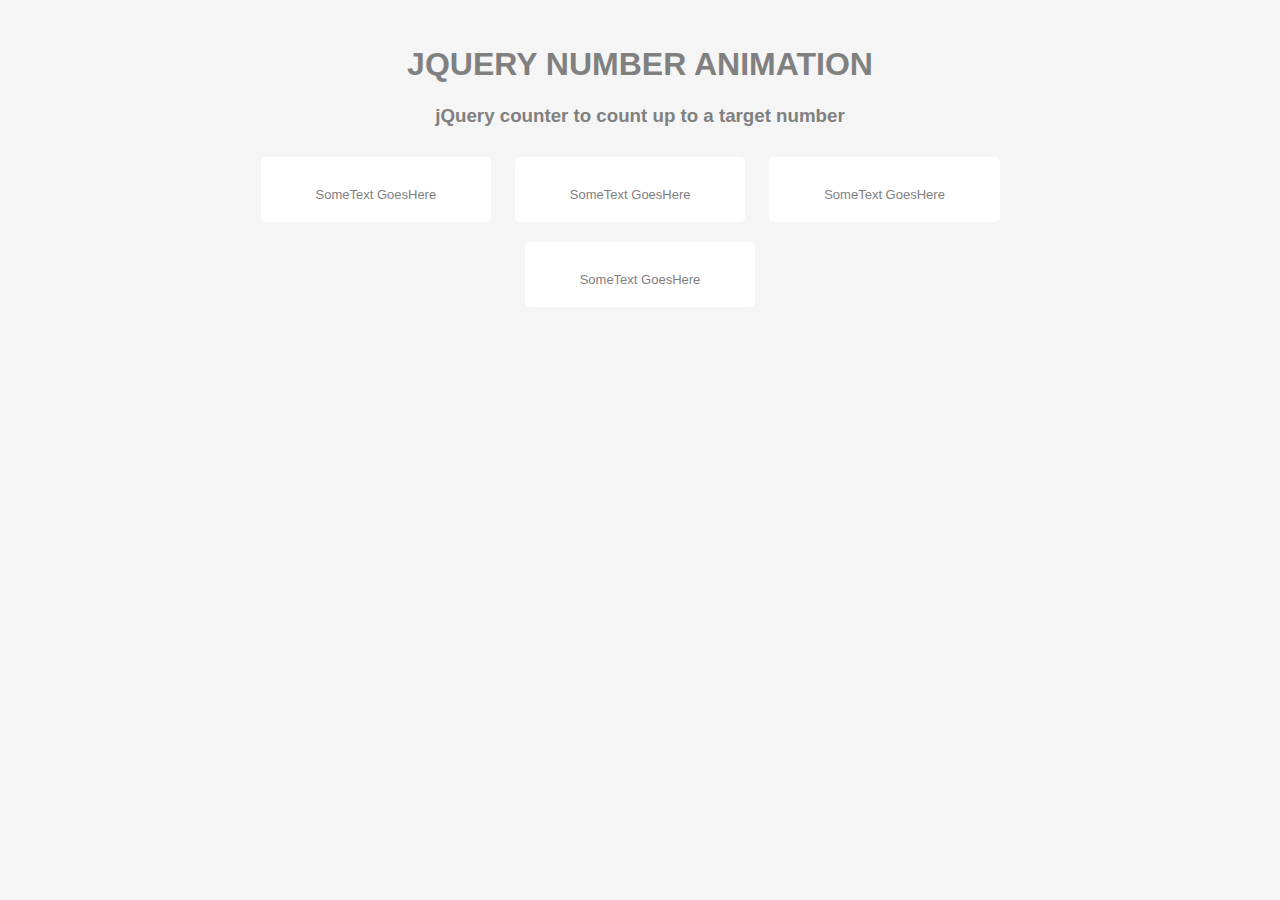
<file: pages/test.html>
<!DOCTYPE html>
<html lang="es">
<head>
    <meta charset="UTF-8">
    <meta name="viewport" content="width=device-width, initial-scale=1.0">
    <link rel="stylesheet" href="../css/style.css">
    <script src="../js/main.js"></script>
    <title>pagina de pruebas</title>
</head>
<body>
    <h1>JQUERY NUMBER ANIMATION</h1>
<h3>jQuery counter to count up to a target number</h3>

<div class="wrapper">
    <div class="counter col_fourth">
      <i class="fa fa-code fa-2x"></i>
      <h2 class="timer count-title count-number" data-to="300" data-speed="1500"></h2>
       <p class="count-text ">SomeText GoesHere</p>
    </div>

    <div class="counter col_fourth">
      <i class="fa fa-coffee fa-2x"></i>
      <h2 class="timer count-title count-number" data-to="1700" data-speed="1500"></h2>
      <p class="count-text ">SomeText GoesHere</p>
    </div>

    <div class="counter col_fourth">
      <i class="fa fa-lightbulb-o fa-2x"></i>
      <h2 class="timer count-title count-number" data-to="11900" data-speed="1500"></h2>
      <p class="count-text ">SomeText GoesHere</p>
    </div>

    <div class="counter col_fourth end">
      <i class="fa fa-bug fa-2x"></i>
      <h2 class="timer count-title count-number" data-to="157" data-speed="1500"></h2>
      <p class="count-text ">SomeText GoesHere</p>
    </div>
</div>
</body>
</html>
</file>
<file: css/style.css>
@charset "UTF-8";
/*afecta a todo*/
body {
  background-color: #f0f0f0; /* Puedes cambiar el color aquí */
  margin: 0;
  padding: 0;
  font-family: Arial, sans-serif; /* Puedes cambiar la fuente aquí */
}

.navbar > .container, .navbar > .container-fluid, .navbar > .container-lg, .navbar > .container-md, .navbar > .container-sm, .navbar > .container-xl, .navbar > .container-xxl {
  background-color: #f0f0f0; /* Puedes cambiar el color aquí */
  margin: 0;
  padding: 0;
  font-family: Arial, sans-serif; /* Puedes cambiar la fuente aquí */
}

.bg-light {
  background-color: #f0f0f0 !important;
}

button {
  margin: 0.4em;
  padding: 1em;
  cursor: pointer;
  background: #ececec;
  text-decoration: none;
  color: #666;
  opacity: 100%;
  border: solid 0.1rem;
}

button:hover {
  border-radius: 0.5rem;
  opacity: 100%;
  background-color: #666;
  color: #ececec;
}

.btn-ver-menu {
  opacity: 75%;
  border-color: #666;
  text-align: center;
}

/*home*/
/*primer banner*/
.home-background-banner {
  background-color: black;
}

.home-banner {
  background-image: url(../assets/banner1.jpg);
  background-repeat: no-repeat;
  background-size: cover;
  height: 400px;
  width: 100%;
  background-position: center;
  align-content: center;
  text-align: right;
  padding-right: 20%;
  padding-top: 15%;
  color: #f0f0f0;
  text-align: justify;
  text-align-last: center;
}

.banner img {
  width: 100%;
  height: auto;
}

/* Estilos para las características */
.caracteristicas {
  display: flex;
  justify-content: space-around;
  margin: 20px 0;
}

.caracteristicas .caracteristica {
  width: 30%;
  text-align: center;
  border: 1px solid #ccc;
  padding: 20px;
  border-radius: 10px;
}

/* Estilos para las entradas del blog */
.entradas-blog {
  display: flex;
  justify-content: space-around;
  flex-wrap: wrap;
  margin: 20px 0;
}

.entrada-blog {
  width: 30%;
  margin-bottom: 20px;
}

.entrada-blog img {
  width: 100%;
  height: auto;
}

/* Estilos para la información en números */
.info-numeros {
  display: flex;
  justify-content: space-around;
  margin: 20px 0;
}

.info-numeros .numero {
  text-align: center;
  width: 23%;
  border: 1px solid #ccc;
  padding: 20px;
  border-radius: 10px;
}

/* Estilos para los productos */
.productos {
  display: flex;
  justify-content: space-around;
  flex-wrap: wrap;
  margin: 20px 0;
}

.producto {
  width: 350px;
  margin: 20px;
  border: 1px solid #ccc;
  border-radius: 10px;
  padding: 20px;
}

/* Estilos para la galería */
.galeria {
  display: grid;
  grid-template-columns: repeat(3, 1fr);
  grid-gap: 10px;
  margin: 20px 0;
}

.galeria img {
  width: 100%;
  height: auto;
}

/* Estilos para el footer */
footer {
  background-color: #333;
  color: white;
  text-align: center;
  padding: 20px;
}

/*nuestros cafes*/
body {
  font-family: Arial;
  padding: 25px;
  background-color: #f5f5f5;
  color: #808080;
  text-align: center;
}

/*-=-=-=-=-=-=-=-=-=-=-=- */
/* Column Grids */
/*-=-=-=-=-=-=-=-=-=-=-=- */
.col_half {
  width: 49%;
}

.col_third {
  width: 32%;
}

.col_fourth {
  width: 23.5%;
}

.col_fifth {
  width: 18.4%;
}

.col_sixth {
  width: 15%;
}

.col_three_fourth {
  width: 74.5%;
}

.col_twothird {
  width: 66%;
}

.col_half,
.col_third,
.col_twothird,
.col_fourth,
.col_three_fourth,
.col_fifth {
  position: relative;
  display: inline;
  display: inline-block;
  margin-right: 2%;
  margin-bottom: 20px;
}

.end {
  margin-right: 0 !important;
}

/* Column Grids End */
.wrapper {
  width: 980px;
  margin: 30px auto;
  position: relative;
}

.counter {
  background-color: #ffffff;
  padding: 20px 0;
  border-radius: 5px;
}

.count-title {
  font-size: 40px;
  font-weight: normal;
  margin-top: 10px;
  margin-bottom: 0;
  text-align: center;
}

.count-text {
  font-size: 13px;
  font-weight: normal;
  margin-top: 10px;
  margin-bottom: 0;
  text-align: center;
}

.fa-2x {
  margin: 0 auto;
  float: none;
  display: table;
  color: #4ad1e5;
}

/*mapa*/
.body-mapa {
  background-color: #333;
  place-content: center center;
}

svg path {
  fill: #b5b5b5;
  -webkit-text-stroke-color: #ececec;
  stroke-width: 2px;
}

path:hover {
  fill: rgba(255, 255, 255, 0.8901960784);
}

* {
  scroll-behavior: smooth;
}

.mapa-img {
  width: 80%;
}

.mapa-continentes {
  width: 100%;
  text-align: center;
  display: block;
}

.mapa-svg {
  display: block;
}

.recetas-continentes {
  text-align: center;
}

.flecha {
  padding: 20px;
  position: fixed;
  top: 90%;
  right: 25px;
  background: white;
  border-radius: 50%;
  opacity: 80%;
  rotate: 180deg;
}

.mapa-descripcion {
  text-align: justify;
  text-align-last: center;
}

.mapa-linkedin {
  text-decoration: none;
  color: #808080;
}

.mapa-footer-texto {
  color: #808080;
}

/*# sourceMappingURL=style.css.map */
</file>
